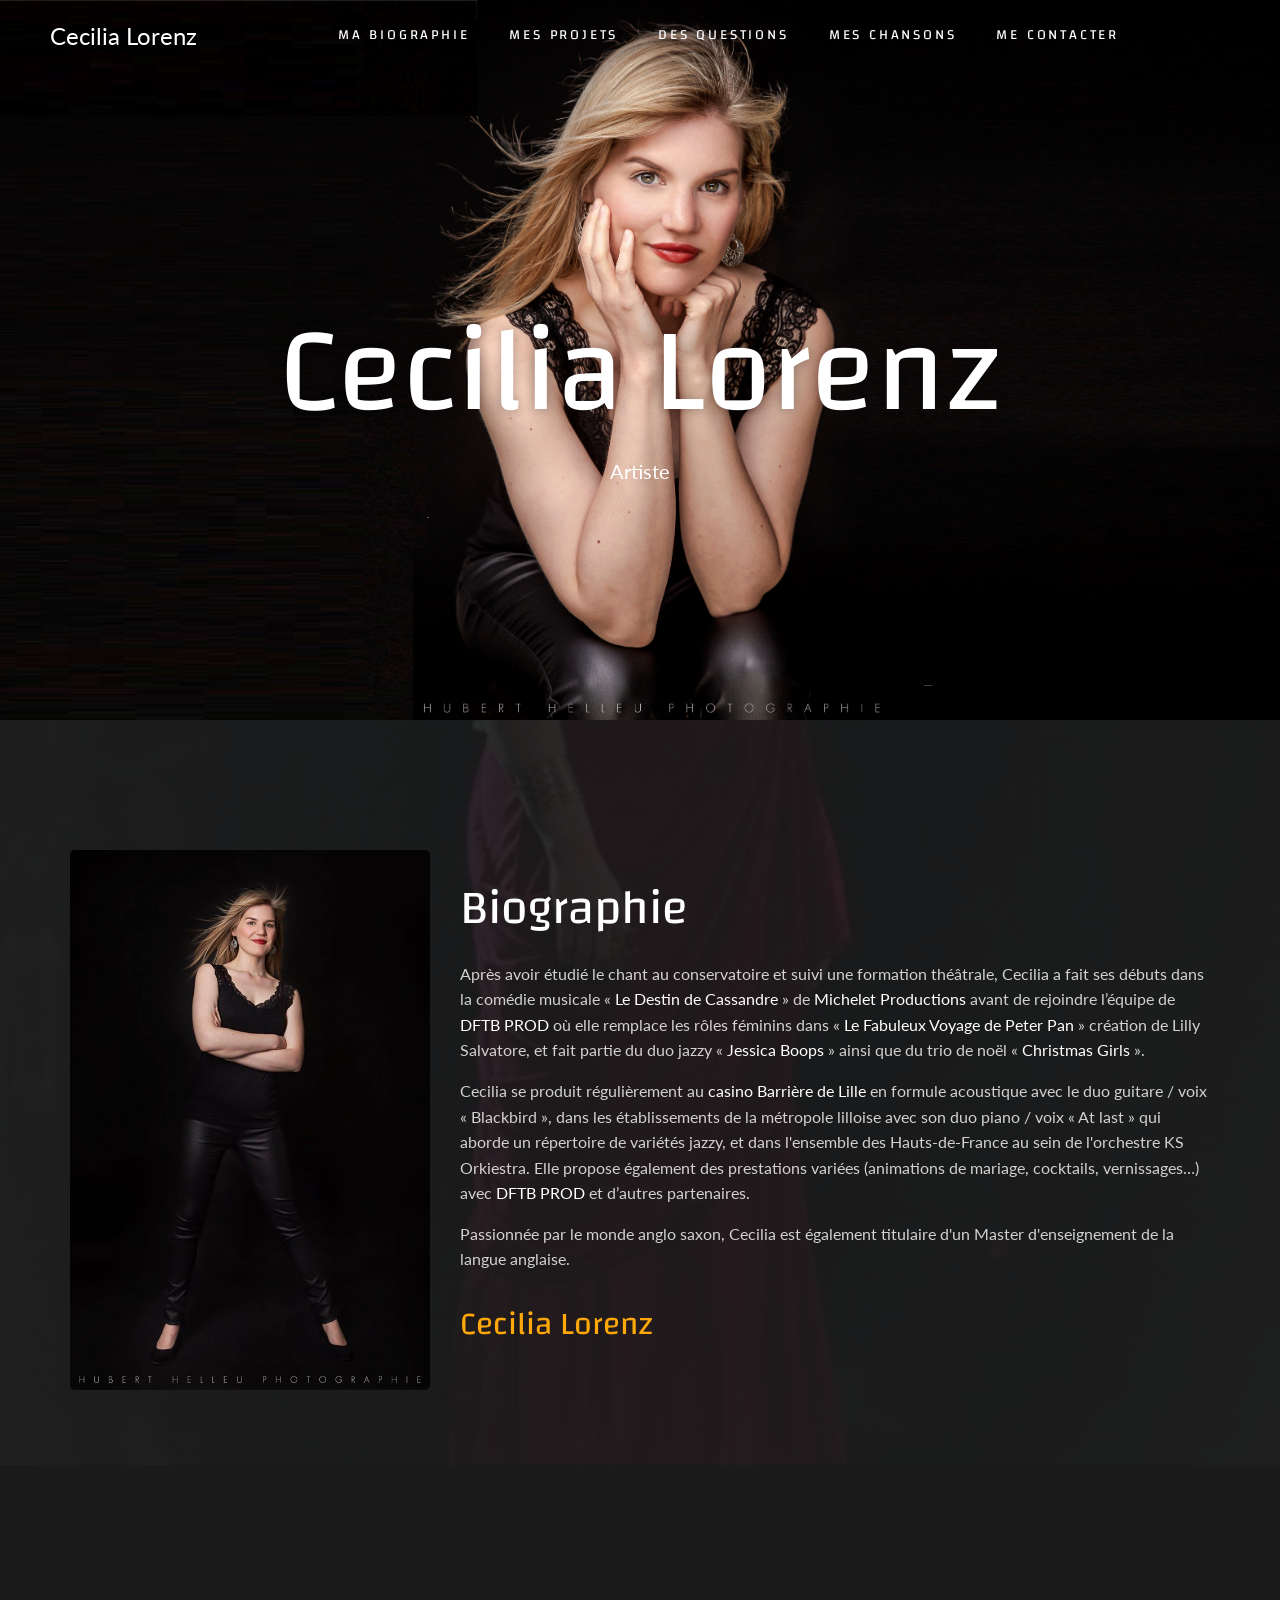
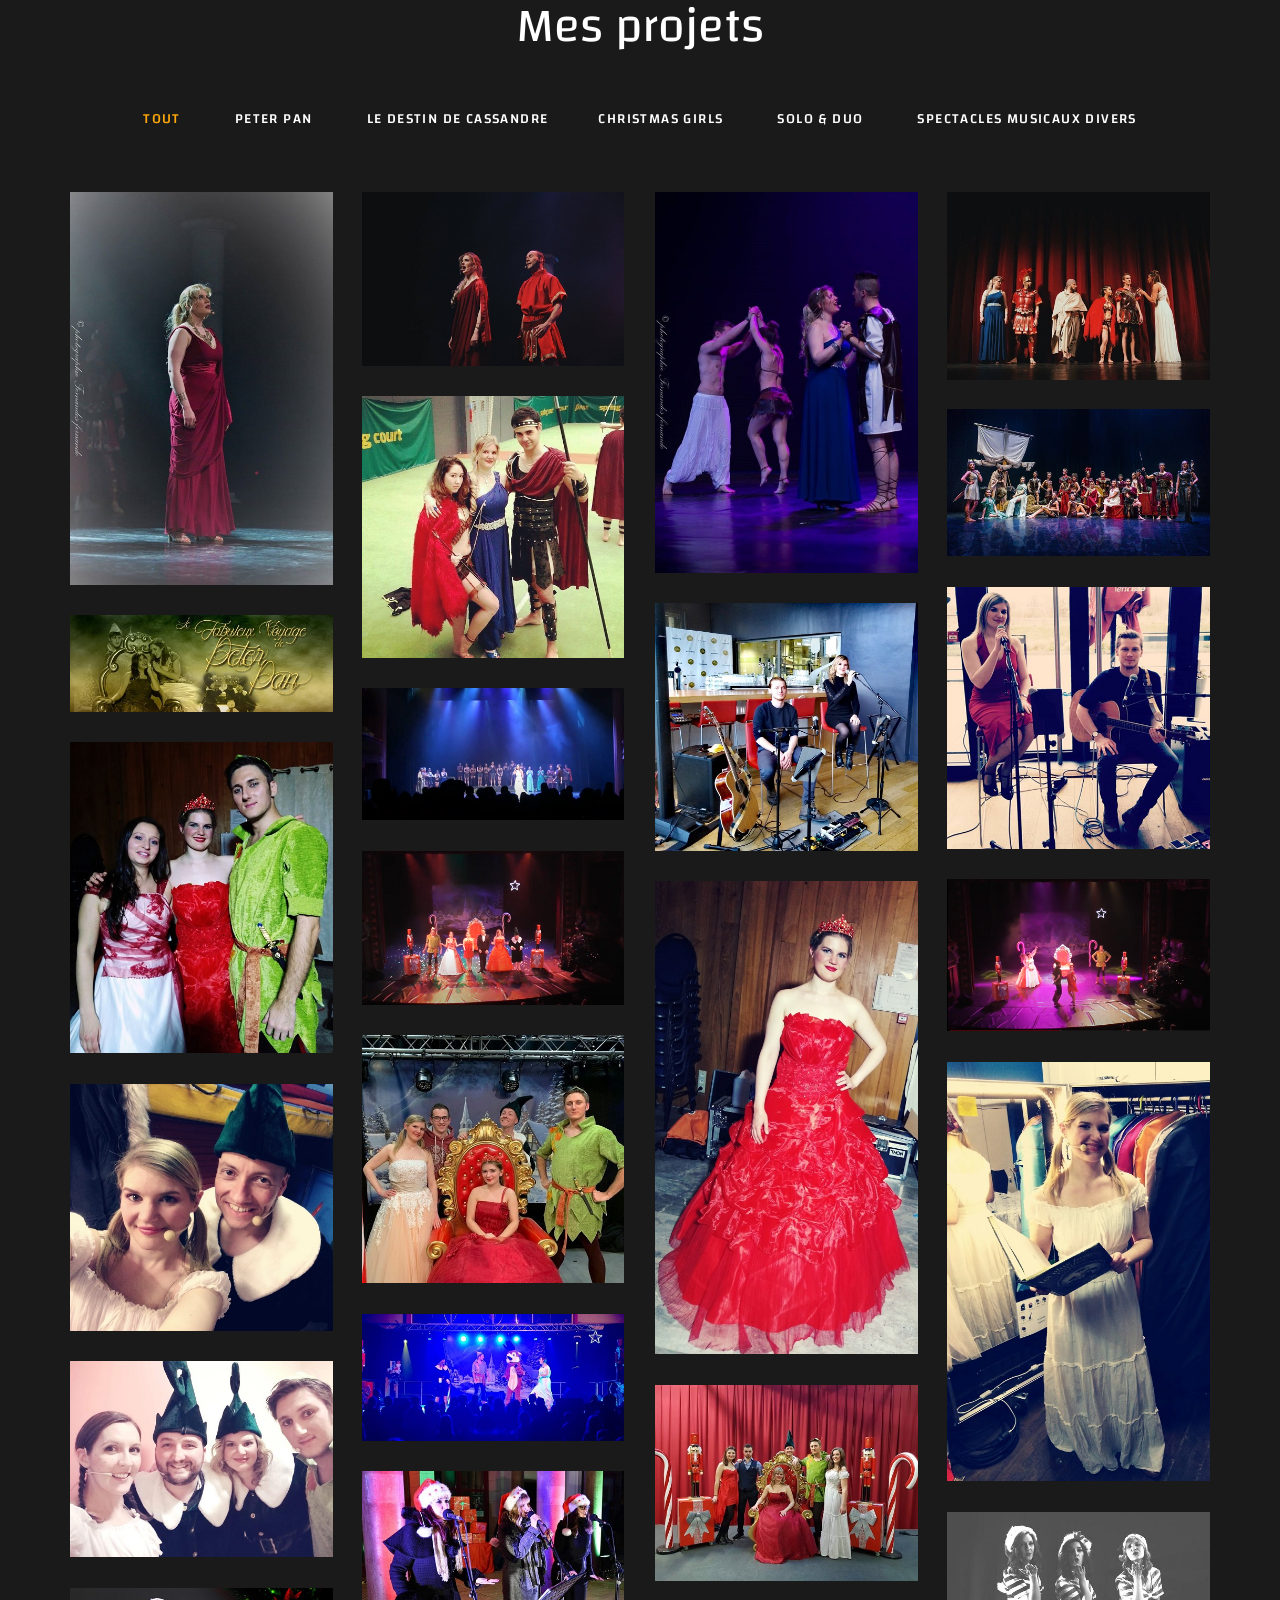
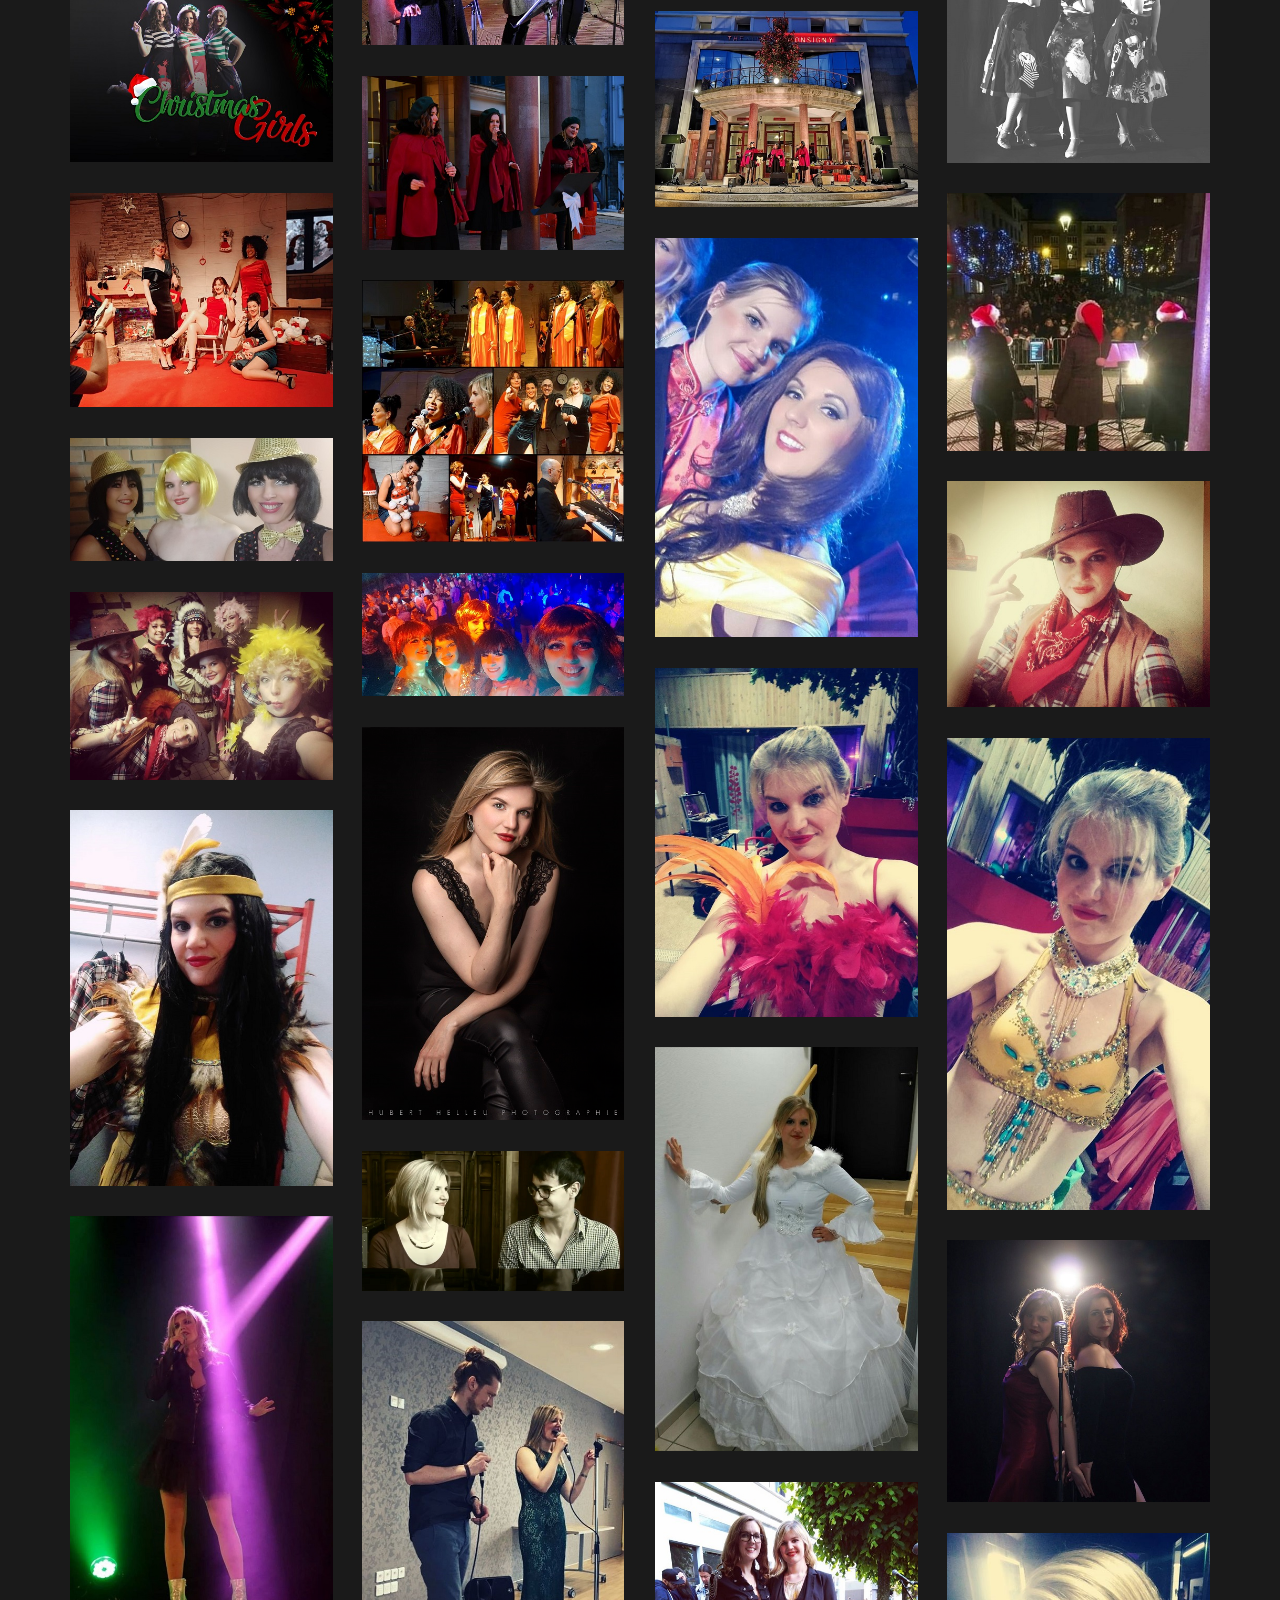
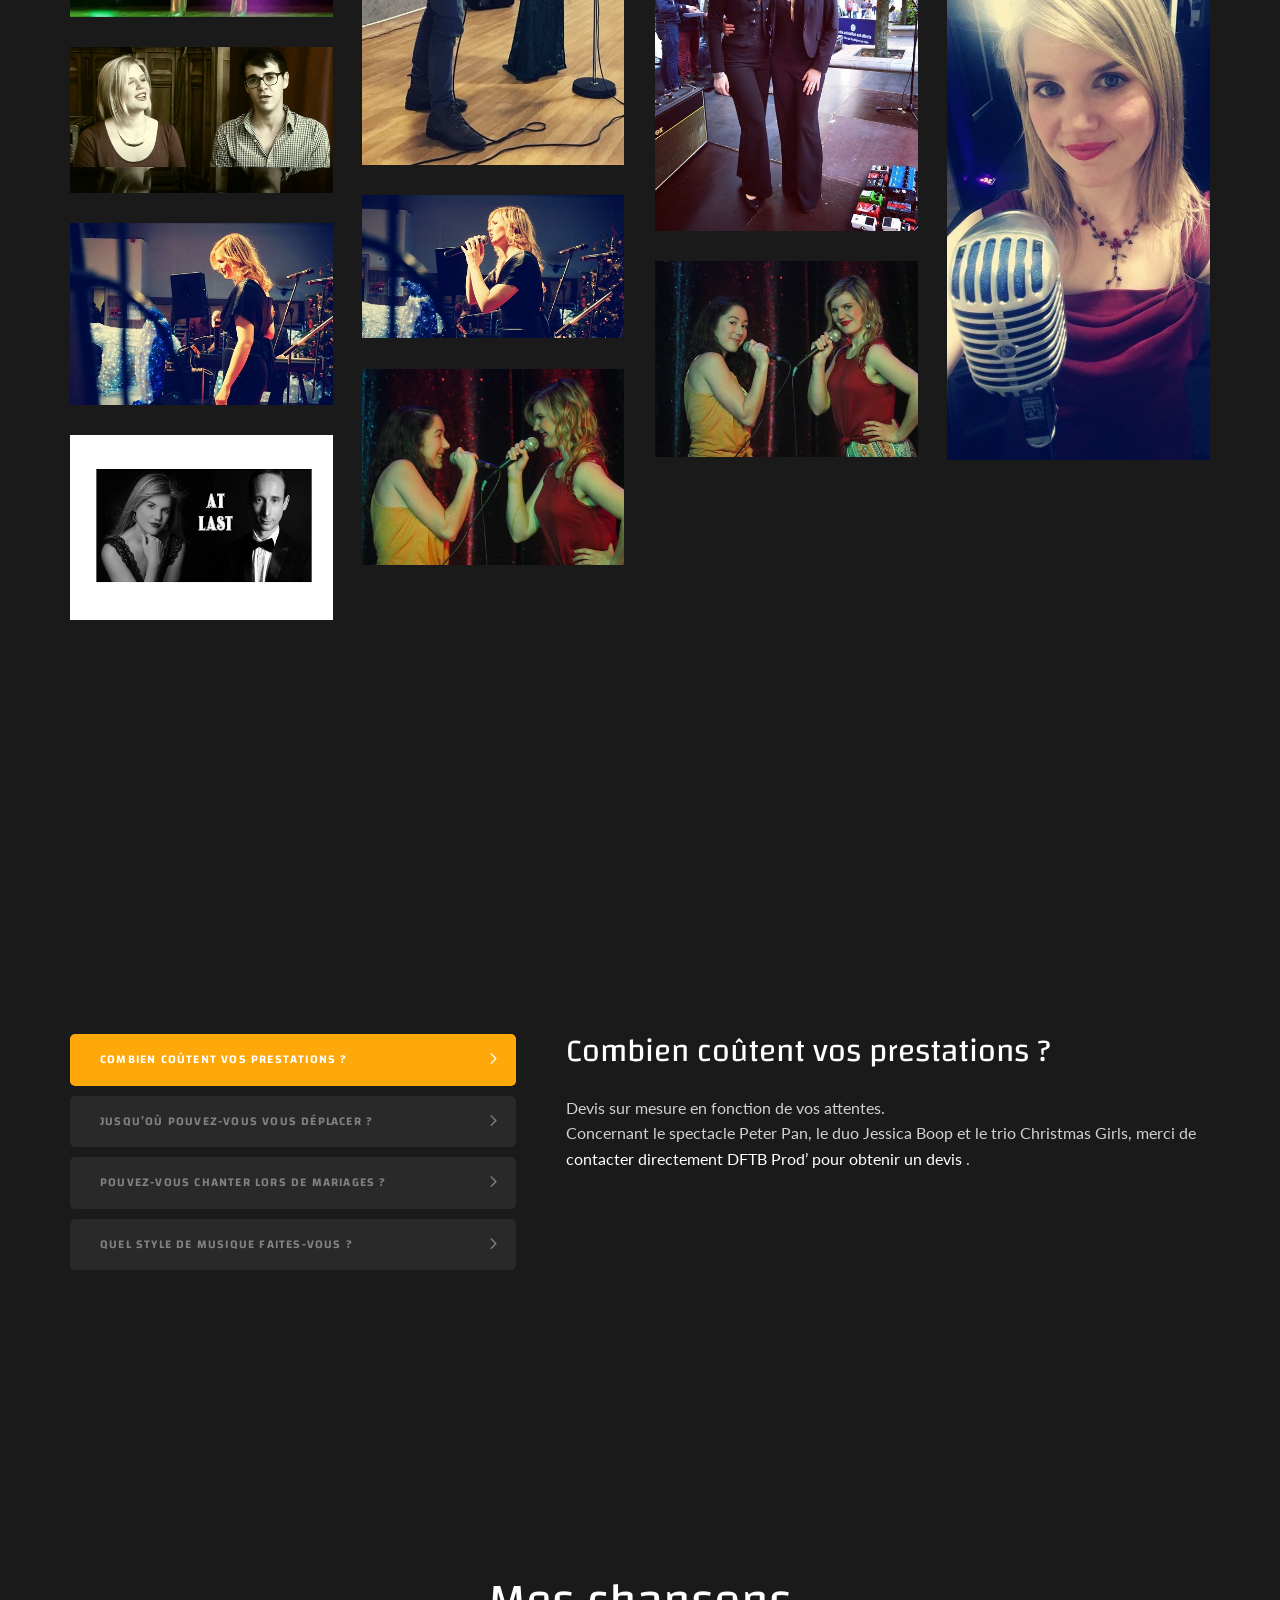
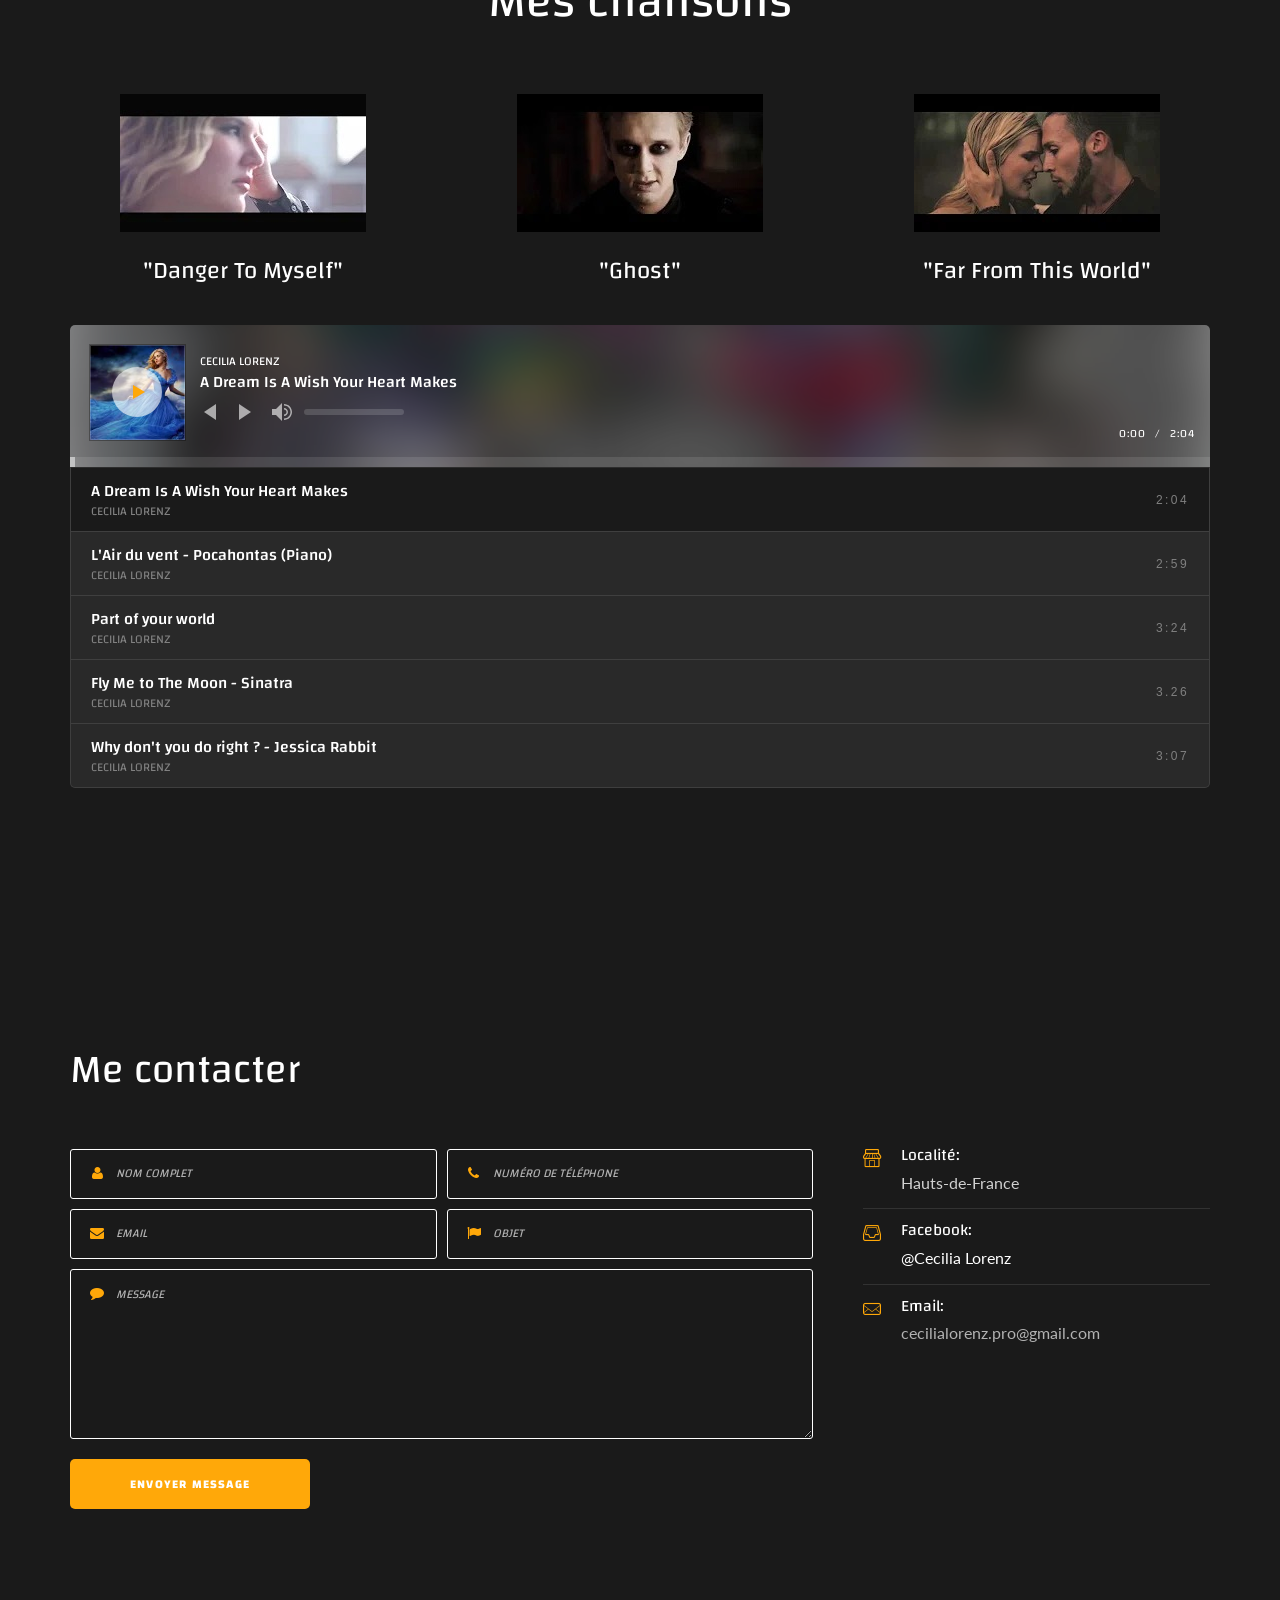
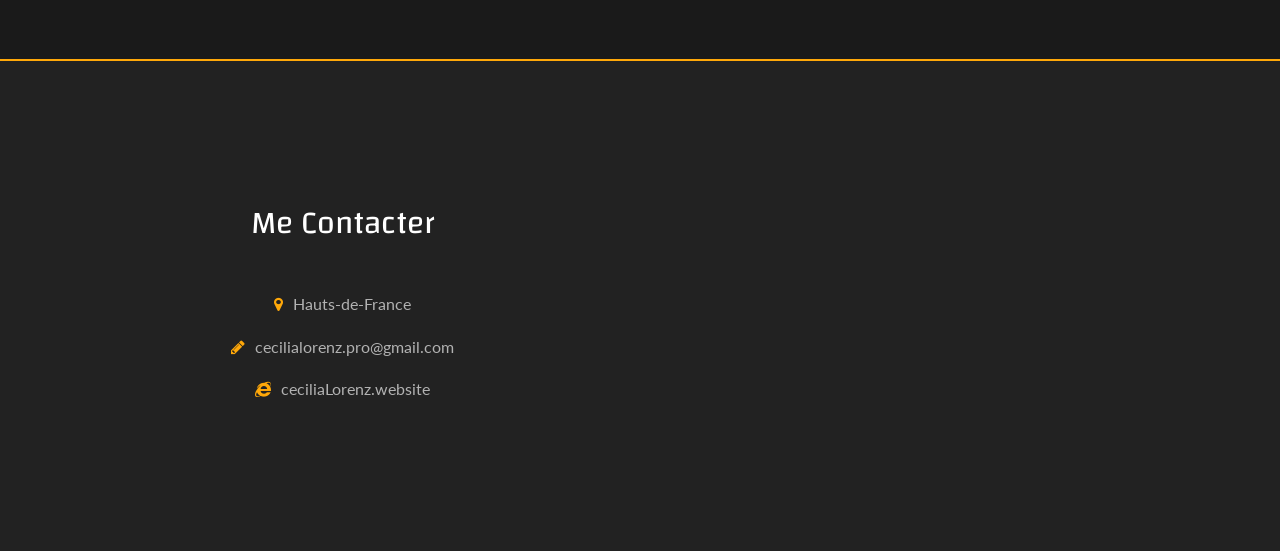
<file: index.html>
<!DOCTYPE html>
<!--[if lt IE 7]>      <html class="no-js lt-ie9 lt-ie8 lt-ie7"> <![endif]-->
<!--[if IE 7]>         <html class="no-js lt-ie9 lt-ie8"> <![endif]-->
<!--[if IE 8]>         <html class="no-js lt-ie9"> <![endif]-->
<!--[if gt IE 8]><!-->
<html class="no-js">
<!--<![endif]-->

<head>
    <title>Cecilia Lorenz</title>
    <meta charset="utf-8">
    <!--[if IE]>
		<meta http-equiv="X-UA-Compatible" content="IE=edge">
	<![endif]-->
    <meta name="description" content="">
    <meta name="viewport" content="width=device-width, initial-scale=1">
    <!-- Place favicon.ico and apple-touch-icon.png in the root directory -->
    <link rel="icon" href="images/Cécilia1DEFweb.ico">   

    <link rel="stylesheet" href="css/bootstrap.min.css">
    <link rel="stylesheet" href="css/animations.css">
    <link rel="stylesheet" href="css/fonts.css">
    <link rel="stylesheet" href="css/cue.css">
    <link rel="stylesheet" href="css/main.css" class="color-switcher-link">
    <link rel="stylesheet" href="css/shop.css" class="color-switcher-link">
    <link rel="stylesheet" href="css/mediaelementplayer-legacy.css">
    <link rel="stylesheet" href="css/style.css">
   <link rel="stylesheet" href="css/niwa.css">
    <script src="js/vendor/modernizr-2.6.2.min.js"></script>
    <script src="js/myscript.js"></script>
    <!--[if lt IE 9]>
		<script src="js/vendor/html5shiv.min.js"></script>
		<script src="js/vendor/respond.min.js"></script>
		<script src="js/vendor/jquery-1.12.4.min.js"></script>
	<![endif]-->
</head>

<body>
    <!--[if lt IE 9]>
		<div class="bg-danger text-center">You are using an <strong>outdated</strong> browser. Please <a href="http://browsehappy.com/" class="highlight">upgrade your browser</a> to improve your experience.</div>
	<![endif]-->
    <div class="preloader">
        <div class="preloader_image fa-spin"></div>
    </div>
    <!-- search modal -->
    <div class="modal" tabindex="-1" role="dialog" aria-labelledby="search_modal" id="search_modal"> <button type="button" class="close" data-dismiss="modal" aria-label="Close">
		<span aria-hidden="true">
			<i class="rt-icon2-cross2"></i>
		</span>
	</button>
        <div class="widget widget_search">
            <form method="get" class="searchform search-form form-inline" action="./">
                <div class="form-group bottommargin_0"> <input type="text" value="" name="search" class="form-control" placeholder="Search keyword" id="modal-search-input"> </div> <button type="submit" class="theme_button no_bg_button">Search</button> </form>
        </div>
    </div>
    <!-- Unyson messages modal -->
    <div class="modal fade" tabindex="-1" role="dialog" id="messages_modal">
        <div class="fw-messages-wrap ls with_padding">
            <!-- Uncomment this UL with LI to show messages in modal popup to your user: -->
            <!--
		<ul class="list-unstyled">
			<li>Message To User</li>
		</ul>
		-->
        </div>
    </div>
    <!-- eof .modal -->
    <!-- wrappers for visual page editor and boxed version of template -->
    <div id="canvas">
        <div id="box_wrapper">
            <header class="page_header header_darkgrey header_transparent toggler_xs_right tall_header">
                <div class="container-fluid">
                    <div class="row">
                        <div class="col-sm-12 display_table">
                            <div class="header_left_logo display_table_cell">
                                <a href="./" class="logo top_logo">
									Cecilia Lorenz
								</a>
                            </div>
                            <div class="header_mainmenu display_table_cell text-center">
                                <!-- main nav start -->
                                <nav class="mainmenu_wrapper">
                                    <ul class="mainmenu nav sf-menu">
                                        <li> <a href="#about">Ma Biographie</a> </li>
                                        <li> <a href="#projets">Mes Projets</a> </li>
                                        <li> <a href="#questions">Des Questions</a> </li>
                                        <li> <a href="#chansons">Mes Chansons</a> </li>
                                        <li> <a href="#contact">Me Contacter</a> </li>
                                    </ul>
                                </nav>
                                <!-- eof main nav -->
                                <!-- header toggler --><span class="toggle_menu"><span></span></span>
                            </div>
                        </div>
                    </div>
                </div>
            </header>
            <section class="intro_section page_mainslider ds"> <img src="images/slide01.jpg" alt="">
                <div class="container">
                    <div class="row">
                        <div class="col-sm-12 text-center hidden-sm hidden-xs">
                            <div class="slide_description_wrapper">
                                <div class="slide_description">
                                    <div class="intro-layer to_animate" data-animation="fadeInUp">
                                        <h2>Cecilia Lorenz </h2>
                                    </div>
                                    <div class="intro-layer to_animate" data-animation="fadeInUp">
                                        <p>Artiste</p>
                                    </div>
                                </div>
                                <!-- eof .slide_description -->
                            </div>
                            <!-- eof .slide_description_wrapper -->
                        </div>
                        <!-- eof .col-* -->
                    </div>
                    <!-- eof .row -->
                </div>
                <!-- eof .container -->
            </section>
            <section id="about" class="ds ms page_about parallax section_padding_top_130 section_padding_bottom_75 table_section table_section_md columns_margin_bottom_30">
                <div class="container">
                    <div class="row">
                        <div class="col-md-4 text-center  to_animate" data-animation="fadeInLeft">
                            <div> <img src="images/about.jpg" alt="" class="rounded"> </div>
                        </div>
                        <div class="col-md-8 to_animate" data-animation="fadeInRight">
                            <h2 class="section_header">Biographie</h2>
                            <p>  Après avoir étudié le chant au conservatoire et suivi une formation théâtrale, Cecilia a fait ses débuts dans la comédie musicale « <a href="https://www.facebook.com/ledestindecassandre/">Le Destin de Cassandre</a> » de <a href="https://www.facebook.com/MicheletProductions/">Michelet Productions</a> avant de rejoindre l’équipe de <a href="https://www.facebook.com/dftbprod/">DFTB PROD</a> où elle remplace les rôles féminins dans « <a href="https://www.facebook.com/Le-fabuleux-voyage-de-PeterPan-1651430238207295/">Le Fabuleux Voyage de Peter Pan</a> » création de Lilly Salvatore, et fait partie du duo jazzy « <a href="https://www.facebook.com/watch/?v=236514974220521">Jessica Boops</a> » ainsi que du trio de noël « <a href="https://www.facebook.com/christmasgirls/">Christmas Girls</a> ».</p>
                                <p>  Cecilia se produit régulièrement au <a href="https://www.facebook.com/casinobarrierelille/">casino Barrière de Lille</a> en formule acoustique avec le duo guitare / voix « Blackbird », dans les établissements de la métropole lilloise avec son duo piano / voix « At last » qui aborde un répertoire de variétés jazzy, et dans l'ensemble des Hauts-de-France au sein de l'orchestre KS Orkiestra. Elle propose également des prestations variées (animations de mariage, cocktails, vernissages…) avec <a href="https://www.facebook.com/dftbprod/">DFTB PROD</a> et d’autres partenaires.</p>
                                    <p>  Passionnée par le monde anglo saxon, Cecilia est également titulaire d'un Master d'enseignement de la langue anglaise.</p>

                               <div class="content-justify vertical-center content-margins topmargin_25">
                                <div>
                                    <h3 class="highlight bottommargin_0">Cecilia Lorenz</h3>
                                </div>
                            </div>
                        </div>
                    </div>
                </div>
            </section>
            <section id="projets" class="parallax ds ms page_portfolio section_padding_top_130 section_padding_bottom_130">
                <div class="container">
                    <div class="row">
                        <div class="col-sm-12 text-center">
                            <h2 class="section_header">Mes projets</h2>
                        </div>
                    </div>
                    <div class="row">
                        <div class="col-sm-12">
                            <div class="filters isotope_filters darklinks hover-color2"> <a href="#" class="selected" data-filter="*">Tout</a> <a href="#" data-filter=".cat3">Peter Pan</a> <a href="#" data-filter=".cat1">Le destin de Cassandre</a><a href="#" data-filter=".cat4">Christmas Girls</a>     <a href="#" data-filter=".cat6">Solo & Duo</a>    <a href="#" data-filter=".cat5">Spectacles musicaux divers</a>        </div>
                            <div class="isotope_container isotope row masonry-layout columns_margin_bottom_20" data-filters=".isotope_filters">
                                <div class="isotope-item col-lg-3 col-md-6 col-sm-6 col-xs-6  cat1">
                                    <div class="vertical-item gallery-item content-absolute text-center ds">
                                        <div class="item-media"> <img src="images/galleryMini/le destin de cassandre/Cecilia Lorenz Helene de troie.jpg" alt="">
                                            <div class="media-links">
                                                <div class="links-wrap">
                                                    <a class="p-view prettyPhoto " title="" data-gal="prettyPhoto[gal]" href="images/gallery/le destin de cassandre/Cecilia Lorenz Helene de troie.jpg"></a>
                                                </div>
                                            </div>
                                        </div>
                                    
                                    </div>
                                </div>
                                <div class="isotope-item col-lg-3 col-md-6 col-sm-6 col-xs-6  cat1">
                                    <div class="vertical-item gallery-item content-absolute text-center ds">
                                        <div class="item-media"> <img src="images/galleryMini/le destin de cassandre/Cecilia lorenz le destin de cassandre (2).jpg" alt="">
                                            <div class="media-links">
                                                <div class="links-wrap">
                                                    <a class="p-view prettyPhoto " title="" data-gal="prettyPhoto[gal]" href="images/gallery/le destin de cassandre/Cecilia lorenz le destin de cassandre (2).jpg"></a>
                                                </div>
                                            </div>
                                        </div>
                                       
                                    </div>
                                </div>
                                <div class="isotope-item col-lg-3 col-md-6 col-sm-6 col-xs-6  cat1">
                                    <div class="vertical-item gallery-item content-absolute text-center ds">
                                        <div class="item-media"> <img src="images/galleryMini/le destin de cassandre/Cecilia Lorenz le destin de cassandre (3).jpg" alt="">
                                            <div class="media-links">
                                                <div class="links-wrap">
                                                    <a class="p-view prettyPhoto " title="" data-gal="prettyPhoto[gal]" href="images/gallery/le destin de cassandre/Cecilia lorenz le destin de cassandre (3).jpg"></a>
                                                </div>
                                            </div>
                                        </div>
                                      
                                    </div>
                                </div>
                                <div class="isotope-item col-lg-3 col-md-6 col-sm-6 col-xs-6  cat1">
                                    <div class="vertical-item gallery-item content-absolute text-center ds">
                                        <div class="item-media"> <img src="images/galleryMini/le destin de cassandre/Cecilia Lorenz le destin de cassandre.jpg" alt="">
                                            <div class="media-links">
                                                <div class="links-wrap">
                                                    <a class="p-view prettyPhoto " title="" data-gal="prettyPhoto[gal]" href="images/gallery/le destin de cassandre/Cecilia Lorenz le destin de cassandre.jpg"></a>
                                                </div>
                                            </div>
                                        </div>
                                      
                                    </div>
                                </div>
                                <div class="isotope-item col-lg-3 col-md-6 col-sm-6 col-xs-6  cat1">
                                    <div class="vertical-item gallery-item content-absolute text-center ds">
                                        <div class="item-media"> <img src="images/galleryMini/le destin de cassandre/Cecilia Lorenz Shannon Areias Niwa .jpg" alt="">
                                            <div class="media-links">
                                                <div class="links-wrap">
                                                    <a class="p-view prettyPhoto " title="" data-gal="prettyPhoto[gal]" href="images/gallery/le destin de cassandre/Cecilia Lorenz Shannon Areias Niwa .jpg"></a>
                                                </div>
                                            </div>
                                        </div>
                                     
                                    </div>
                                </div>
                                <div class="isotope-item col-lg-3 col-md-6 col-sm-6 col-xs-6  cat1">
                                    <div class="vertical-item gallery-item content-absolute text-center ds">
                                        <div class="item-media"> <img src="images/galleryMini/le destin de cassandre/Le destin de cassandre Cecilia Lorenz.jpg" alt="">
                                            <div class="media-links">
                                                <div class="links-wrap">
                                                    <a class="p-view prettyPhoto " title="" data-gal="prettyPhoto[gal]" href="images/gallery/le destin de cassandre/Le destin de cassandre Cecilia Lorenz.jpg"></a>
                                                </div>
                                            </div>
                                        </div>
                                     
                                    </div>
                                </div>
                          
                                <div class="isotope-item col-lg-3 col-md-6 col-sm-6 col-xs-6  cat6">
                                    <div class="vertical-item gallery-item content-absolute text-center ds">
                                        <div class="item-media"> <img src="images/galleryMini/casino/Cecilia Lorenz Casino Lille.png" alt="">
                                            <div class="media-links">
                                                <div class="links-wrap">
                                                    <a class="p-view prettyPhoto " title="" data-gal="prettyPhoto[gal]" href="images/gallery/casino/Cecilia Lorenz Casino Lille.png"></a>
                                                </div>
                                            </div>
                                        </div>
                                     
                                    </div>
                                </div>
                                <div class="isotope-item col-lg-3 col-md-6 col-sm-6 col-xs-6  cat6">
                                    <div class="vertical-item gallery-item content-absolute text-center ds">
                                        <div class="item-media"> <img src="images/galleryMini/casino/Cecilia Lorenz Casion Lille.jpg" alt="">
                                            <div class="media-links">
                                                <div class="links-wrap">
                                                    <a class="p-view prettyPhoto " title="" data-gal="prettyPhoto[gal]" href="images/gallery/casino/Cecilia Lorenz Casion Lille.jpg"></a>
                                                </div>
                                            </div>
                                        </div>
                                      
                                    </div>
                                </div>
                                
                             
                                <div class="isotope-item col-lg-3 col-md-6 col-sm-6  col-xs-6 cat3">
                                    <div class="vertical-item gallery-item content-absolute text-center ds">
                                        <div class="item-media"> <img src="images/galleryMini/peter pan/Cecilia Lorenz.jpg" alt="">
                                            <div class="media-links">
                                                <div class="links-wrap">
                                                    <a class="p-view prettyPhoto " title="" data-gal="prettyPhoto[gal]" href="images/gallery/peter pan/Cecilia Lorenz.jpg"></a>
                                                </div>
                                            </div>
                                        </div>
                                        
                                    </div>
                                </div>

                           
                                <div class="isotope-item col-lg-3 col-md-6 col-sm-6 col-xs-6  cat1">
                                    <div class="vertical-item gallery-item content-absolute text-center ds">
                                        <div class="item-media"> <img src="images/galleryMini/le destin de cassandre/destin de cass plus.png" alt="">
                                            <div class="media-links">
                                                <div class="links-wrap">
                                                    <a class="p-view prettyPhoto " title="" data-gal="prettyPhoto[gal]" href="images/gallery/le destin de cassandre/destin de cass plus.png"></a>
                                                </div>
                                            </div>
                                        </div>
                                     
                                    </div>
                                </div>
                                <div class="isotope-item col-lg-3 col-md-6 col-sm-6  col-xs-6 cat3">
                                    <div class="vertical-item gallery-item content-absolute text-center ds">
                                        <div class="item-media"> <img src="images/galleryMini/peter pan/Cecilia Lorenz Peter Pan (1).jpg" alt="">
                                            <div class="media-links">
                                                <div class="links-wrap">
                                                    <a class="p-view prettyPhoto " title="" data-gal="prettyPhoto[gal]" href="images/gallery/peter pan/Cecilia Lorenz Peter Pan (1).jpg"></a>
                                                </div>
                                            </div>
                                        </div>
                                      
                                    </div>
                                </div>
                                <div class="isotope-item col-lg-3 col-md-6 col-sm-6  col-xs-6 cat3">
                                    <div class="vertical-item gallery-item content-absolute text-center ds">
                                        <div class="item-media"> <img src="images/galleryMini/peter pan/Cecilia Lorenz Peter Pan (1).png" alt="">
                                            <div class="media-links">
                                                <div class="links-wrap">
                                                    <a class="p-view prettyPhoto " title="" data-gal="prettyPhoto[gal]" href="images/gallery/peter pan/Cecilia Lorenz Peter Pan (1).png"></a>
                                                </div>
                                            </div>
                                        </div>
                                       
                                    </div>
                                </div>
                                <div class="isotope-item col-lg-3 col-md-6 col-sm-6  col-xs-6 cat3">
                                    <div class="vertical-item gallery-item content-absolute text-center ds">
                                        <div class="item-media"> <img src="images/galleryMini/peter pan/Cecilia Lorenz Peter Pan (2).png" alt="">
                                            <div class="media-links">
                                                <div class="links-wrap">
                                                    <a class="p-view prettyPhoto " title="" data-gal="prettyPhoto[gal]" href="images/gallery/peter pan/Cecilia Lorenz Peter Pan (2).png"></a>
                                                </div>
                                            </div>
                                        </div>
                                        
                                    </div>
                                </div>
                                <div class="isotope-item col-lg-3 col-md-6 col-sm-6  col-xs-6 cat3">
                                    <div class="vertical-item gallery-item content-absolute text-center ds">
                                        <div class="item-media"> <img src="images/galleryMini/peter pan/Cecilia Lorenz Peter Pan (3).jpg" alt="">
                                            <div class="media-links">
                                                <div class="links-wrap">
                                                    <a class="p-view prettyPhoto " title="" data-gal="prettyPhoto[gal]" href="images/gallery/peter pan/Cecilia Lorenz Peter Pan (3).jpg"></a>
                                                </div>
                                            </div>
                                        </div>
                                      
                                    </div>
                                </div>
                                <div class="isotope-item col-lg-3 col-md-6 col-sm-6  col-xs-6 cat3">
                                    <div class="vertical-item gallery-item content-absolute text-center ds">
                                        <div class="item-media"> <img src="images/galleryMini/peter pan/Cecilia Lorenz Peter Pan (4).jpg" alt="">
                                            <div class="media-links">
                                                <div class="links-wrap">
                                                    <a class="p-view prettyPhoto " title="" data-gal="prettyPhoto[gal]" href="images/gallery/peter pan/Cecilia Lorenz Peter Pan (4).jpg"></a>
                                                </div>
                                            </div>
                                        </div>
                                       
                                    </div>
                                </div>
                                <div class="isotope-item col-lg-3 col-md-6 col-sm-6  col-xs-6 cat3">
                                    <div class="vertical-item gallery-item content-absolute text-center ds">
                                        <div class="item-media"> <img src="images/galleryMini/peter pan/Cecilia Lorenz Peter Pan (8).jpg" alt="">
                                            <div class="media-links">
                                                <div class="links-wrap">
                                                    <a class="p-view prettyPhoto " title="" data-gal="prettyPhoto[gal]" href="images/gallery/peter pan/Cecilia Lorenz Peter Pan (8).jpg"></a>
                                                </div>
                                            </div>
                                        </div>
                                      
                                    </div>
                                </div>
                                <div class="isotope-item col-lg-3 col-md-6 col-sm-6  col-xs-6 cat3">
                                    <div class="vertical-item gallery-item content-absolute text-center ds">
                                        <div class="item-media"> <img src="images/galleryMini/peter pan/Cecilia Lorenz Peter Pan (5).jpg" alt="">
                                            <div class="media-links">
                                                <div class="links-wrap">
                                                    <a class="p-view prettyPhoto " title="" data-gal="prettyPhoto[gal]" href="images/gallery/peter pan/Cecilia Lorenz Peter Pan (5).jpg"></a>
                                                </div>
                                            </div>
                                        </div>
                                       
                                    </div>
                                </div>
                                <div class="isotope-item col-lg-3 col-md-6 col-sm-6  col-xs-6 cat3">
                                    <div class="vertical-item gallery-item content-absolute text-center ds">
                                        <div class="item-media"> <img src="images/galleryMini/peter pan/Cecilia Lorenz Peter Pan (6).jpg" alt="">
                                            <div class="media-links">
                                                <div class="links-wrap">
                                                    <a class="p-view prettyPhoto " title="" data-gal="prettyPhoto[gal]" href="images/gallery/peter pan/Cecilia Lorenz Peter Pan (6).jpg"></a>
                                                </div>
                                            </div>
                                        </div>
                                       
                                    </div>
                                </div>

                      

                                <div class="isotope-item col-lg-3 col-md-6 col-sm-6  col-xs-6 cat3">
                                    <div class="vertical-item gallery-item content-absolute text-center ds">
                                        <div class="item-media"> <img src="images/galleryMini/peter pan/Cecilia Lorenz Peter Pan (7).jpg" alt="">
                                            <div class="media-links">
                                                <div class="links-wrap">
                                                    <a class="p-view prettyPhoto " title="" data-gal="prettyPhoto[gal]" href="images/gallery/peter pan/Cecilia Lorenz Peter Pan (7).jpg"></a>
                                                </div>
                                            </div>
                                        </div>
                                       
                                    </div>
                                </div>
                             
                                <div class="isotope-item col-lg-3 col-md-6 col-sm-6  col-xs-6 cat3">
                                    <div class="vertical-item gallery-item content-absolute text-center ds">
                                        <div class="item-media"> <img src="images/galleryMini/peter pan/Cecilia Lorenz Peter Pan (9).jpg" alt="">
                                            <div class="media-links">
                                                <div class="links-wrap">
                                                    <a class="p-view prettyPhoto " title="" data-gal="prettyPhoto[gal]" href="images/gallery/peter pan/Cecilia Lorenz Peter Pan (9).jpg"></a>
                                                </div>
                                            </div>
                                        </div>
                                      
                                    </div>
                                </div>



                                <div class="isotope-item col-lg-3 col-md-6 col-sm-6  col-xs-6 cat4">
                                    <div class="vertical-item gallery-item content-absolute text-center ds">
                                        <div class="item-media"> <img src="images/galleryMini/chrismas girl/Cecilia Lorenz (1).jpg" alt="">
                                            <div class="media-links">
                                                <div class="links-wrap">
                                                    <a class="p-view prettyPhoto " title="" data-gal="prettyPhoto[gal]" href="images/gallery/chrismas girl/Cecilia Lorenz (1).jpg"></a>
                                                </div>
                                            </div>
                                        </div>
                                      
                                    </div>
                                </div>

                                <div class="isotope-item col-lg-3 col-md-6 col-sm-6  col-xs-6 cat4">
                                    <div class="vertical-item gallery-item content-absolute text-center ds">
                                        <div class="item-media"> <img src="images/galleryMini/chrismas girl/Cecilia Lorenz (2).jpg" alt="">
                                            <div class="media-links">
                                                <div class="links-wrap">
                                                    <a class="p-view prettyPhoto " title="" data-gal="prettyPhoto[gal]" href="images/gallery/chrismas girl/Cecilia Lorenz (2).jpg"></a>
                                                </div>
                                            </div>
                                        </div>
                                   
                                    </div>
                                </div>
                                <div class="isotope-item col-lg-3 col-md-6 col-sm-6  col-xs-6 cat4">
                                    <div class="vertical-item gallery-item content-absolute text-center ds">
                                        <div class="item-media"> <img src="images/galleryMini/chrismas girl/Cecilia Lorenz (3).jpg" alt="">
                                            <div class="media-links">
                                                <div class="links-wrap">
                                                    <a class="p-view prettyPhoto " title="" data-gal="prettyPhoto[gal]" href="images/gallery/chrismas girl/Cecilia Lorenz (3).jpg"></a>
                                                </div>
                                            </div>
                                        </div>
                                     
                                    </div>
                                </div>

                                <div class="isotope-item col-lg-3 col-md-6 col-sm-6  col-xs-6 cat4">
                                    <div class="vertical-item gallery-item content-absolute text-center ds">
                                        <div class="item-media"> <img src="images/galleryMini/chrismas girl/Cecilia Lorenz (4).jpg" alt="">
                                            <div class="media-links">
                                                <div class="links-wrap">
                                                    <a class="p-view prettyPhoto " title="" data-gal="prettyPhoto[gal]" href="images/gallery/chrismas girl/Cecilia Lorenz (4).jpg"></a>
                                                </div>
                                            </div>
                                        </div>
                                      
                                    </div>
                                </div>

                                <div class="isotope-item col-lg-3 col-md-6 col-sm-6  col-xs-6 cat4">
                                    <div class="vertical-item gallery-item content-absolute text-center ds">
                                        <div class="item-media"> <img src="images/galleryMini/chrismas girl/Cecilia Lorenz (5).jpg" alt="">
                                            <div class="media-links">
                                                <div class="links-wrap">
                                                    <a class="p-view prettyPhoto " title="" data-gal="prettyPhoto[gal]" href="images/gallery/chrismas girl/Cecilia Lorenz (5).jpg"></a>
                                                </div>
                                            </div>
                                        </div>
                                  
                                    </div>
                                </div>

                                <div class="isotope-item col-lg-3 col-md-6 col-sm-6  col-xs-6 cat4">
                                    <div class="vertical-item gallery-item content-absolute text-center ds">
                                        <div class="item-media"> <img src="images/galleryMini/chrismas girl/Cecilia Lorenz (6).jpg" alt="">
                                            <div class="media-links">
                                                <div class="links-wrap">
                                                    <a class="p-view prettyPhoto " title="" data-gal="prettyPhoto[gal]" href="images/gallery/chrismas girl/Cecilia Lorenz (6).jpg"></a>
                                                </div>
                                            </div>
                                        </div>
                                     
                                    </div>
                                </div>


                                
                                <div class="isotope-item col-lg-3 col-md-6 col-sm-6  col-xs-6 cat5">
                                    <div class="vertical-item gallery-item content-absolute text-center ds">
                                        <div class="item-media"> <img src="images/galleryMini/divers/Cecilia Lorenz (1).jpg" alt="">
                                            <div class="media-links">
                                                <div class="links-wrap">
                                                    <a class="p-view prettyPhoto " title="" data-gal="prettyPhoto[gal]" href="images/gallery/divers/Cecilia Lorenz (1).jpg"></a>
                                                </div>
                                            </div>
                                        </div>
                                       
                                    </div>
                                </div>
                                <div class="isotope-item col-lg-3 col-md-6 col-sm-6  col-xs-6 cat5">
                                    <div class="vertical-item gallery-item content-absolute text-center ds">
                                        <div class="item-media"> <img src="images/galleryMini/divers/Cecilia Lorenz et Cristel.jpg" alt="">
                                            <div class="media-links">
                                                <div class="links-wrap">
                                                    <a class="p-view prettyPhoto " title="" data-gal="prettyPhoto[gal]" href="images/gallery/divers/Cecilia Lorenz et Cristel.jpg"></a>
                                                </div>
                                            </div>
                                        </div>
                                      
                                    </div>
                                </div>
                                <div class="isotope-item col-lg-3 col-md-6 col-sm-6  col-xs-6 cat5">
                                    <div class="vertical-item gallery-item content-absolute text-center ds">
                                        <div class="item-media"> <img src="images/galleryMini/divers/Cecilia Lorenz (2).jpg" alt="">
                                            <div class="media-links">
                                                <div class="links-wrap">
                                                    <a class="p-view prettyPhoto " title="" data-gal="prettyPhoto[gal]" href="images/gallery/divers/Cecilia Lorenz (2).jpg"></a>
                                                </div>
                                            </div>
                                        </div>
                                 
                                    </div>
                                </div>
                                <div class="isotope-item col-lg-3 col-md-6 col-sm-6  col-xs-6 cat5">
                                    <div class="vertical-item gallery-item content-absolute text-center ds">
                                        <div class="item-media"> <img src="images/galleryMini/divers/Cecilia Lorenz (9).jpg" alt="">
                                            <div class="media-links">
                                                <div class="links-wrap">
                                                    <a class="p-view prettyPhoto " title="" data-gal="prettyPhoto[gal]" href="images/gallery/divers/Cecilia Lorenz (9).jpg"></a>
                                                </div>
                                            </div>
                                        </div>
                                     
                                    </div>
                                </div>
                                   
                                <div class="isotope-item col-lg-3 col-md-6 col-sm-6  col-xs-6 cat5">
                                    <div class="vertical-item gallery-item content-absolute text-center ds">
                                        <div class="item-media"> <img src="images/galleryMini/divers/Cecilia Lorenz (3).jpg" alt="">
                                            <div class="media-links">
                                                <div class="links-wrap">
                                                    <a class="p-view prettyPhoto " title="" data-gal="prettyPhoto[gal]" href="images/gallery/divers/Cecilia Lorenz (3).jpg"></a>
                                                </div>
                                            </div>
                                        </div>
                                   
                                    </div>
                                </div>
                                 <div class="isotope-item col-lg-3 col-md-6 col-sm-6  col-xs-6 cat5">
                                    <div class="vertical-item gallery-item content-absolute text-center ds">
                                        <div class="item-media"> <img src="images/galleryMini/divers/Cecilia Lorenz.jpg" alt="">
                                            <div class="media-links">
                                                <div class="links-wrap">
                                                    <a class="p-view prettyPhoto " title="" data-gal="prettyPhoto[gal]" href="images/gallery/divers/Cecilia Lorenz.jpg"></a>
                                                </div>
                                            </div>
                                        </div>
                                  
                                    </div>
                                </div>
                                   
                                <div class="isotope-item col-lg-3 col-md-6 col-sm-6  col-xs-6 cat5">
                                    <div class="vertical-item gallery-item content-absolute text-center ds">
                                        <div class="item-media"> <img src="images/galleryMini/divers/Cecilia Lorenz (4).jpg" alt="">
                                            <div class="media-links">
                                                <div class="links-wrap">
                                                    <a class="p-view prettyPhoto " title="" data-gal="prettyPhoto[gal]" href="images/gallery/divers/Cecilia Lorenz (2).jpg"></a>
                                                </div>
                                            </div>
                                        </div>
                                 
                                    </div>
                                </div>
                             
                                <div class="isotope-item col-lg-3 col-md-6 col-sm-6  col-xs-6 cat5">
                                    <div class="vertical-item gallery-item content-absolute text-center ds">
                                        <div class="item-media"> <img src="images/galleryMini/divers/Cecilia Lorenz (7).jpg" alt="">
                                            <div class="media-links">
                                                <div class="links-wrap">
                                                    <a class="p-view prettyPhoto " title="" data-gal="prettyPhoto[gal]" href="images/gallery/divers/Cecilia Lorenz (7).jpg"></a>
                                                </div>
                                            </div>
                                        </div>
                                   
                                    </div>
                                </div>
                                <div class="isotope-item col-lg-3 col-md-6 col-sm-6  col-xs-6 cat6">
                                    <div class="vertical-item gallery-item content-absolute text-center ds">
                                        <div class="item-media"> <img src="images/galleryMini/solo et duo/Cécilia 1 DEF web.jpg" alt="">
                                            <div class="media-links">
                                                <div class="links-wrap">
                                                    <a class="p-view prettyPhoto " title="" data-gal="prettyPhoto[gal]" href="images/gallery/solo et duo/Cécilia 1 DEF web.jpg"></a>
                                                </div>
                                            </div>
                                        </div>
                                   
                                    </div>
                                </div>
                                <div class="isotope-item col-lg-3 col-md-6 col-sm-6  col-xs-6 cat5">
                                    <div class="vertical-item gallery-item content-absolute text-center ds">
                                        <div class="item-media"> <img src="images/galleryMini/divers/Cecilia Lorenz (8).jpg" alt="">
                                            <div class="media-links">
                                                <div class="links-wrap">
                                                    <a class="p-view prettyPhoto " title="" data-gal="prettyPhoto[gal]" href="images/gallery/divers/Cecilia Lorenz (8).jpg"></a>
                                                </div>
                                            </div>
                                        </div>
                                  
                                    </div>
                                </div>
                                <div class="isotope-item col-lg-3 col-md-6 col-sm-6  col-xs-6 cat5">
                                    <div class="vertical-item gallery-item content-absolute text-center ds">
                                        <div class="item-media"> <img src="images/galleryMini/divers/Cecilia Lorenz (5).jpg" alt="">
                                            <div class="media-links">
                                                <div class="links-wrap">
                                                    <a class="p-view prettyPhoto " title="" data-gal="prettyPhoto[gal]" href="images/gallery/divers/Cecilia Lorenz (5).jpg"></a>
                                                </div>
                                            </div>
                                        </div>
                                     
                                    </div>
                                </div>
                                   
                                <div class="isotope-item col-lg-3 col-md-6 col-sm-6  col-xs-6 cat5">
                                    <div class="vertical-item gallery-item content-absolute text-center ds">
                                        <div class="item-media"> <img src="images/galleryMini/divers/Cecilia Lorenz (6).jpg" alt="">
                                            <div class="media-links">
                                                <div class="links-wrap">
                                                    <a class="p-view prettyPhoto " title="" data-gal="prettyPhoto[gal]" href="images/gallery/divers/Cecilia Lorenz (6).jpg"></a>
                                                </div>
                                            </div>
                                        </div>
                                     
                                    </div>
                                </div>
                                <div class="isotope-item col-lg-3 col-md-6 col-sm-6  col-xs-6 cat6">
                                    <div class="vertical-item gallery-item content-absolute text-center ds">
                                        <div class="item-media"> <img src="images/galleryMini/solo et duo/Cecilia Lorenz et Niwa (1).png" alt="">
                                            <div class="media-links">
                                                <div class="links-wrap">
                                                    <a class="p-view prettyPhoto " title="" data-gal="prettyPhoto[gal]" href="images/gallery/solo et duo/Cecilia Lorenz et Niwa (1).png"></a>
                                                </div>
                                            </div>
                                        </div>
                                      
                                    </div>
                                </div>
                                                   
                                <div class="isotope-item col-lg-3 col-md-6 col-sm-6  col-xs-6 cat6">
                                    <div class="vertical-item gallery-item content-absolute text-center ds">
                                        <div class="item-media"> <img src="images/galleryMini/solo et duo/Cecilia Lorenz (1).jpg" alt="">
                                            <div class="media-links">
                                                <div class="links-wrap">
                                                    <a class="p-view prettyPhoto " title="" data-gal="prettyPhoto[gal]" href="images/gallery/solo et duo/Cecilia Lorenz (1).jpg"></a>
                                                </div>
                                            </div>
                                        </div>
                                    
                                    </div>
                                </div>
                                <div class="isotope-item col-lg-3 col-md-6 col-sm-6  col-xs-6 cat6">
                                    <div class="vertical-item gallery-item content-absolute text-center ds">
                                        <div class="item-media"> <img src="images/galleryMini/solo et duo/Cecilia Lorenz (10).jpg" alt="">
                                            <div class="media-links">
                                                <div class="links-wrap">
                                                    <a class="p-view prettyPhoto " title="" data-gal="prettyPhoto[gal]" href="images/gallery/solo et duo/Cecilia Lorenz (10).jpg"></a>
                                                </div>
                                            </div>
                                        </div>
                                     
                                    </div>
                                </div>
                                <div class="isotope-item col-lg-3 col-md-6 col-sm-6  col-xs-6 cat6">
                                    <div class="vertical-item gallery-item content-absolute text-center ds">
                                        <div class="item-media"> <img src="images/galleryMini/solo et duo/Cecilia Lorenz (2).jpg" alt="">
                                            <div class="media-links">
                                                <div class="links-wrap">
                                                    <a class="p-view prettyPhoto " title="" data-gal="prettyPhoto[gal]" href="images/gallery/solo et duo/Cecilia Lorenz (2).jpg"></a>
                                                </div>
                                            </div>
                                        </div>
                                   
                                    </div>
                                </div>
                                <div class="isotope-item col-lg-3 col-md-6 col-sm-6  col-xs-6 cat6">
                                    <div class="vertical-item gallery-item content-absolute text-center ds">
                                        <div class="item-media"> <img src="images/galleryMini/solo et duo/Cecilia Lorenz (3).jpg" alt="">
                                            <div class="media-links">
                                                <div class="links-wrap">
                                                    <a class="p-view prettyPhoto " title="" data-gal="prettyPhoto[gal]" href="images/gallery/solo et duo/Cecilia Lorenz (3).jpg"></a>
                                                </div>
                                            </div>
                                        </div>
                                     
                                    </div>
                                </div>
                                <div class="isotope-item col-lg-3 col-md-6 col-sm-6  col-xs-6 cat6">
                                    <div class="vertical-item gallery-item content-absolute text-center ds">
                                        <div class="item-media"> <img src="images/galleryMini/solo et duo/Cecilia Lorenz (4).jpg" alt="">
                                            <div class="media-links">
                                                <div class="links-wrap">
                                                    <a class="p-view prettyPhoto " title="" data-gal="prettyPhoto[gal]" href="images/gallery/solo et duo/Cecilia Lorenz (4).jpg"></a>
                                                </div>
                                            </div>
                                        </div>
                                      
                                    </div>
                                </div>
                                <div class="isotope-item col-lg-3 col-md-6 col-sm-6  col-xs-6 cat6">
                                    <div class="vertical-item gallery-item content-absolute text-center ds">
                                        <div class="item-media"> <img src="images/galleryMini/solo et duo/Cecilia Lorenz et Niwa (2).png" alt="">
                                            <div class="media-links">
                                                <div class="links-wrap">
                                                    <a class="p-view prettyPhoto " title="" data-gal="prettyPhoto[gal]" href="images/gallery/solo et duo/Cecilia Lorenz et Niwa (2).png"></a>
                                                </div>
                                            </div>
                                        </div>
                                      
                                    </div>
                                </div>
                                <div class="isotope-item col-lg-3 col-md-6 col-sm-6  col-xs-6 cat6">
                                    <div class="vertical-item gallery-item content-absolute text-center ds">
                                        <div class="item-media"> <img src="images/galleryMini/solo et duo/Cecilia Lorenz (5).jpg" alt="">
                                            <div class="media-links">
                                                <div class="links-wrap">
                                                    <a class="p-view prettyPhoto " title="" data-gal="prettyPhoto[gal]" href="images/gallery/solo et duo/Cecilia Lorenz (5).jpg"></a>
                                                </div>
                                            </div>
                                        </div>
                                     
                                    </div>
                                </div>
                                <div class="isotope-item col-lg-3 col-md-6 col-sm-6  col-xs-6 cat6">
                                    <div class="vertical-item gallery-item content-absolute text-center ds">
                                        <div class="item-media"> <img src="images/galleryMini/solo et duo/Cecilia Lorenz (6).jpg" alt="">
                                            <div class="media-links">
                                                <div class="links-wrap">
                                                    <a class="p-view prettyPhoto " title="" data-gal="prettyPhoto[gal]" href="images/gallery/solo et duo/Cecilia Lorenz (6).jpg"></a>
                                                </div>
                                            </div>
                                        </div>
                                     
                                    </div>
                                </div>
                                <div class="isotope-item col-lg-3 col-md-6 col-sm-6  col-xs-6 cat6">
                                    <div class="vertical-item gallery-item content-absolute text-center ds">
                                        <div class="item-media"> <img src="images/galleryMini/solo et duo/Cecilia Lorenz (7).jpg" alt="">
                                            <div class="media-links">
                                                <div class="links-wrap">
                                                    <a class="p-view prettyPhoto " title="" data-gal="prettyPhoto[gal]" href="images/gallery/solo et duo/Cecilia Lorenz (7).jpg"></a>
                                                </div>
                                            </div>
                                        </div>
                                       
                                    </div>
                                </div>
                             
                                <div class="isotope-item col-lg-3 col-md-6 col-sm-6  col-xs-6 cat6">
                                    <div class="vertical-item gallery-item content-absolute text-center ds">
                                        <div class="item-media"> <img src="images/galleryMini/solo et duo/Cecilia Lorenz (8).jpg" alt="">
                                            <div class="media-links">
                                                <div class="links-wrap">
                                                    <a class="p-view prettyPhoto " title="" data-gal="prettyPhoto[gal]" href="images/gallery/solo et duo/Cecilia Lorenz (8).jpg"></a>
                                                </div>
                                            </div>
                                        </div>
                                       
                                    </div>
                                </div>
                                <div class="isotope-item col-lg-3 col-md-6 col-sm-6  col-xs-6 cat6">
                                    <div class="vertical-item gallery-item content-absolute text-center ds">
                                        <div class="item-media"> <img src="images/galleryMini/solo et duo/Cecilia Lorenz (9).jpg" alt="">
                                            <div class="media-links">
                                                <div class="links-wrap">
                                                    <a class="p-view prettyPhoto " title="" data-gal="prettyPhoto[gal]" href="images/gallery/solo et duo/Cecilia Lorenz (9).jpg"></a>
                                                </div>
                                            </div>
                                        </div>
                                    
                                    </div>
                                </div>

                            </div>
                        </div>
                    </div>
                </div>
            </section>
            <section id="questions" class="parallax ds ms section_padding_top_150 section_padding_bottom_130 columns_padding_25">
                <div class="container">
                    <div class="row">
                        <div class="col-sm-12 text-center to_animate" data-animation="scaleAppear">
                            <h2 class="section_header ">Envie d'une animation pour votre evenement ?</h2>
                        </div>
                    </div>
                    <div class="row vertical-tabs">
                        <div class="col-sm-5">
                            <!-- Nav tabs -->
                            <ul class="nav" role="tablist">
                                <li class="active"> <a href="#vertical-tab1" role="tab" data-toggle="tab">
                                    Combien coûtent vos prestations ?
                                </a> </li>
                                <li> <a href="#vertical-tab2" role="tab" data-toggle="tab">
                                    Jusqu’où pouvez-vous vous déplacer ?
                                </a> </li>
                                <li> <a href="#vertical-tab3" role="tab" data-toggle="tab">
                                    Pouvez-vous chanter lors de mariages ?
                                </a> </li>
                                <li> <a href="#vertical-tab4" role="tab" data-toggle="tab">
                                    Quel style de musique faites-vous ?
                                </a> </li>
                            </ul>
                        </div>
                        <div class="col-sm-7">
                            <!-- Tab panes -->
                            <div class="tab-content no-border">
                                <div class="tab-pane fade in active" id="vertical-tab1">
                                    <h3 class="poppins">
                                        Combien coûtent vos prestations ?
                                    </h3>
                                    <p>Devis sur mesure en fonction de vos attentes. <br>
                                        Concernant le spectacle Peter Pan, le duo Jessica Boop et le trio Christmas Girls, merci de  <a href="https://www.dftbprod.com/">contacter directement DFTB Prod’ pour obtenir un devis </a>.
                                    </p>
                                 </div>
                                <div class="tab-pane fade" id="vertical-tab2">
                                    <h3 class="poppins">
                                        Jusqu’où pouvez-vous vous déplacer ?
                                    </h3>
                                    <p>

                                        Je suis basée dans la région Hauts-de-France, je peux me déplacer dans la France entière et à l’étranger. Hors région Hauts-de-France, des frais de route seront demandés en fonction de la distance à parcourir pour assurer la prestation
                                        </p>

                                    </div>
                                <div class="tab-pane fade" id="vertical-tab3">
                                    <h3 class="poppins">                                    Pouvez-vous chanter lors de mariages ?
                                    </h3>
                                    <p>
                                        Je me ferai un plaisir d'accompagner votre cérémonie laïque ou religieuse, d'animer votre vin d'honneur et vos célébrations privées en duo piano / voix ou en formule acoustique guitare / voix. Si vos chansons préférées ne figurent pas dans mon répertoire, je les ajouterai pour l’occasion.
                                    </p>
                                </div>
                                <div class="tab-pane fade" id="vertical-tab4">
                                    <h3 class="poppins">Quel style de musique faites-vous ?

                                    </h3>
                                <p>Jazz, comédie musicale, variété française et internationale, pop / rock.
                                </p>    
                                </div>
                         
                            </div>
                        </div>
                    </div>
                </div>
            </section>
            <!-- Chanson -->
            <section id="chansons" class="ds ms page_latest_album parallax section_padding_top_150 section_padding_bottom_100 columns_margin_bottom_30 columns_padding_25">
                <div class="container">
                    <div class="row">
                        <div class="col-sm-12 text-center">
                            <h2 class="section_header">Mes chansons</h2>
                        </div>
                    </div>
                    <div class="row">
                        <div class="col-md-4 col-sm-4  to_animate" data-animation="fadeInLeft">
                            <div class="vertical-item slide-media text-center loop-color">
                                <div class=""> <img src="images/youtube/01.jpg" alt="">
                                    <div class="media-links no-overlay">
                                        <div class="links-wrap yt">
                                            <a  href="https://www.youtube.com/watch?v=_W_gYtUuh-A"  class="theme_button inverse round_button margin_0" data-gal="prettyPhoto[gal-video]">
                                                <i class="fa fa-play" aria-hidden="true"></i>
                                            </a>
                                        </div>
                                    </div>
                                </div>
                            </div>
                            <div class="item-content topmargin_25">
                                <h4 class="entry-title topmargin_5 text-center"> <a href="single-album.html">"Danger To Myself"</a> </h4>
                            </div>
                        </div>
                        <div class="col-md-4 col-sm-4  to_animate" data-animation="fadeInUp">
                            <div class="vertical-item slide-media text-center loop-color">
                                <div class=""> <img src="images/youtube/03.jpg" alt="">
                                    <div class="media-links no-overlay">
                                        <div class="links-wrap yt">
                                            <a href="https://www.youtube.com/watch?v=x5H-UQmYHgU" class="theme_button inverse round_button margin_0" data-gal="prettyPhoto[gal-video]">
                                                <i class="fa fa-play" aria-hidden="true"></i>
                                            </a>
                                        </div>
                                    </div>
                                </div>
                            </div>
                            <div class="item-content topmargin_25">
                                <h4 class="entry-title topmargin_5 text-center"> <a href="single-album.html">"Ghost"</a> </h4>
                            </div>
                        </div>
                        <div class="col-md-4 col-sm-4  to_animate" data-animation="fadeInRight">
                            <div class="vertical-item slide-media text-center loop-color">
                                <div class=""> <img src="images/youtube/02.jpg" alt="">
                                    <div class="media-links no-overlay">
                                        <div class="links-wrap yt">
                                            <a href="https://www.youtube.com/watch?v=vB_AY6wEkjg" class="theme_button inverse round_button margin_0" data-gal="prettyPhoto[gal-video]">
                                                <i class="fa fa-play" aria-hidden="true"></i>
                                            </a>
                                        </div>
                                    </div>
                                </div>
                            </div>
                            <div class="item-content topmargin_25">
                                <h4 class="entry-title topmargin_5 text-center"> <a href="single-album.html">"Far From This World"</a> </h4>
                            </div>
                        </div>
                    </div>
                    <div class="row">

                        <div class="col-md-12 col-sm-12">
                            <article>
                                <div class="entry-content">
                                    <div class="cue-playlist-container">
                                        <div class="cue-playlist cue-theme-default">
                                            <ol class="cue-tracks"></ol>
                                        </div>
                                        <script type="application/json" class="cue-playlist-data">
                                            {
                                                "embed_link": "",
                                                "permalink": "",
                                                "skin": "",
                                                "thumbnail": "images/albums/background.jpg",
                                                "tracks": [{
                                                    "artist": "Cecilia Lorenz",
                                                    "artworkId": 0,
                                                    "artworkUrl": "#0",
                                                    "audioId": 1,
                                                    "audioUrl": "song/cendri.m4a",
                                                    "format": "song/cendri.m4a",
                                                    "length": "2:04",
                                                    "title": "A Dream Is A Wish Your Heart Makes",
                                                    "order": 0,
                                                    "mp3": "song/cendri.m4a",
                                                    "meta": {
                                                        "artist": "Cecilia Lorenz",
                                                        "length_formatted": "2:04"
                                                    },
                                                    "src": "song/cendri.m4a",
                                                    "thumb": {
                                                        "src": "song/song1.PNG"
                                                    }
                                                }
                                                ,
                                                {
                                                    "artist": "Cecilia Lorenz",
                                                    "artworkId": 0,
                                                    "artworkUrl": "#0",
                                                    "audioId": 1,
                                                    "audioUrl": "song/pocha.m4a",
                                                    "format": "song/pocha.m4a",
                                                    "length": "2:59",
                                                    "title": "L'Air du vent - Pocahontas (Piano)",
                                                    "order": 0,
                                                    "mp3": "song/pocha.m4a",
                                                    "meta": {
                                                        "artist": "Cecilia Lorenz",
                                                        "length_formatted": "2:04"
                                                    },
                                                    "src": "song/pocha.m4a",
                                                    "thumb": {
                                                        "src": "song/pocha.PNG"
                                                    }
                                                }      ,
                                                {
                                                    "artist": "Cecilia Lorenz",
                                                    "artworkId": 0,
                                                    "artworkUrl": "#0",
                                                    "audioId": 1,
                                                    "audioUrl": "song/Part of your world - Cecilia Lorenz (1) (mp3cut.net) (1).mp3",
                                                    "format": "song/Part of your world - Cecilia Lorenz (1) (mp3cut.net) (1).mp3",
                                                    "length": "3:24",
                                                    "title": "Part of your world",
                                                    "order": 0,
                                                    "mp3": "song/Part of your world - Cecilia Lorenz (1) (mp3cut.net) (1).mp3",
                                                    "meta": {
                                                        "artist": "Cecilia Lorenz",
                                                        "length_formatted": "2:04"
                                                    },
                                                    "src": "song/Part of your world - Cecilia Lorenz (1) (mp3cut.net) (1).mp3",
                                                    "thumb": {
                                                        "src": "song/petitsiren.png"
                                                    }
                                                }      ,
                                                {
                                                    "artist": "Cecilia Lorenz",
                                                    "artworkId": 0,
                                                    "artworkUrl": "#0",
                                                    "audioId": 1,
                                                    "audioUrl": "song/fly-me-to-the-moon-sinatra-cover-cecilia-lorenz (mp3cut.net).mp3",
                                                    "format": "song/fly-me-to-the-moon-sinatra-cover-cecilia-lorenz (mp3cut.net).mp3",
                                                    "length": "3.26",
                                                    "title": "Fly Me to The Moon - Sinatra",
                                                    "order": 0,
                                                    "mp3": "song/siren.mp3",
                                                    "meta": {
                                                        "artist": "Cecilia Lorenz",
                                                        "length_formatted": "1:60"
                                                    },
                                                    "src": "song/fly-me-to-the-moon-sinatra-cover-cecilia-lorenz (mp3cut.net).mp3",
                                                    "thumb": {
                                                        "src": "song/sinatra.jpg"
                                                    }
                                                },   
                                                {
                                                    "artist": "Cecilia Lorenz",
                                                    "artworkId": 0,
                                                    "artworkUrl": "#0",
                                                    "audioId": 1,
                                                    "audioUrl": "song/why.mp3",
                                                    "format": "song/why.mp3",
                                                    "length": "3:07",
                                                    "title": "Why don't you do right ? - Jessica Rabbit",
                                                    "order": 0,
                                                    "mp3": "song/why.mp3",
                                                    "meta": {
                                                        "artist": "Cecilia Lorenz",
                                                        "length_formatted": "3:07"
                                                    },
                                                    "src": "song/why.mp3",
                                                    "thumb": {
                                                        "src": "song/why.PNG"
                                                    }
                                                }
                                                
                                                
                                                
                                                
                                                ]
                                            }
                                        </script>
                                    </div>
                                </div>
                            </article>
                        </div>
                    </div>
                </div>
            </section>
            <section id="contact" class="ds ms parallax columns_padding_25 section_padding_top_100 section_padding_bottom_100">
                <div class="container">
                    <div class="row">
                        <div class="col-sm-12">
                            <h2>Me contacter</h2>
                        </div>
                    </div>
                    <div class="row">
                        <div class="col-md-8 to_animate" data-animation="scaleAppear">
                            <form class="contact-form columns_padding_5 bottommargin_40" method="post" action="./">
                                <div class="row">
                                    <div class="col-sm-6">
                                        <div class="form-group bottommargin_0"> <label for="name">Nom Complet <span class="required">*</span></label> <i class="fa fa-user highlight" aria-hidden="true"></i> <input type="text" aria-required="true" size="30" value="" name="name" id="name" class="form-control"
                                                placeholder="Nom Complet"> </div>
                                    </div>
                                    <div class="col-sm-6">
                                        <div class="form-group bottommargin_0"> <label for="phone">Numéro de téléphone<span class="required">*</span></label> <i class="fa fa-phone highlight" aria-hidden="true"></i> <input type="text" aria-required="true" size="30" value="" name="phone" id="phone"
                                                class="form-control" placeholder="Numéro de téléphone"> </div>
                                    </div>
                                    <div class="col-sm-6">
                                        <div class="form-group bottommargin_0"> <label for="email">Email <span class="required">*</span></label> <i class="fa fa-envelope highlight" aria-hidden="true"></i> <input type="email" aria-required="true" size="30" value="" name="email" id="email"
                                                class="form-control" placeholder="Email"> </div>
                                    </div>
                                    <div class="col-sm-6">
                                        <div class="form-group bottommargin_0"> <label for="subject">Objet<span class="required">*</span></label> <i class="fa fa-flag highlight" aria-hidden="true"></i> <input type="text" aria-required="true" size="30" value="" name="subject" id="subject"
                                                class="form-control" placeholder="Objet"> </div>
                                    </div>
                                    <div class="col-sm-12">
                                        <div class="contact-form-message form-group bottommargin_0"> <label for="message">Message</label> <i class="fa fa-comment highlight" aria-hidden="true"></i> <textarea aria-required="true" rows="3" cols="45" name="message" id="message" class="form-control" placeholder="Message"></textarea>                                            </div>
                                    </div>
                                    <div class="col-sm-12 bottommargin_0">
                                        <div class="contact-form-submit topmargin_10"> <button onclick="redirect()" id="contact_form_submit" name="contact_submit" class="theme_button color1 wide_button margin_0">Envoyer Message</button> </div>
                                    </div>
                                </div>
                            </form>
                        </div>
                        <div class="col-md-4 to_animate" data-animation="scaleAppear">
                            <ul class="list1 no-bullets no-top-border no-bottom-border">
                                <li>
                                    <div class="media">
                                        <div class="media-left"> <i class="rt-icon2-shop highlight fontsize_18"></i> </div>
                                        <div class="media-body">
                                            <h6 class="media-heading grey">Localité:</h6> Hauts-de-France </div>
                                    </div>
                                </li>
                              
                                <li>
                                    <div class="media">
                                        <div class="media-left"> <i class="rt-icon2-stack4 highlight fontsize_18"></i> </div>
                                        <div class="media-body">
                                            <h6 class="media-heading grey">Facebook:</h6> <a href="https://www.facebook.com/Cecilia-Lorenz-104260894447866/"> @Cecilia Lorenz</a> </div>
                                    </div>
                                </li>
                                <li>
                                    <div class="media">
                                        <div class="media-left"> <i class="rt-icon2-mail highlight fontsize_18"></i> </div>
                                        <div class="media-body greylinks">
                                            <h6 class="media-heading grey">Email:</h6> <a href="mailto:cecilialorenz.pro@gmail.com">cecilialorenz.pro@gmail.com</a> </div>
                                    </div>
                                </li>
                            </ul>
                        </div>
                    </div>
                </div>
            </section>
            <footer class="page_footer ds section_padding_top_100 section_padding_bottom_100 columns_padding_25">
                <div class="container">
                    <div class="row">
                        <div class="col-md-6 col-sm-6 col-xs-6 text-center to_animate">
                            <div class="widget widget_text">
                                <h4 class="widget-title"> Me Contacter </h4>
                                <div>
                                    <div class="media small-media inline-block">
                                        <div class="media-left"> <i class="fa fa-map-marker highlight" aria-hidden="true"></i> </div>
                                        <div class="media-body">  Hauts-de-France </div>
                                    </div><br>
                                    <div class="media small-media inline-block">
                                        <div class="media-left"> <i class="fa fa-pencil highlight" aria-hidden="true"></i> </div>
                                        <div class="media-body"> cecilialorenz.pro@gmail.com </div>
                                    </div><br>
                                    <div class="media small-media greylinks inline-block">
                                        <div class="media-left"> <i class="fa fa-internet-explorer highlight" aria-hidden="true"></i> </div>
                                        <div class="media-body"> <a href="#">ceciliaLorenz.website </a> </div>
                                    </div>
                                </div>
                            </div>
                        </div>
                        <div class="col-md-6 col-sm-6 col-xs-6  to_animate">
                            <div class="widget widget_text">
                                <h3 class="widget-title">Me Suivre</h3>
                                <div class="media small-media">
                                    <div class="media-left media-middle">
                                        <a href="https://www.facebook.com/Cecilia-Lorenz-104260894447866/" class="social-icon color-icon border-icon -icon socicon-facebook"></a>
                                    </div>
                                    <div class="media-body media-middle"> Facebook </div>
                                </div>
                                <div class="media small-media">
                                    <div class="media-left media-middle">
                                        <a href="https://www.instagram.com/cecilialorenz_artist/?hl=fr" class="social-icon color-icon border-icon -icon socicon-instagram"></a>
                                    </div>
                                    <div class="media-body media-middle"> Instagram </div>
                                </div>     
                                <div class="media small-media">
                                    <div class="media-left media-middle">
                                        <a href="https://www.youtube.com/channel/UC4CkXt5PqQBjJQBkOZFwfEQ" class="social-icon color-icon border-icon -icon socicon-youtube"></a>
                                    </div>
                                    <div class="media-body media-middle"> Youtube </div>
                                </div>

                            </div>
                        </div>
                    
                    </div>
                </div>
            </footer>
        </div>
        <!-- eof #box_wrapper -->
    </div>
    <!-- eof #canvas -->
    <script src="js/compressed.js"></script>
    <script src="js/main.js"></script>
    <script src="js/mediaelement-and-player.min.js"></script>
    <script src="js/mediaelement-migrate.min.js"></script>
    <script>
        /* <![CDATA[ */
        var _cueSettings = {
            "l10n": {
                "nextTrack": "Next Track",
                "previousTrack": "Previous Track",
                "togglePlayer": "Toggle Player",
                "togglePlaylist": "Toggle Playlist"
            }
        };
        /* ]]> */
    </script>
    <script src="js/cue.min.js"></script>
</body>

</html>
</file>
<file: css/animations.css>
/*
==============================================
CSS3 ANIMATION CHEAT SHEET
==============================================

Made by Justin Aguilar

www.justinaguilar.com/animations/

Questions, comments, concerns, love letters:
justin@justinaguilar.com
==============================================
*/

/*
==============================================
slideDown
==============================================
*/


.slideDown{
	animation-name: slideDown;
	-webkit-animation-name: slideDown;

	animation-duration: 1s;
	-webkit-animation-duration: 1s;

	animation-timing-function: ease;
	-webkit-animation-timing-function: ease;

	visibility: visible;
}

@keyframes slideDown {
	0% {
		transform: translateY(-100%);
	}
	50%{
		transform: translateY(8%);
	}
	65%{
		transform: translateY(-4%);
	}
	80%{
		transform: translateY(4%);
	}
	95%{
		transform: translateY(-2%);
	}
	100% {
		transform: translateY(0%);
	}
}

@-webkit-keyframes slideDown {
	0% {
		-webkit-transform: translateY(-100%);
	}
	50%{
		-webkit-transform: translateY(8%);
	}
	65%{
		-webkit-transform: translateY(-4%);
	}
	80%{
		-webkit-transform: translateY(4%);
	}
	95%{
		-webkit-transform: translateY(-2%);
	}
	100% {
		-webkit-transform: translateY(0%);
	}
}

/*
==============================================
slideUp
==============================================
*/


.slideUp{
	animation-name: slideUp;
	-webkit-animation-name: slideUp;

	animation-duration: 1s;
	-webkit-animation-duration: 1s;

	animation-timing-function: ease;
	-webkit-animation-timing-function: ease;

	visibility: visible;
}

@keyframes slideUp {
	0% {
		transform: translateY(100%);
	}
	50%{
		transform: translateY(-8%);
	}
	65%{
		transform: translateY(4%);
	}
	80%{
		transform: translateY(-4%);
	}
	95%{
		transform: translateY(2%);
	}
	100% {
		transform: translateY(0%);
	}
}

@-webkit-keyframes slideUp {
	0% {
		-webkit-transform: translateY(100%);
	}
	50%{
		-webkit-transform: translateY(-8%);
	}
	65%{
		-webkit-transform: translateY(4%);
	}
	80%{
		-webkit-transform: translateY(-4%);
	}
	95%{
		-webkit-transform: translateY(2%);
	}
	100% {
		-webkit-transform: translateY(0%);
	}
}

/*
==============================================
slideLeft
==============================================
*/


.slideLeft{
	animation-name: slideLeft;
	-webkit-animation-name: slideLeft;

	animation-duration: 1s;
	-webkit-animation-duration: 1s;

	animation-timing-function: ease-in-out;
	-webkit-animation-timing-function: ease-in-out;

	visibility: visible;
}

@keyframes slideLeft {
	0% {
		transform: translateX(150%);
	}
	50%{
		transform: translateX(-8%);
	}
	65%{
		transform: translateX(4%);
	}
	80%{
		transform: translateX(-4%);
	}
	95%{
		transform: translateX(2%);
	}
	100% {
		transform: translateX(0%);
	}
}

@-webkit-keyframes slideLeft {
	0% {
		-webkit-transform: translateX(150%);
	}
	50%{
		-webkit-transform: translateX(-8%);
	}
	65%{
		-webkit-transform: translateX(4%);
	}
	80%{
		-webkit-transform: translateX(-4%);
	}
	95%{
		-webkit-transform: translateX(2%);
	}
	100% {
		-webkit-transform: translateX(0%);
	}
}

/*
==============================================
slideRight
==============================================
*/


.slideRight{
	animation-name: slideRight;
	-webkit-animation-name: slideRight;

	animation-duration: 1s;
	-webkit-animation-duration: 1s;

	animation-timing-function: ease-in-out;
	-webkit-animation-timing-function: ease-in-out;

	visibility: visible;
}

@keyframes slideRight {
	0% {
		transform: translateX(-150%);
	}
	50%{
		transform: translateX(8%);
	}
	65%{
		transform: translateX(-4%);
	}
	80%{
		transform: translateX(4%);
	}
	95%{
		transform: translateX(-2%);
	}
	100% {
		transform: translateX(0%);
	}
}

@-webkit-keyframes slideRight {
	0% {
		-webkit-transform: translateX(-150%);
	}
	50%{
		-webkit-transform: translateX(8%);
	}
	65%{
		-webkit-transform: translateX(-4%);
	}
	80%{
		-webkit-transform: translateX(4%);
	}
	95%{
		-webkit-transform: translateX(-2%);
	}
	100% {
		-webkit-transform: translateX(0%);
	}
}

/*
==============================================
slideExpandUp
==============================================
*/


.slideExpandUp{
	animation-name: slideExpandUp;
	-webkit-animation-name: slideExpandUp;

	animation-duration: 1.6s;
	-webkit-animation-duration: 1.6s;

	animation-timing-function: ease-out;
	-webkit-animation-timing-function: ease -out;

	visibility: visible;
}

@keyframes slideExpandUp {
	0% {
		transform: translateY(100%) scaleX(0.5);
	}
	30%{
		transform: translateY(-8%) scaleX(0.5);
	}
	40%{
		transform: translateY(2%) scaleX(0.5);
	}
	50%{
		transform: translateY(0%) scaleX(1.1);
	}
	60%{
		transform: translateY(0%) scaleX(0.9);
	}
	70% {
		transform: translateY(0%) scaleX(1.05);
	}
	80%{
		transform: translateY(0%) scaleX(0.95);
	}
	90% {
		transform: translateY(0%) scaleX(1.02);
	}
	100%{
		transform: translateY(0%) scaleX(1);
	}
}

@-webkit-keyframes slideExpandUp {
	0% {
		-webkit-transform: translateY(100%) scaleX(0.5);
	}
	30%{
		-webkit-transform: translateY(-8%) scaleX(0.5);
	}
	40%{
		-webkit-transform: translateY(2%) scaleX(0.5);
	}
	50%{
		-webkit-transform: translateY(0%) scaleX(1.1);
	}
	60%{
		-webkit-transform: translateY(0%) scaleX(0.9);
	}
	70% {
		-webkit-transform: translateY(0%) scaleX(1.05);
	}
	80%{
		-webkit-transform: translateY(0%) scaleX(0.95);
	}
	90% {
		-webkit-transform: translateY(0%) scaleX(1.02);
	}
	100%{
		-webkit-transform: translateY(0%) scaleX(1);
	}
}

/*
==============================================
expandUp
==============================================
*/


.expandUp{
	animation-name: expandUp;
	-webkit-animation-name: expandUp;

	animation-duration: 0.7s;
	-webkit-animation-duration: 0.7s;

	animation-timing-function: ease;
	-webkit-animation-timing-function: ease;

	visibility: visible;
}

@keyframes expandUp {
	0% {
		transform: translateY(100%) scale(0.6) scaleY(0.5);
	}
	60%{
		transform: translateY(-7%) scaleY(1.12);
	}
	75%{
		transform: translateY(3%);
	}
	100% {
		transform: translateY(0%) scale(1) scaleY(1);
	}
}

@-webkit-keyframes expandUp {
	0% {
		-webkit-transform: translateY(100%) scale(0.6) scaleY(0.5);
	}
	60%{
		-webkit-transform: translateY(-7%) scaleY(1.12);
	}
	75%{
		-webkit-transform: translateY(3%);
	}
	100% {
		-webkit-transform: translateY(0%) scale(1) scaleY(1);
	}
}

/*
==============================================
fadeIn
==============================================
*/

.fadeIn {
	animation-name: fadeIn;
	-webkit-animation-name: fadeIn;

	animation-duration: 1.5s;
	-webkit-animation-duration: 1.5s;

	animation-timing-function: ease-in-out;
	-webkit-animation-timing-function: ease-in-out;

	visibility: visible;
}

@keyframes fadeIn {
	0% {
		transform: scale(0);
		opacity: 0.0;
	}
	60% {
		transform: scale(1.1);
	}
	80% {
		transform: scale(0.9);
		opacity: 1;
	}
	100% {
		transform: scale(1);
		opacity: 1;
	}
}

@-webkit-keyframes fadeIn {
	0% {
		-webkit-transform: scale(0);
		opacity: 0.0;
	}
	60% {
		-webkit-transform: scale(1.1);
	}
	80% {
		-webkit-transform: scale(0.9);
		opacity: 1;
	}
	100% {
		-webkit-transform: scale(1);
		opacity: 1;
	}
}

/*
==============================================
expandOpen
==============================================
*/


.expandOpen{
	animation-name: expandOpen;
	-webkit-animation-name: expandOpen;

	animation-duration: 1.2s;
	-webkit-animation-duration: 1.2s;

	animation-timing-function: ease-out;
	-webkit-animation-timing-function: ease-out;

	visibility: visible;
}

@keyframes expandOpen {
	0% {
		transform: scale(1.8);
	}
	50% {
		transform: scale(0.95);
	}
	80% {
		transform: scale(1.05);
	}
	90% {
		transform: scale(0.98);
	}
	100% {
		transform: scale(1);
	}
}

@-webkit-keyframes expandOpen {
	0% {
		-webkit-transform: scale(1.8);
	}
	50% {
		-webkit-transform: scale(0.95);
	}
	80% {
		-webkit-transform: scale(1.05);
	}
	90% {
		-webkit-transform: scale(0.98);
	}
	100% {
		-webkit-transform: scale(1);
	}	
}

/*
==============================================
bigEntrance
==============================================
*/


.bigEntrance{
	animation-name: bigEntrance;
	-webkit-animation-name: bigEntrance;

	animation-duration: 1.6s;
	-webkit-animation-duration: 1.6s;

	animation-timing-function: ease-out;
	-webkit-animation-timing-function: ease-out;

	visibility: visible;
}

@keyframes bigEntrance {
	0% {
		transform: scale(0.3) rotate(6deg) translateX(-30%) translateY(30%);
		opacity: 0.2;
	}
	30% {
		transform: scale(1.03) rotate(-2deg) translateX(2%) translateY(-2%);
		opacity: 1;
	}
	45% {
		transform: scale(0.98) rotate(1deg) translateX(0%) translateY(0%);
		opacity: 1;
	}
	60% {
		transform: scale(1.01) rotate(-1deg) translateX(0%) translateY(0%);
		opacity: 1;
	}
	75% {
		transform: scale(0.99) rotate(1deg) translateX(0%) translateY(0%);
		opacity: 1;
	}
	90% {
		transform: scale(1.01) rotate(0deg) translateX(0%) translateY(0%);
		opacity: 1;
	}
	100% {
		transform: scale(1) rotate(0deg) translateX(0%) translateY(0%);
		opacity: 1;
	}
}

@-webkit-keyframes bigEntrance {
	0% {
		-webkit-transform: scale(0.3) rotate(6deg) translateX(-30%) translateY(30%);
		opacity: 0.2;
	}
	30% {
		-webkit-transform: scale(1.03) rotate(-2deg) translateX(2%) translateY(-2%);
		opacity: 1;
	}
	45% {
		-webkit-transform: scale(0.98) rotate(1deg) translateX(0%) translateY(0%);
		opacity: 1;
	}
	60% {
		-webkit-transform: scale(1.01) rotate(-1deg) translateX(0%) translateY(0%);
		opacity: 1;
	}
	75% {
		-webkit-transform: scale(0.99) rotate(1deg) translateX(0%) translateY(0%);
		opacity: 1;
	}
	90% {
		-webkit-transform: scale(1.01) rotate(0deg) translateX(0%) translateY(0%);
		opacity: 1;
	}
	100% {
		-webkit-transform: scale(1) rotate(0deg) translateX(0%) translateY(0%);
		opacity: 1;
	}
}

/*
==============================================
hatch
==============================================
*/

.hatch{
	animation-name: hatch;
	-webkit-animation-name: hatch;

	animation-duration: 2s;
	-webkit-animation-duration: 2s;

	animation-timing-function: ease-in-out;
	-webkit-animation-timing-function: ease-in-out;

	transform-origin: 50% 100%;
	-ms-transform-origin: 50% 100%;
	-webkit-transform-origin: 50% 100%; 

	visibility: visible;
}

@keyframes hatch {
	0% {
		transform: rotate(0deg) scaleY(0.6);
	}
	20% {
		transform: rotate(-2deg) scaleY(1.05);
	}
	35% {
		transform: rotate(2deg) scaleY(1);
	}
	50% {
		transform: rotate(-2deg);
	}
	65% {
		transform: rotate(1deg);
	}
	80% {
		transform: rotate(-1deg);
	}
	100% {
		transform: rotate(0deg);
	}					
}

@-webkit-keyframes hatch {
	0% {
		-webkit-transform: rotate(0deg) scaleY(0.6);
	}
	20% {
		-webkit-transform: rotate(-2deg) scaleY(1.05);
	}
	35% {
		-webkit-transform: rotate(2deg) scaleY(1);
	}
	50% {
		-webkit-transform: rotate(-2deg);
	}
	65% {
		-webkit-transform: rotate(1deg);
	}
	80% {
		-webkit-transform: rotate(-1deg);
	}
	100% {
		-webkit-transform: rotate(0deg);
	}
}


/*
==============================================
bounce
==============================================
*/


.bounce{
	animation-name: bounce;
	-webkit-animation-name: bounce;

	animation-duration: 1.6s;
	-webkit-animation-duration: 1.6s;

	animation-timing-function: ease;
	-webkit-animation-timing-function: ease;

	transform-origin: 50% 100%;
	-ms-transform-origin: 50% 100%;
	-webkit-transform-origin: 50% 100%; 
}

@keyframes bounce {
	0% {
		transform: translateY(0%) scaleY(0.6);
	}
	60%{
		transform: translateY(-100%) scaleY(1.1);
	}
	70%{
		transform: translateY(0%) scaleY(0.95) scaleX(1.05);
	}
	80%{
		transform: translateY(0%) scaleY(1.05) scaleX(1);
	}
	90%{
		transform: translateY(0%) scaleY(0.95) scaleX(1);
	}
	100%{
		transform: translateY(0%) scaleY(1) scaleX(1);
	}
}

@-webkit-keyframes bounce {
	0% {
		-webkit-transform: translateY(0%) scaleY(0.6);
	}
	60%{
		-webkit-transform: translateY(-100%) scaleY(1.1);
	}
	70%{
		-webkit-transform: translateY(0%) scaleY(0.95) scaleX(1.05);
	}
	80%{
		-webkit-transform: translateY(0%) scaleY(1.05) scaleX(1);
	}
	90%{
		-webkit-transform: translateY(0%) scaleY(0.95) scaleX(1);
	}
	100%{
		-webkit-transform: translateY(0%) scaleY(1) scaleX(1);
	}
}


/*
==============================================
pulse
==============================================
*/

.pulse{
	animation-name: pulse;
	-webkit-animation-name: pulse;

	animation-duration: 1.5s;
	-webkit-animation-duration: 1.5s;

	animation-iteration-count: infinite;
	-webkit-animation-iteration-count: infinite;
}

@keyframes pulse {
	0% {
		transform: scale(0.95);
		opacity: 0.7;
	}
	50% {
		transform: scale(1);
		opacity: 1;
	}
	100% {
		transform: scale(0.95);
		opacity: 0.7;
	}
}

@-webkit-keyframes pulse {
	0% {
		-webkit-transform: scale(0.95);
		opacity: 0.7;
	}
	50% {
		-webkit-transform: scale(1);
		opacity: 1;
	}
	100% {
		-webkit-transform: scale(0.95);
		opacity: 0.7;
	}
}

/*
==============================================
floating
==============================================
*/

.floating{
	animation-name: floating;
	-webkit-animation-name: floating;

	animation-duration: 1.5s;
	-webkit-animation-duration: 1.5s;

	animation-iteration-count: infinite;
	-webkit-animation-iteration-count: infinite;
}

@keyframes floating {
	0% {
		transform: translateY(0%);
	}
	50% {
		transform: translateY(8%);
	}
	100% {
		transform: translateY(0%);
	}
}

@-webkit-keyframes floating {
	0% {
		-webkit-transform: translateY(0%);
	}
	50% {
		-webkit-transform: translateY(8%);
	}
	100% {
		-webkit-transform: translateY(0%);
	}
}

/*
==============================================
tossing
==============================================
*/

.tossing{
	animation-name: tossing;
	-webkit-animation-name: tossing;

	animation-duration: 2.5s;
	-webkit-animation-duration: 2.5s;

	animation-iteration-count: infinite;
	-webkit-animation-iteration-count: infinite;
}

@keyframes tossing {
	0% {
		transform: rotate(-4deg);
	}
	50% {
		transform: rotate(4deg);
	}
	100% {
		transform: rotate(-4deg);
	}		
}

@-webkit-keyframes tossing {
	0% {
		-webkit-transform: rotate(-4deg);
	}
	50% {
		-webkit-transform: rotate(4deg);
	}
	100% {
		-webkit-transform: rotate(-4deg);
	}
}

/*
==============================================
pullUp
==============================================
*/

.pullUp{
	animation-name: pullUp;
	-webkit-animation-name: pullUp;

	animation-duration: 1.1s;
	-webkit-animation-duration: 1.1s;

	animation-timing-function: ease-out;
	-webkit-animation-timing-function: ease-out;

	transform-origin: 50% 100%;
	-ms-transform-origin: 50% 100%;
	-webkit-transform-origin: 50% 100%; 
}

@keyframes pullUp {
	0% {
		transform: scaleY(0.1);
	}
	40% {
		transform: scaleY(1.02);
	}
	60% {
		transform: scaleY(0.98);
	}
	80% {
		transform: scaleY(1.01);
	}
	100% {
		transform: scaleY(0.98);
	}
	80% {
		transform: scaleY(1.01);
	}
	100% {
		transform: scaleY(1);
	}			
}

@-webkit-keyframes pullUp {
	0% {
		-webkit-transform: scaleY(0.1);
	}
	40% {
		-webkit-transform: scaleY(1.02);
	}
	60% {
		-webkit-transform: scaleY(0.98);
	}
	80% {
		-webkit-transform: scaleY(1.01);
	}
	100% {
		-webkit-transform: scaleY(0.98);
	}
	80% {
		-webkit-transform: scaleY(1.01);
	}
	100% {
		-webkit-transform: scaleY(1);
	}
}

/*
==============================================
pullDown
==============================================
*/

.pullDown{
	animation-name: pullDown;
	-webkit-animation-name: pullDown;

	animation-duration: 1.1s;
	-webkit-animation-duration: 1.1s;

	animation-timing-function: ease-out;
	-webkit-animation-timing-function: ease-out;

	transform-origin: 50% 0%;
	-ms-transform-origin: 50% 0%;
	-webkit-transform-origin: 50% 0%; 
}

@keyframes pullDown {
	0% {
		transform: scaleY(0.1);
	}
	40% {
		transform: scaleY(1.02);
	}
	60% {
		transform: scaleY(0.98);
	}
	80% {
		transform: scaleY(1.01);
	}
	100% {
		transform: scaleY(0.98);
	}
	80% {
		transform: scaleY(1.01);
	}
	100% {
		transform: scaleY(1);
	}			
}

@-webkit-keyframes pullDown {
	0% {
		-webkit-transform: scaleY(0.1);
	}
	40% {
		-webkit-transform: scaleY(1.02);
	}
	60% {
		-webkit-transform: scaleY(0.98);
	}
	80% {
		-webkit-transform: scaleY(1.01);
	}
	100% {
		-webkit-transform: scaleY(0.98);
	}
	80% {
		-webkit-transform: scaleY(1.01);
	}
	100% {
		-webkit-transform: scaleY(1);
	}
}

/*
==============================================
stretchLeft
==============================================
*/

.stretchLeft{
	animation-name: stretchLeft;
	-webkit-animation-name: stretchLeft;

	animation-duration: 1.5s;
	-webkit-animation-duration: 1.5s;

	animation-timing-function: ease-out;
	-webkit-animation-timing-function: ease-out;

	transform-origin: 100% 0%;
	-ms-transform-origin: 100% 0%;
	-webkit-transform-origin: 100% 0%; 
}

@keyframes stretchLeft {
	0% {
		transform: scaleX(0.3);
	}
	40% {
		transform: scaleX(1.02);
	}
	60% {
		transform: scaleX(0.98);
	}
	80% {
		transform: scaleX(1.01);
	}
	100% {
		transform: scaleX(0.98);
	}
	80% {
		transform: scaleX(1.01);
	}
	100% {
		transform: scaleX(1);
	}			
}

@-webkit-keyframes stretchLeft {
	0% {
		-webkit-transform: scaleX(0.3);
	}
	40% {
		-webkit-transform: scaleX(1.02);
	}
	60% {
		-webkit-transform: scaleX(0.98);
	}
	80% {
		-webkit-transform: scaleX(1.01);
	}
	100% {
		-webkit-transform: scaleX(0.98);
	}
	80% {
		-webkit-transform: scaleX(1.01);
	}
	100% {
		-webkit-transform: scaleX(1);
	}
}

/*
==============================================
stretchRight
==============================================
*/

.stretchRight{
	animation-name: stretchRight;
	-webkit-animation-name: stretchRight;

	animation-duration: 1.5s;
	-webkit-animation-duration: 1.5s;

	animation-timing-function: ease-out;
	-webkit-animation-timing-function: ease-out;

	transform-origin: 0% 0%;
	-ms-transform-origin: 0% 0%;
	-webkit-transform-origin: 0% 0%; 
}

@keyframes stretchRight {
	0% {
		transform: scaleX(0.3);
	}
	40% {
		transform: scaleX(1.02);
	}
	60% {
		transform: scaleX(0.98);
	}
	80% {
		transform: scaleX(1.01);
	}
	100% {
		transform: scaleX(0.98);
	}
	80% {
		transform: scaleX(1.01);
	}
	100% {
		transform: scaleX(1);
	}			
}

@-webkit-keyframes stretchRight {
	0% {
		-webkit-transform: scaleX(0.3);
	}
	40% {
		-webkit-transform: scaleX(1.02);
	}
	60% {
		-webkit-transform: scaleX(0.98);
	}
	80% {
		-webkit-transform: scaleX(1.01);
	}
	100% {
		-webkit-transform: scaleX(0.98);
	}
	80% {
		-webkit-transform: scaleX(1.01);
	}
	100% {
		-webkit-transform: scaleX(1);
	}
}



.animated{-webkit-animation-fill-mode:both;-moz-animation-fill-mode:both;-ms-animation-fill-mode:both;-o-animation-fill-mode:both;animation-fill-mode:both;-webkit-animation-duration:1s;-moz-animation-duration:1s;-ms-animation-duration:1s;-o-animation-duration:1s;animation-duration:1s;}.animated.hinge{-webkit-animation-duration:1s;-moz-animation-duration:1s;-ms-animation-duration:1s;-o-animation-duration:1s;animation-duration:1s;}@-webkit-keyframes fadeIn {
	0% {opacity: 0;}	100% {opacity: 1;}
}
/*
@-moz-keyframes fadeIn {
0% {opacity: 0;}
100% {opacity: 1;}
}

@-o-keyframes fadeIn {
0% {opacity: 0;}
100% {opacity: 1;}
}

@keyframes fadeIn {
0% {opacity: 0;}
100% {opacity: 1;}
}

.fadeIn {
-webkit-animation-name: fadeIn;
-moz-animation-name: fadeIn;
-o-animation-name: fadeIn;
animation-name: fadeIn;
}
*/
@-webkit-keyframes fadeInUp {
	0% {
		opacity: 0;
		-webkit-transform: translateY(20px);
	}

	100% {
		opacity: 1;
		-webkit-transform: translateY(0);
	}
}

@-moz-keyframes fadeInUp {
	0% {
		opacity: 0;
		-moz-transform: translateY(20px);
	}

	100% {
		opacity: 1;
		-moz-transform: translateY(0);
	}
}

@-o-keyframes fadeInUp {
	0% {
		opacity: 0;
		-o-transform: translateY(20px);
	}

	100% {
		opacity: 1;
		-o-transform: translateY(0);
	}
}

@keyframes fadeInUp {
	0% {
		opacity: 0;
		transform: translateY(20px);
	}

	100% {
		opacity: 1;
		transform: translateY(0);
	}
}

.fadeInUp {
	-webkit-animation-name: fadeInUp;
	-moz-animation-name: fadeInUp;
	-o-animation-name: fadeInUp;
	animation-name: fadeInUp;
}
@-webkit-keyframes fadeInDown {
	0% {
		opacity: 0;
		-webkit-transform: translateY(-20px);
	}

	100% {
		opacity: 1;
		-webkit-transform: translateY(0);
	}
}

@-moz-keyframes fadeInDown {
	0% {
		opacity: 0;
		-moz-transform: translateY(-20px);
	}

	100% {
		opacity: 1;
		-moz-transform: translateY(0);
	}
}

@-o-keyframes fadeInDown {
	0% {
		opacity: 0;
		-o-transform: translateY(-20px);
	}

	100% {
		opacity: 1;
		-o-transform: translateY(0);
	}
}

@keyframes fadeInDown {
	0% {
		opacity: 0;
		transform: translateY(-20px);
	}

	100% {
		opacity: 1;
		transform: translateY(0);
	}
}

.fadeInDown {
	-webkit-animation-name: fadeInDown;
	-moz-animation-name: fadeInDown;
	-o-animation-name: fadeInDown;
	animation-name: fadeInDown;
}
@-webkit-keyframes fadeInLeft {
	0% {
		opacity: 0;
		-webkit-transform: translateX(-20px);
	}

	100% {
		opacity: 1;
		-webkit-transform: translateX(0);
	}
}

@-moz-keyframes fadeInLeft {
	0% {
		opacity: 0;
		-moz-transform: translateX(-20px);
	}

	100% {
		opacity: 1;
		-moz-transform: translateX(0);
	}
}

@-o-keyframes fadeInLeft {
	0% {
		opacity: 0;
		-o-transform: translateX(-20px);
	}

	100% {
		opacity: 1;
		-o-transform: translateX(0);
	}
}

@keyframes fadeInLeft {
	0% {
		opacity: 0;
		transform: translateX(-20px);
	}

	100% {
		opacity: 1;
		transform: translateX(0);
	}
}

.fadeInLeft {
	-webkit-animation-name: fadeInLeft;
	-moz-animation-name: fadeInLeft;
	-o-animation-name: fadeInLeft;
	animation-name: fadeInLeft;
}
@-webkit-keyframes fadeInRight {
	0% {
		opacity: 0;
		-webkit-transform: translateX(20px);
	}

	100% {
		opacity: 1;
		-webkit-transform: translateX(0);
	}
}

@-moz-keyframes fadeInRight {
	0% {
		opacity: 0;
		-moz-transform: translateX(20px);
	}

	100% {
		opacity: 1;
		-moz-transform: translateX(0);
	}
}

@-o-keyframes fadeInRight {
	0% {
		opacity: 0;
		-o-transform: translateX(20px);
	}

	100% {
		opacity: 1;
		-o-transform: translateX(0);
	}
}

@keyframes fadeInRight {
	0% {
		opacity: 0;
		transform: translateX(20px);
	}

	100% {
		opacity: 1;
		transform: translateX(0);
	}
}

.fadeInRight {
	-webkit-animation-name: fadeInRight;
	-moz-animation-name: fadeInRight;
	-o-animation-name: fadeInRight;
	animation-name: fadeInRight;
}
@-webkit-keyframes fadeInUpBig {
	0% {
		opacity: 0;
		-webkit-transform: translateY(2000px);
	}

	100% {
		opacity: 1;
		-webkit-transform: translateY(0);
	}
}

@-moz-keyframes fadeInUpBig {
	0% {
		opacity: 0;
		-moz-transform: translateY(2000px);
	}

	100% {
		opacity: 1;
		-moz-transform: translateY(0);
	}
}

@-o-keyframes fadeInUpBig {
	0% {
		opacity: 0;
		-o-transform: translateY(2000px);
	}

	100% {
		opacity: 1;
		-o-transform: translateY(0);
	}
}

@keyframes fadeInUpBig {
	0% {
		opacity: 0;
		transform: translateY(2000px);
	}

	100% {
		opacity: 1;
		transform: translateY(0);
	}
}

.fadeInUpBig {
	-webkit-animation-name: fadeInUpBig;
	-moz-animation-name: fadeInUpBig;
	-o-animation-name: fadeInUpBig;
	animation-name: fadeInUpBig;
}
@-webkit-keyframes fadeInDownBig {
	0% {
		opacity: 0;
		-webkit-transform: translateY(-2000px);
	}

	100% {
		opacity: 1;
		-webkit-transform: translateY(0);
	}
}

@-moz-keyframes fadeInDownBig {
	0% {
		opacity: 0;
		-moz-transform: translateY(-2000px);
	}

	100% {
		opacity: 1;
		-moz-transform: translateY(0);
	}
}

@-o-keyframes fadeInDownBig {
	0% {
		opacity: 0;
		-o-transform: translateY(-2000px);
	}

	100% {
		opacity: 1;
		-o-transform: translateY(0);
	}
}

@keyframes fadeInDownBig {
	0% {
		opacity: 0;
		transform: translateY(-2000px);
	}

	100% {
		opacity: 1;
		transform: translateY(0);
	}
}

.fadeInDownBig {
	-webkit-animation-name: fadeInDownBig;
	-moz-animation-name: fadeInDownBig;
	-o-animation-name: fadeInDownBig;
	animation-name: fadeInDownBig;
}
@-webkit-keyframes fadeInLeftBig {
	0% {
		opacity: 0;
		-webkit-transform: translateX(-2000px);
	}

	100% {
		opacity: 1;
		-webkit-transform: translateX(0);
	}
}
@-moz-keyframes fadeInLeftBig {
	0% {
		opacity: 0;
		-moz-transform: translateX(-2000px);
	}

	100% {
		opacity: 1;
		-moz-transform: translateX(0);
	}
}
@-o-keyframes fadeInLeftBig {
	0% {
		opacity: 0;
		-o-transform: translateX(-2000px);
	}

	100% {
		opacity: 1;
		-o-transform: translateX(0);
	}
}
@keyframes fadeInLeftBig {
	0% {
		opacity: 0;
		transform: translateX(-2000px);
	}

	100% {
		opacity: 1;
		transform: translateX(0);
	}
}

.fadeInLeftBig {
	-webkit-animation-name: fadeInLeftBig;
	-moz-animation-name: fadeInLeftBig;
	-o-animation-name: fadeInLeftBig;
	animation-name: fadeInLeftBig;
}
@-webkit-keyframes fadeInRightBig {
	0% {
		opacity: 0;
		-webkit-transform: translateX(2000px);
	}

	100% {
		opacity: 1;
		-webkit-transform: translateX(0);
	}
}

@-moz-keyframes fadeInRightBig {
	0% {
		opacity: 0;
		-moz-transform: translateX(2000px);
	}

	100% {
		opacity: 1;
		-moz-transform: translateX(0);
	}
}

@-o-keyframes fadeInRightBig {
	0% {
		opacity: 0;
		-o-transform: translateX(2000px);
	}

	100% {
		opacity: 1;
		-o-transform: translateX(0);
	}
}

@keyframes fadeInRightBig {
	0% {
		opacity: 0;
		transform: translateX(2000px);
	}

	100% {
		opacity: 1;
		transform: translateX(0);
	}
}

.fadeInRightBig {
	-webkit-animation-name: fadeInRightBig;
	-moz-animation-name: fadeInRightBig;
	-o-animation-name: fadeInRightBig;
	animation-name: fadeInRightBig;
}
@-webkit-keyframes fadeOut {
	0% {opacity: 1;}
	100% {opacity: 0;}
}

@-moz-keyframes fadeOut {
	0% {opacity: 1;}
	100% {opacity: 0;}
}

@-o-keyframes fadeOut {
	0% {opacity: 1;}
	100% {opacity: 0;}
}

@keyframes fadeOut {
	0% {opacity: 1;}
	100% {opacity: 0;}
}

.fadeOut {
	-webkit-animation-name: fadeOut;
	-moz-animation-name: fadeOut;
	-o-animation-name: fadeOut;
	animation-name: fadeOut;
}
@-webkit-keyframes fadeOutUp {
	0% {
		opacity: 1;
		-webkit-transform: translateY(0);
	}

	100% {
		opacity: 0;
		-webkit-transform: translateY(-20px);
	}
}
@-moz-keyframes fadeOutUp {
	0% {
		opacity: 1;
		-moz-transform: translateY(0);
	}

	100% {
		opacity: 0;
		-moz-transform: translateY(-20px);
	}
}
@-o-keyframes fadeOutUp {
	0% {
		opacity: 1;
		-o-transform: translateY(0);
	}

	100% {
		opacity: 0;
		-o-transform: translateY(-20px);
	}
}
@keyframes fadeOutUp {
	0% {
		opacity: 1;
		transform: translateY(0);
	}

	100% {
		opacity: 0;
		transform: translateY(-20px);
	}
}

.fadeOutUp {
	-webkit-animation-name: fadeOutUp;
	-moz-animation-name: fadeOutUp;
	-o-animation-name: fadeOutUp;
	animation-name: fadeOutUp;
}
@-webkit-keyframes fadeOutDown {
	0% {
		opacity: 1;
		-webkit-transform: translateY(0);
	}

	100% {
		opacity: 0;
		-webkit-transform: translateY(20px);
	}
}

@-moz-keyframes fadeOutDown {
	0% {
		opacity: 1;
		-moz-transform: translateY(0);
	}

	100% {
		opacity: 0;
		-moz-transform: translateY(20px);
	}
}

@-o-keyframes fadeOutDown {
	0% {
		opacity: 1;
		-o-transform: translateY(0);
	}

	100% {
		opacity: 0;
		-o-transform: translateY(20px);
	}
}

@keyframes fadeOutDown {
	0% {
		opacity: 1;
		transform: translateY(0);
	}

	100% {
		opacity: 0;
		transform: translateY(20px);
	}
}

.fadeOutDown {
	-webkit-animation-name: fadeOutDown;
	-moz-animation-name: fadeOutDown;
	-o-animation-name: fadeOutDown;
	animation-name: fadeOutDown;
}
@-webkit-keyframes fadeOutLeft {
	0% {
		opacity: 1;
		-webkit-transform: translateX(0);
	}

	100% {
		opacity: 0;
		-webkit-transform: translateX(-20px);
	}
}

@-moz-keyframes fadeOutLeft {
	0% {
		opacity: 1;
		-moz-transform: translateX(0);
	}

	100% {
		opacity: 0;
		-moz-transform: translateX(-20px);
	}
}

@-o-keyframes fadeOutLeft {
	0% {
		opacity: 1;
		-o-transform: translateX(0);
	}

	100% {
		opacity: 0;
		-o-transform: translateX(-20px);
	}
}

@keyframes fadeOutLeft {
	0% {
		opacity: 1;
		transform: translateX(0);
	}

	100% {
		opacity: 0;
		transform: translateX(-20px);
	}
}

.fadeOutLeft {
	-webkit-animation-name: fadeOutLeft;
	-moz-animation-name: fadeOutLeft;
	-o-animation-name: fadeOutLeft;
	animation-name: fadeOutLeft;
}
@-webkit-keyframes fadeOutRight {
	0% {
		opacity: 1;
		-webkit-transform: translateX(0);
	}

	100% {
		opacity: 0;
		-webkit-transform: translateX(20px);
	}
}

@-moz-keyframes fadeOutRight {
	0% {
		opacity: 1;
		-moz-transform: translateX(0);
	}

	100% {
		opacity: 0;
		-moz-transform: translateX(20px);
	}
}

@-o-keyframes fadeOutRight {
	0% {
		opacity: 1;
		-o-transform: translateX(0);
	}

	100% {
		opacity: 0;
		-o-transform: translateX(20px);
	}
}

@keyframes fadeOutRight {
	0% {
		opacity: 1;
		transform: translateX(0);
	}

	100% {
		opacity: 0;
		transform: translateX(20px);
	}
}

.fadeOutRight {
	-webkit-animation-name: fadeOutRight;
	-moz-animation-name: fadeOutRight;
	-o-animation-name: fadeOutRight;
	animation-name: fadeOutRight;
}
@-webkit-keyframes fadeOutUpBig {
	0% {
		opacity: 1;
		-webkit-transform: translateY(0);
	}

	100% {
		opacity: 0;
		-webkit-transform: translateY(-2000px);
	}
}

@-moz-keyframes fadeOutUpBig {
	0% {
		opacity: 1;
		-moz-transform: translateY(0);
	}

	100% {
		opacity: 0;
		-moz-transform: translateY(-2000px);
	}
}

@-o-keyframes fadeOutUpBig {
	0% {
		opacity: 1;
		-o-transform: translateY(0);
	}

	100% {
		opacity: 0;
		-o-transform: translateY(-2000px);
	}
}

@keyframes fadeOutUpBig {
	0% {
		opacity: 1;
		transform: translateY(0);
	}

	100% {
		opacity: 0;
		transform: translateY(-2000px);
	}
}

.fadeOutUpBig {
	-webkit-animation-name: fadeOutUpBig;
	-moz-animation-name: fadeOutUpBig;
	-o-animation-name: fadeOutUpBig;
	animation-name: fadeOutUpBig;
}
@-webkit-keyframes fadeOutDownBig {
	0% {
		opacity: 1;
		-webkit-transform: translateY(0);
	}

	100% {
		opacity: 0;
		-webkit-transform: translateY(2000px);
	}
}

@-moz-keyframes fadeOutDownBig {
	0% {
		opacity: 1;
		-moz-transform: translateY(0);
	}

	100% {
		opacity: 0;
		-moz-transform: translateY(2000px);
	}
}

@-o-keyframes fadeOutDownBig {
	0% {
		opacity: 1;
		-o-transform: translateY(0);
	}

	100% {
		opacity: 0;
		-o-transform: translateY(2000px);
	}
}

@keyframes fadeOutDownBig {
	0% {
		opacity: 1;
		transform: translateY(0);
	}

	100% {
		opacity: 0;
		transform: translateY(2000px);
	}
}

.fadeOutDownBig {
	-webkit-animation-name: fadeOutDownBig;
	-moz-animation-name: fadeOutDownBig;
	-o-animation-name: fadeOutDownBig;
	animation-name: fadeOutDownBig;
}
@-webkit-keyframes fadeOutLeftBig {
	0% {
		opacity: 1;
		-webkit-transform: translateX(0);
	}

	100% {
		opacity: 0;
		-webkit-transform: translateX(-2000px);
	}
}

@-moz-keyframes fadeOutLeftBig {
	0% {
		opacity: 1;
		-moz-transform: translateX(0);
	}

	100% {
		opacity: 0;
		-moz-transform: translateX(-2000px);
	}
}

@-o-keyframes fadeOutLeftBig {
	0% {
		opacity: 1;
		-o-transform: translateX(0);
	}

	100% {
		opacity: 0;
		-o-transform: translateX(-2000px);
	}
}

@keyframes fadeOutLeftBig {
	0% {
		opacity: 1;
		transform: translateX(0);
	}

	100% {
		opacity: 0;
		transform: translateX(-2000px);
	}
}

.fadeOutLeftBig {
	-webkit-animation-name: fadeOutLeftBig;
	-moz-animation-name: fadeOutLeftBig;
	-o-animation-name: fadeOutLeftBig;
	animation-name: fadeOutLeftBig;
}
@-webkit-keyframes fadeOutRightBig {
	0% {
		opacity: 1;
		-webkit-transform: translateX(0);
	}

	100% {
		opacity: 0;
		-webkit-transform: translateX(2000px);
	}
}
@-moz-keyframes fadeOutRightBig {
	0% {
		opacity: 1;
		-moz-transform: translateX(0);
	}

	100% {
		opacity: 0;
		-moz-transform: translateX(2000px);
	}
}
@-o-keyframes fadeOutRightBig {
	0% {
		opacity: 1;
		-o-transform: translateX(0);
	}

	100% {
		opacity: 0;
		-o-transform: translateX(2000px);
	}
}
@keyframes fadeOutRightBig {
	0% {
		opacity: 1;
		transform: translateX(0);
	}

	100% {
		opacity: 0;
		transform: translateX(2000px);
	}
}

.fadeOutRightBig {
	-webkit-animation-name: fadeOutRightBig;
	-moz-animation-name: fadeOutRightBig;
	-o-animation-name: fadeOutRightBig;
	animation-name: fadeOutRightBig;
}
@-webkit-keyframes slideInDown {
	0% {
		opacity: 0;
		-webkit-transform: translateY(-2000px);
	}

	100% {
		-webkit-transform: translateY(0);
	}
}

@-moz-keyframes slideInDown {
	0% {
		opacity: 0;
		-moz-transform: translateY(-2000px);
	}

	100% {
		-moz-transform: translateY(0);
	}
}

@-o-keyframes slideInDown {
	0% {
		opacity: 0;
		-o-transform: translateY(-2000px);
	}

	100% {
		-o-transform: translateY(0);
	}
}

@keyframes slideInDown {
	0% {
		opacity: 0;
		transform: translateY(-2000px);
	}

	100% {
		transform: translateY(0);
	}
}

.slideInDown {
	-webkit-animation-name: slideInDown;
	-moz-animation-name: slideInDown;
	-o-animation-name: slideInDown;
	animation-name: slideInDown;
}
@-webkit-keyframes slideInLeft {
	0% {
		opacity: 0;
		-webkit-transform: translateX(-100%);
	}

	100% {
		-webkit-transform: translateX(0);
	}
}

@-moz-keyframes slideInLeft {
	0% {
		opacity: 0;
		-moz-transform: translateX(-100%);
	}

	100% {
		-moz-transform: translateX(0);
	}
}

@-o-keyframes slideInLeft {
	0% {
		opacity: 0;
		-o-transform: translateX(-100%);
	}

	100% {
		-o-transform: translateX(0);
	}
}

@keyframes slideInLeft {
	0% {
		opacity: 0;
		transform: translateX(-100%);
	}

	100% {
		transform: translateX(0);
	}
}

.slideInLeft {
	-webkit-animation-name: slideInLeft;
	-moz-animation-name: slideInLeft;
	-o-animation-name: slideInLeft;
	animation-name: slideInLeft;
}
@-webkit-keyframes slideInRight {
	0% {
		opacity: 0;
		-webkit-transform: translateX(100%);
	}

	100% {
		-webkit-transform: translateX(0);
	}
}

@-moz-keyframes slideInRight {
	0% {
		opacity: 0;
		-moz-transform: translateX(100%);
	}

	100% {
		-moz-transform: translateX(0);
	}
}

@-o-keyframes slideInRight {
	0% {
		opacity: 0;
		-o-transform: translateX(100%);
	}

	100% {
		-o-transform: translateX(0);
	}
}

@keyframes slideInRight {
	0% {
		opacity: 0;
		transform: translateX(100%);
	}

	100% {
		transform: translateX(0);
	}
}

.slideInRight {
	-webkit-animation-name: slideInRight;
	-moz-animation-name: slideInRight;
	-o-animation-name: slideInRight;
	animation-name: slideInRight;
}
@-webkit-keyframes slideOutUp {
	0% {
		-webkit-transform: translateY(0);
	}

	100% {
		opacity: 0;
		-webkit-transform: translateY(-2000px);
	}
}

@-moz-keyframes slideOutUp {
	0% {
		-moz-transform: translateY(0);
	}

	100% {
		opacity: 0;
		-moz-transform: translateY(-2000px);
	}
}

@-o-keyframes slideOutUp {
	0% {
		-o-transform: translateY(0);
	}

	100% {
		opacity: 0;
		-o-transform: translateY(-2000px);
	}
}

@keyframes slideOutUp {
	0% {
		transform: translateY(0);
	}

	100% {
		opacity: 0;
		transform: translateY(-2000px);
	}
}

.slideOutUp {
	-webkit-animation-name: slideOutUp;
	-moz-animation-name: slideOutUp;
	-o-animation-name: slideOutUp;
	animation-name: slideOutUp;
}
@-webkit-keyframes slideOutLeft {
	0% {
		-webkit-transform: translateX(0);
	}

	100% {
		opacity: 0;
		-webkit-transform: translateX(-2000px);
	}
}

@-moz-keyframes slideOutLeft {
	0% {
		-moz-transform: translateX(0);
	}

	100% {
		opacity: 0;
		-moz-transform: translateX(-2000px);
	}
}

@-o-keyframes slideOutLeft {
	0% {
		-o-transform: translateX(0);
	}

	100% {
		opacity: 0;
		-o-transform: translateX(-2000px);
	}
}

@keyframes slideOutLeft {
	0% {
		transform: translateX(0);
	}

	100% {
		opacity: 0;
		transform: translateX(-2000px);
	}
}

.slideOutLeft {
	-webkit-animation-name: slideOutLeft;
	-moz-animation-name: slideOutLeft;
	-o-animation-name: slideOutLeft;
	animation-name: slideOutLeft;
}
@-webkit-keyframes slideOutRight {
	0% {
		-webkit-transform: translateX(0);
	}

	100% {
		opacity: 0;
		-webkit-transform: translateX(2000px);
	}
}

@-moz-keyframes slideOutRight {
	0% {
		-moz-transform: translateX(0);
	}

	100% {
		opacity: 0;
		-moz-transform: translateX(2000px);
	}
}

@-o-keyframes slideOutRight {
	0% {
		-o-transform: translateX(0);
	}

	100% {
		opacity: 0;
		-o-transform: translateX(2000px);
	}
}

@keyframes slideOutRight {
	0% {
		transform: translateX(0);
	}

	100% {
		opacity: 0;
		transform: translateX(2000px);
	}
}

.slideOutRight {
	-webkit-animation-name: slideOutRight;
	-moz-animation-name: slideOutRight;
	-o-animation-name: slideOutRight;
	animation-name: slideOutRight;
}

@-webkit-keyframes moveFromLeft{
	from {
		-webkit-transform: translateX(-100%);
	}
	to {
		-webkit-transform: translateX(0%);
	}
}
@-moz-keyframes moveFromLeft{
	from {
		-moz-transform: translateX(-100%);
	}
	to {
		-moz-transform: translateX(0%);
	}
}
@-ms-keyframes moveFromLeft{
	from {
		-ms-transform: translateX(-100%);
	}
	to {
		-ms-transform: translateX(0%);
	}
}
@-o-keyframes moveFromLeft{
	from {
		-o-transform: translateX(-100%);
	}
	to {
		-o-transform: translateX(0%);
	}
}
@keyframes moveFromLeft{
	from {
		transform: translateX(-100%);
	}
	to {
		transform: translateX(0%);
	}
}

.moveFromLeft {
	-webkit-animation: moveFromLeft 400ms ease;
	-moz-animation: moveFromLeft 400ms ease;
	-ms-animation: moveFromLeft 400ms ease;
	-o-animation: moveFromLeft 400ms ease;
	animation: moveFromLeft 400ms ease;
}

@-webkit-keyframes moveFromRight {
	from {
		-webkit-transform: translateX(100%);
	}
	to {
		-webkit-transform: translateX(0%);
	}
}
@-moz-keyframes moveFromRight {
	from {
		-moz-transform: translateX(100%);
	}
	to {
		-moz-transform: translateX(0%);
	}
}
@-ms-keyframes moveFromRight {
	from {
		-ms-transform: translateX(100%);
	}
	to {
		-ms-transform: translateX(0%);
	}
}
@-o-keyframes moveFromRight {
	from {
		-o-transform: translateX(100%);
	}
	to {
		-o-transform: translateX(0%);
	}
}
@keyframes moveFromRight {
	from {
		transform: translateX(100%);
	}
	to {
		transform: translateX(0%);
	}
}
.moveFromRight {
	-webkit-animation: moveFromRight 400ms ease;
	-moz-animation: moveFromRight 400ms ease;
	-ms-animation: moveFromRight 400ms ease;
	-o-animation: moveFromRight 400ms ease;
	animation: moveFromRight 400ms ease;
}

@-webkit-keyframes moveFromBottom {
	from {
		-webkit-transform: translateY(100%);
	}
	to {
		-webkit-transform: translateY(0%);
	}
}
@-moz-keyframes moveFromBottom {
	from {
		-moz-transform: translateY(100%);
	}
	to {
		-moz-transform: translateY(0%);
	}
}
@-ms-keyframes moveFromBottom {
	from {
		-ms-transform: translateY(100%);
	}
	to {
		-ms-transform: translateY(0%);
	}
}
@-o-keyframes moveFromBottom {
	from {
		-o-transform: translateY(100%);
	}
	to {
		-o-transform: translateY(0%);
	}
}
@keyframes moveFromBottom {
	from {
		transform: translateY(100%);
	}
	to {
		transform: translateY(0%);
	}
}
.moveFromBottom {
	-webkit-animation: moveFromBottom 400ms ease;
	-moz-animation: moveFromBottom 400ms ease;
	-ms-animation: moveFromBottom 400ms ease;
	-o-animation: moveFromBottom 400ms ease;
	animation: moveFromBottom 400ms ease;
}


@-webkit-keyframes scaleDisappear {
	0% {
		opacity: 1;
		-webkit-transform: scale(1);
	}
	60% {
		opacity: 0;
		-webkit-transform: scale(1.3);
	}
	100% {
		opacity: 1;
		-webkit-transform: scale(1);
	}
}
@-moz-keyframes scaleDisappear {
	0% {
		opacity: 1;
		-moz-transform: scale(1);
	}
	60% {
		opacity: 0;
		-moz-transform: scale(1.3);
	}
	100% {
		opacity: 1;
		-moz-transform: scale(1);
	}
}
@-ms-keyframes scaleDisappear {
	0% {
		opacity: 1;
		-ms-transform: scale(1);
	}
	60% {
		opacity: 0;
		-ms-transform: scale(1.3);
	}
	100% {
		opacity: 1;
		-ms-transform: scale(1);
	}
}
@-o-keyframes scaleDisappear {
	0% {
		opacity: 1;
		-o-transform: scale(1);
	}
	60% {
		opacity: 0;
		-o-transform: scale(1.3);
	}
	100% {
		opacity: 1;
		-o-transform: scale(1);
	}
}
@keyframes scaleDisappear {
	0% {
		opacity: 1;
		transform: scale(1);
	}
	60% {
		opacity: 0;
		transform: scale(1.3);
	}
	100% {
		opacity: 1;
		transform: scale(1);
	}
}
.scaleDisappear {
	-webkit-animation: scaleDisappear 350ms ease-in-out;
	-moz-animation: scaleDisappear 350ms ease-in-out;
	-ms-animation: scaleDisappear 350ms ease-in-out;
	-o-animation: scaleDisappear 350ms ease-in-out;
	animation: scaleDisappear 350ms ease-in-out;
}


@-webkit-keyframes scaleAppear {
	0% {
		opacity: 0;
		-webkit-transform: scale(0);
	}
	100% {
		opacity: 1;
		-webkit-transform: scale(1);
	}
}
@-moz-keyframes scaleAppear {
	0% {
		opacity: 0;
		-moz-transform: scale(0);
	}
	100% {
		opacity: 1;
		-moz-transform: scale(1);
	}
}
@-ms-keyframes scaleAppear {
	0% {
		opacity: 0;
		-ms-transform: scale(0);
	}
	100% {
		opacity: 1;
		-ms-transform: scale(1);
	}
}
@-o-keyframes scaleAppear {
	0% {
		opacity: 0;
		-o-transform: scale(0);
	}
	100% {
		opacity: 1;
		-o-transform: scale(1);
	}
}
@keyframes scaleAppear {
	0% {
		opacity: 0;
		transform: scale(0);
	}
	100% {
		opacity: 1;
		transform: scale(1);
	}
}
.scaleAppear {
	-webkit-animation: scaleAppear 750ms ease;
	-moz-animation: scaleAppear 750ms ease;
	-ms-animation: scaleAppear 750ms ease;
	-o-animation: scaleAppear 750ms ease;
	animation: scaleAppear 750ms ease;
}

/*
Animation example, for spinners
*/
.animate-spin {
	-moz-animation: spin 2s infinite linear;
	-o-animation: spin 2s infinite linear;
	-webkit-animation: spin 2s infinite linear;
	animation: spin 2s infinite linear;
	display: inline-block;
}
@-moz-keyframes spin {
	0% {
		-moz-transform: rotate(0deg);
		-o-transform: rotate(0deg);
		-webkit-transform: rotate(0deg);
		transform: rotate(0deg);
	}

	100% {
		-moz-transform: rotate(359deg);
		-o-transform: rotate(359deg);
		-webkit-transform: rotate(359deg);
		transform: rotate(359deg);
	}
}
@-webkit-keyframes spin {
	0% {
		-moz-transform: rotate(0deg);
		-o-transform: rotate(0deg);
		-webkit-transform: rotate(0deg);
		transform: rotate(0deg);
	}

	100% {
		-moz-transform: rotate(359deg);
		-o-transform: rotate(359deg);
		-webkit-transform: rotate(359deg);
		transform: rotate(359deg);
	}
}
@-o-keyframes spin {
	0% {
		-moz-transform: rotate(0deg);
		-o-transform: rotate(0deg);
		-webkit-transform: rotate(0deg);
		transform: rotate(0deg);
	}

	100% {
		-moz-transform: rotate(359deg);
		-o-transform: rotate(359deg);
		-webkit-transform: rotate(359deg);
		transform: rotate(359deg);
	}
}
@-ms-keyframes spin {
	0% {
		-moz-transform: rotate(0deg);
		-o-transform: rotate(0deg);
		-webkit-transform: rotate(0deg);
		transform: rotate(0deg);
	}

	100% {
		-moz-transform: rotate(359deg);
		-o-transform: rotate(359deg);
		-webkit-transform: rotate(359deg);
		transform: rotate(359deg);
	}
}
@keyframes spin {
	0% {
		-moz-transform: rotate(0deg);
		-o-transform: rotate(0deg);
		-webkit-transform: rotate(0deg);
		transform: rotate(0deg);
	}

	100% {
		-moz-transform: rotate(359deg);
		-o-transform: rotate(359deg);
		-webkit-transform: rotate(359deg);
		transform: rotate(359deg);
	}
}
</file>
<file: css/fonts.css>
/*** rt-icons-2 ***/
/**
* https://icomoon.io/
*/
@font-face {
    font-family: 'rt-icons-2';
    src:url('../fonts/rt-icons-2.eot?wz19bt');
    src:url('../fonts/rt-icons-2.eot?#iefixwz19bt') format('embedded-opentype'),
        url('../fonts/rt-icons-2.ttf?wz19bt') format('truetype'),
        url('../fonts/rt-icons-2.woff?wz19bt') format('woff'),
        url('../fonts/rt-icons-2.svg?wz19bt#rt-icons-2') format('svg');
    font-weight: normal;
    font-style: normal;
}

[class^="rt-icon2-"], [class*=" rt-icon2-"] {
    font-family: 'rt-icons-2' !important;
    speak: none;
    font-style: normal;
    font-weight: normal;
    font-variant: normal;
    text-transform: none;
    line-height: 1;

    /* Better Font Rendering =========== */
    -webkit-font-smoothing: antialiased;
    -moz-osx-font-smoothing: grayscale;
}

.rt-icon2-mobile2:before {content: "\e000";}
.rt-icon2-laptop2:before {content: "\e001";}
.rt-icon2-desktop2:before {content: "\e002";}
.rt-icon2-tablet2:before {content: "\e003";}
.rt-icon2-phone2:before {content: "\e004";}
.rt-icon2-document:before {content: "\e005";}
.rt-icon2-calendar:before {content: "\e00d";}
.rt-icon2-picture:before {content: "\e00f";}
.rt-icon2-pictures:before {content: "\e010";}
.rt-icon2-video:before {content: "\e011";}
.rt-icon2-camera:before {content: "\e012";}
.rt-icon2-printer:before {content: "\e013";}
.rt-icon2-toolbox:before {content: "\e014";}
.rt-icon2-wallet:before {content: "\e016";}
.rt-icon2-gift:before {content: "\e017";}
.rt-icon2-hourglass:before {content: "\e01f";}
.rt-icon2-lock:before {content: "\e020";}
.rt-icon2-megaphone:before {content: "\e021";}
.rt-icon2-telescope:before {content: "\e02a";}
.rt-icon2-gears:before {content: "\e02b";}
.rt-icon2-key:before {content: "\e02c";}
.rt-icon2-attachment:before {content: "\e02e";}
.rt-icon2-pricetags:before {content: "\e02f";}
.rt-icon2-lightbulb:before {content: "\e030";}
.rt-icon2-layers:before {content: "\e031";}
.rt-icon2-pencil:before {content: "\e032";}
.rt-icon2-tools:before {content: "\e033";}
.rt-icon2-tools-2:before {content: "\e034";}
.rt-icon2-paintbrush:before {content: "\e036";}
.rt-icon2-magnifying-glass:before {content: "\e037";}
.rt-icon2-beaker:before {content: "\e03c";}
.rt-icon2-wine:before {content: "\e043";}
.rt-icon2-globe:before {content: "\e045";}
.rt-icon2-map-pin:before {content: "\e047";}
.rt-icon2-upload:before {content: "\e04c";}
.rt-icon2-download:before {content: "\e04d";}
.rt-icon2-global:before {content: "\e052";}
.rt-icon2-compass:before {content: "\e053";}
.rt-icon2-quote:before {content: "\e600";}
.rt-icon2-quote2:before {content: "\e601";}
.rt-icon2-tag:before {content: "\e602";}
.rt-icon2-link:before {content: "\e603";}
.rt-icon2-cabinet:before {content: "\e604";}
.rt-icon2-calendar2:before {content: "\e605";}
.rt-icon2-calendar3:before {content: "\e606";}
.rt-icon2-file:before {content: "\e607";}
.rt-icon2-phone3:before {content: "\e608";}
.rt-icon2-tablet3:before {content: "\e609";}
.rt-icon2-window:before {content: "\e60a";}
.rt-icon2-monitor:before {content: "\e60b";}
.rt-icon2-ipod:before {content: "\e60c";}
.rt-icon2-tv:before {content: "\e60d";}
.rt-icon2-film2:before {content: "\e60e";}
.rt-icon2-microphone:before {content: "\e60f";}
.rt-icon2-drink:before {content: "\e610";}
.rt-icon2-drink2:before {content: "\e611";}
.rt-icon2-drink3:before {content: "\e612";}
.rt-icon2-coffee2:before {content: "\e613";}
.rt-icon2-mug:before {content: "\e614";}
.rt-icon2-icecream:before {content: "\e615";}
.rt-icon2-cake2:before {content: "\e616";}
.rt-icon2-checkmark:before {content: "\e617";}
.rt-icon2-cancel:before {content: "\e618";}
.rt-icon2-plus:before {content: "\e619";}
.rt-icon2-minus:before {content: "\e61a";}
.rt-icon2-cog2:before {content: "\e61b";}
.rt-icon2-health:before {content: "\e61c";}
.rt-icon2-suitcase2:before {content: "\e61d";}
.rt-icon2-suitcase3:before {content: "\e61e";}
.rt-icon2-picture2:before {content: "\e61f";}
.rt-icon2-time:before {content: "\e620";}
.rt-icon2-checkmark2:before {content: "\e621";}
.rt-icon2-cancel2:before {content: "\e622";}
.rt-icon2-upload2:before {content: "\e623";}
.rt-icon2-location:before {content: "\e624";}
.rt-icon2-download2:before {content: "\e625";}
.rt-icon2-basket:before {content: "\e626";}
.rt-icon2-gamepad:before {content: "\e627";}
.rt-icon2-phone4:before {content: "\e628";}
.rt-icon2-image:before {content: "\e629";}
.rt-icon2-map:before {content: "\e62a";}
.rt-icon2-trashcan:before {content: "\e62b";}
.rt-icon2-graduate:before {content: "\e62c";}
.rt-icon2-lab:before {content: "\e62d";}
.rt-icon2-tie:before {content: "\e62e";}
.rt-icon2-football:before {content: "\e62f";}
.rt-icon2-eightball:before {content: "\e630";}
.rt-icon2-bowling:before {content: "\e631";}
.rt-icon2-bowlingpin:before {content: "\e632";}
.rt-icon2-baseball:before {content: "\e633";}
.rt-icon2-soccer:before {content: "\e634";}
.rt-icon2-3dglasses:before {content: "\e635";}
.rt-icon2-microwave:before {content: "\e636";}
.rt-icon2-refrigerator:before {content: "\e637";}
.rt-icon2-oven:before {content: "\e638";}
.rt-icon2-washingmachine:before {content: "\e639";}
.rt-icon2-mouse:before {content: "\e63a";}
.rt-icon2-medal:before {content: "\e63b";}
.rt-icon2-magnifier:before {content: "\e63c";}
.rt-icon2-stack:before {content: "\e63d";}
.rt-icon2-stack2:before {content: "\e63e";}
.rt-icon2-stack3:before {content: "\e63f";}
.rt-icon2-pil:before {content: "\e640";}
.rt-icon2-injection:before {content: "\e641";}
.rt-icon2-thermometer:before {content: "\e642";}
.rt-icon2-library:before {content: "\e643";}
.rt-icon2-auction:before {content: "\e644";}
.rt-icon2-justice:before {content: "\e645";}
.rt-icon2-pencil2:before {content: "\e646";}
.rt-icon2-male:before {content: "\e647";}
.rt-icon2-female:before {content: "\e648";}
.rt-icon2-pictures2:before {content: "\e649";}
.rt-icon2-compass2:before {content: "\e64a";}
.rt-icon2-clipboard:before {content: "\e64b";}
.rt-icon2-ruler:before {content: "\e64c";}
.rt-icon2-heart:before {content: "\e64d";}
.rt-icon2-cloud:before {content: "\e64e";}
.rt-icon2-star:before {content: "\e64f";}
.rt-icon2-tv2:before {content: "\e650";}
.rt-icon2-sound:before {content: "\e651";}
.rt-icon2-video2:before {content: "\e652";}
.rt-icon2-trash:before {content: "\e653";}
.rt-icon2-user:before {content: "\e654";}
.rt-icon2-key2:before {content: "\e655";}
.rt-icon2-search2:before {content: "\e656";}
.rt-icon2-settings:before {content: "\e657";}
.rt-icon2-camera2:before {content: "\e658";}
.rt-icon2-tag2:before {content: "\e659";}
.rt-icon2-lock2:before {content: "\e65a";}
.rt-icon2-bulb:before {content: "\e65b";}
.rt-icon2-pen:before {content: "\e65c";}
.rt-icon2-diamond2:before {content: "\e65d";}
.rt-icon2-display:before {content: "\e65e";}
.rt-icon2-location2:before {content: "\e65f";}
.rt-icon2-eye:before {content: "\e660";}
.rt-icon2-bubble:before {content: "\e661";}
.rt-icon2-stack4:before {content: "\e662";}
.rt-icon2-cup:before {content: "\e663";}
.rt-icon2-phone5:before {content: "\e664";}
.rt-icon2-news:before {content: "\e665";}
.rt-icon2-mail:before {content: "\e666";}
.rt-icon2-like:before {content: "\e667";}
.rt-icon2-photo:before {content: "\e668";}
.rt-icon2-note:before {content: "\e669";}
.rt-icon2-clock:before {content: "\e66a";}
.rt-icon2-paperplane:before {content: "\e66b";}
.rt-icon2-params:before {content: "\e66c";}
.rt-icon2-banknote:before {content: "\e66d";}
.rt-icon2-data:before {content: "\e66e";}
.rt-icon2-music:before {content: "\e66f";}
.rt-icon2-megaphone2:before {content: "\e670";}
.rt-icon2-study:before {content: "\e671";}
.rt-icon2-lab2:before {content: "\e672";}
.rt-icon2-food:before {content: "\e673";}
.rt-icon2-t-shirt:before {content: "\e674";}
.rt-icon2-fire:before {content: "\e675";}
.rt-icon2-clip:before {content: "\e676";}
.rt-icon2-shop:before {content: "\e677";}
.rt-icon2-calendar4:before {content: "\e678";}
.rt-icon2-wallet2:before {content: "\e679";}
.rt-icon2-vynil:before {content: "\e67a";}
.rt-icon2-truck:before {content: "\e67b";}
.rt-icon2-world:before {content: "\e67c";}
.rt-icon2-sun:before {content: "\e67d";}
.rt-icon2-moon:before {content: "\e67e";}
.rt-icon2-cloudy:before {content: "\e67f";}
.rt-icon2-lightning:before {content: "\e680";}
.rt-icon2-rainy:before {content: "\e681";}
.rt-icon2-rainy2:before {content: "\e682";}
.rt-icon2-snowy:before {content: "\e683";}
.rt-icon2-snowy2:before {content: "\e684";}
.rt-icon2-weather:before {content: "\e685";}
.rt-icon2-store:before {content: "\e686";}
.rt-icon2-out:before {content: "\e687";}
.rt-icon2-in:before {content: "\e688";}
.rt-icon2-in-alt:before {content: "\e689";}
.rt-icon2-home:before {content: "\e68a";}
.rt-icon2-lightbulb2:before {content: "\e68b";}
.rt-icon2-anchor:before {content: "\e68c";}
.rt-icon2-feather:before {content: "\e68d";}
.rt-icon2-expand:before {content: "\e68e";}
.rt-icon2-maximize:before {content: "\e68f";}
.rt-icon2-search3:before {content: "\e690";}
.rt-icon2-add:before {content: "\e691";}
.rt-icon2-subtract:before {content: "\e692";}
.rt-icon2-close2:before {content: "\e693";}
.rt-icon2-book:before {content: "\e694";}
.rt-icon2-spinner:before {content: "\e695";}
.rt-icon2-play:before {content: "\e696";}
.rt-icon2-stop:before {content: "\e697";}
.rt-icon2-pause:before {content: "\e698";}
.rt-icon2-forward:before {content: "\e699";}
.rt-icon2-rewind:before {content: "\e69a";}
.rt-icon2-sound2:before {content: "\e69b";}
.rt-icon2-sound-alt:before {content: "\e69c";}
.rt-icon2-soundoff:before {content: "\e69d";}
.rt-icon2-inbox:before {content: "\e69e";}
.rt-icon2-inbox-alt:before {content: "\e69f";}
.rt-icon2-envelope:before {content: "\e6a0";}
.rt-icon2-compose:before {content: "\e6a1";}
.rt-icon2-newspaper-alt:before {content: "\e6a2";}
.rt-icon2-calendar5:before {content: "\e6a3";}
.rt-icon2-hyperlink:before {content: "\e6a4";}
.rt-icon2-trash2:before {content: "\e6a5";}
.rt-icon2-menu:before {content: "\e6a6";}
.rt-icon2-gallery:before {content: "\e6a7";}
.rt-icon2-calculator:before {content: "\e6a8";}
.rt-icon2-clock2:before {content: "\e6a9";}
.rt-icon2-portfolio:before {content: "\e6aa";}
.rt-icon2-user2:before {content: "\e6ab";}
.rt-icon2-users:before {content: "\e6ac";}
.rt-icon2-heart2:before {content: "\e6ad";}
.rt-icon2-chat:before {content: "\e6ae";}
.rt-icon2-comments:before {content: "\e6af";}
.rt-icon2-screen:before {content: "\e6b0";}
.rt-icon2-iphone:before {content: "\e6b1";}
.rt-icon2-instagram:before {content: "\e6b2";}
.rt-icon2-pin-alt:before {content: "\e6b3";}
.rt-icon2-camera3:before {content: "\e6b4";}
.rt-icon2-chevron-down:before {content: "\f0a3";}
.rt-icon2-chevron-left:before {content: "\f0a4";}
.rt-icon2-chevron-right:before {content: "\f078";}
.rt-icon2-chevron-up:before {content: "\f0a2";}
.rt-icon2-quote3:before {content: "\f063";}
.rt-icon2-search4:before {content: "\f02e";}
.rt-icon2-triangle-down:before {content: "\f05b";}
.rt-icon2-triangle-left:before {content: "\f044";}
.rt-icon2-triangle-right:before {content: "\f05a";}
.rt-icon2-triangle-up:before {content: "\f0aa";}
.rt-icon2-file-empty:before {content: "\e924";}
.rt-icon2-files-empty:before {content: "\e925";}
.rt-icon2-file-text2:before {content: "\e926";}
.rt-icon2-file-picture:before {content: "\e927";}
.rt-icon2-file-music:before {content: "\e928";}
.rt-icon2-file-play:before {content: "\e929";}
.rt-icon2-file-video:before {content: "\e92a";}
.rt-icon2-file-zip:before {content: "\e92b";}
.rt-icon2-phone6:before {content: "\e942";}
.rt-icon2-quotes-left:before {content: "\e977";}
.rt-icon2-quotes-right:before {content: "\e978";}
.rt-icon2-spinner6:before {content: "\e97f";}
.rt-icon2-magnet:before {content: "\e9ab";}
.rt-icon2-google:before {content: "\ea87";}
.rt-icon2-google-plus:before {content: "\ea88";}
.rt-icon2-google-plus2:before {content: "\ea89";}
.rt-icon2-google-plus3:before {content: "\ea8a";}
.rt-icon2-google-drive:before {content: "\ea8b";}
.rt-icon2-facebook:before {content: "\ea8c";}
.rt-icon2-facebook2:before {content: "\ea8d";}
.rt-icon2-facebook3:before {content: "\ea8e";}
.rt-icon2-instagram2:before {content: "\ea90";}
.rt-icon2-twitter:before {content: "\ea91";}
.rt-icon2-twitter2:before {content: "\ea92";}
.rt-icon2-twitter3:before {content: "\ea93";}
.rt-icon2-feed2:before {content: "\ea94";}
.rt-icon2-feed3:before {content: "\ea95";}
.rt-icon2-feed4:before {content: "\ea96";}
.rt-icon2-youtube5:before {content: "\ea97";}
.rt-icon2-youtube2:before {content: "\ea98";}
.rt-icon2-youtube3:before {content: "\ea99";}
.rt-icon2-youtube4:before {content: "\ea9a";}
.rt-icon2-vimeo:before {content: "\ea9c";}
.rt-icon2-vimeo2:before {content: "\ea9d";}
.rt-icon2-vimeo3:before {content: "\ea9e";}
.rt-icon2-lanyrd:before {content: "\ea9f";}
.rt-icon2-flickr:before {content: "\eaa0";}
.rt-icon2-flickr2:before {content: "\eaa1";}
.rt-icon2-flickr3:before {content: "\eaa2";}
.rt-icon2-flickr4:before {content: "\eaa3";}
.rt-icon2-picassa:before {content: "\eaa4";}
.rt-icon2-picassa2:before {content: "\eaa5";}
.rt-icon2-dribbble:before {content: "\eaa6";}
.rt-icon2-dribbble2:before {content: "\eaa7";}
.rt-icon2-dribbble3:before {content: "\eaa8";}
.rt-icon2-dropbox:before {content: "\eaaf";}
.rt-icon2-github3:before {content: "\eab3";}
.rt-icon2-wordpress:before {content: "\eab6";}
.rt-icon2-wordpress2:before {content: "\eab7";}
.rt-icon2-joomla:before {content: "\eab8";}
.rt-icon2-blogger:before {content: "\eab9";}
.rt-icon2-blogger2:before {content: "\eaba";}
.rt-icon2-tumblr:before {content: "\eabb";}
.rt-icon2-tumblr2:before {content: "\eabc";}
.rt-icon2-apple:before {content: "\eabf";}
.rt-icon2-android:before {content: "\eac1";}
.rt-icon2-windows:before {content: "\eac2";}
.rt-icon2-windows8:before {content: "\eac3";}
.rt-icon2-skype:before {content: "\eac6";}
.rt-icon2-reddit:before {content: "\eac7";}
.rt-icon2-linkedin:before {content: "\eac8";}
.rt-icon2-linkedin2:before {content: "\eac9";}
.rt-icon2-lastfm:before {content: "\eaca";}
.rt-icon2-lastfm2:before {content: "\eacb";}
.rt-icon2-delicious:before {content: "\eacc";}
.rt-icon2-stumbleupon:before {content: "\eacd";}
.rt-icon2-stumbleupon2:before {content: "\eace";}
.rt-icon2-pinterest:before {content: "\ead0";}
.rt-icon2-pinterest2:before {content: "\ead1";}
.rt-icon2-html5:before {content: "\eadf";}
.rt-icon2-html52:before {content: "\eae0";}
.rt-icon2-css3:before {content: "\eae1";}
.rt-icon2-chrome:before {content: "\eae5";}
.rt-icon2-firefox:before {content: "\eae6";}
.rt-icon2-IE:before {content: "\eae7";}
.rt-icon2-opera:before {content: "\eae8";}
.rt-icon2-safari:before {content: "\eae9";}
.rt-icon2-times2:before {content: "\e6b5";}
.rt-icon2-tick:before {content: "\e6b6";}
.rt-icon2-plus2:before {content: "\e6b7";}
.rt-icon2-minus2:before {content: "\e6b8";}
.rt-icon2-equals:before {content: "\e6b9";}
.rt-icon2-divide:before {content: "\e6ba";}
.rt-icon2-chevron-right2:before {content: "\e6bb";}
.rt-icon2-chevron-left2:before {content: "\e6bc";}
.rt-icon2-arrow-right-thick:before {content: "\e6bd";}
.rt-icon2-arrow-left-thick:before {content: "\e6be";}
.rt-icon2-home2:before {content: "\e6bf";}
.rt-icon2-arrow-forward:before {content: "\e6c0";}
.rt-icon2-arrow-back:before {content: "\e6c1";}
.rt-icon2-link2:before {content: "\e6c2";}
.rt-icon2-image2:before {content: "\e6c3";}
.rt-icon2-delete-outline:before {content: "\e6c4";}
.rt-icon2-cloud-storage:before {content: "\e6c5";}
.rt-icon2-heart3:before {content: "\e6c6";}
.rt-icon2-attachment2:before {content: "\e6c7";}
.rt-icon2-media-pause:before {content: "\e6c8";}
.rt-icon2-group:before {content: "\e6c9";}
.rt-icon2-chart-pie:before {content: "\e6ca";}
.rt-icon2-chart-line:before {content: "\e6cb";}
.rt-icon2-chart-bar:before {content: "\e6cc";}
.rt-icon2-chart-area:before {content: "\e6cd";}
.rt-icon2-globe2:before {content: "\e6ce";}
.rt-icon2-eye2:before {content: "\e6cf";}
.rt-icon2-cog3:before {content: "\e6d0";}
.rt-icon2-camera4:before {content: "\e6d1";}
.rt-icon2-refresh:before {content: "\e6d2";}
.rt-icon2-info-large:before {content: "\e6d3";}
.rt-icon2-zoom:before {content: "\e6d4";}
.rt-icon2-zoom-out:before {content: "\e6d5";}
.rt-icon2-zoom-in:before {content: "\e6d6";}
.rt-icon2-sort-numerically:before {content: "\e6d7";}
.rt-icon2-sort-alphabetically:before {content: "\e6d8";}
.rt-icon2-input-checked:before {content: "\e6d9";}
.rt-icon2-calender:before {content: "\e6da";}
.rt-icon2-spanner:before {content: "\e6db";}
.rt-icon2-phone7:before {content: "\e6dc";}
.rt-icon2-media-rewind:before {content: "\e6dd";}
.rt-icon2-adjust-brightness:before {content: "\e6de";}
.rt-icon2-waves:before {content: "\e6df";}
.rt-icon2-social-twitter:before {content: "\e6e0";}
.rt-icon2-social-facebook:before {content: "\e6e1";}
.rt-icon2-social-dribbble:before {content: "\e6e2";}
.rt-icon2-media-stop:before {content: "\e6e3";}
.rt-icon2-media-record:before {content: "\e6e4";}
.rt-icon2-media-play:before {content: "\e6e5";}
.rt-icon2-media-fast-forward:before {content: "\e6e6";}
.rt-icon2-media-eject:before {content: "\e6e7";}
.rt-icon2-social-vimeo:before {content: "\e6e8";}
.rt-icon2-social-tumbler:before {content: "\e6e9";}
.rt-icon2-social-skype:before {content: "\e6ea";}
.rt-icon2-social-pinterest:before {content: "\e6eb";}
.rt-icon2-social-linkedin:before {content: "\e6ec";}
.rt-icon2-social-last-fm:before {content: "\e6ed";}
.rt-icon2-social-github:before {content: "\e6ee";}
.rt-icon2-social-flickr:before {content: "\e6ef";}
.rt-icon2-at:before {content: "\e6f0";}
.rt-icon2-times-outline:before {content: "\e6f1";}
.rt-icon2-plus-outline:before {content: "\e6f2";}
.rt-icon2-minus-outline:before {content: "\e6f3";}
.rt-icon2-tick-outline:before {content: "\e6f4";}
.rt-icon2-th-large-outline:before {content: "\e6f5";}
.rt-icon2-equals-outline:before {content: "\e6f6";}
.rt-icon2-divide-outline:before {content: "\e6f7";}
.rt-icon2-chevron-right-outline:before {content: "\e6f8";}
.rt-icon2-chevron-left-outline:before {content: "\e6f9";}
.rt-icon2-arrow-right-outline:before {content: "\e6fa";}
.rt-icon2-arrow-left-outline:before {content: "\e6fb";}
.rt-icon2-th-small-outline:before {content: "\e6fc";}
.rt-icon2-th-menu-outline:before {content: "\e6fd";}
.rt-icon2-th-list-outline:before {content: "\e6fe";}
.rt-icon2-home-outline:before {content: "\e6ff";}
.rt-icon2-arrow-up-outline:before {content: "\e700";}
.rt-icon2-arrow-forward-outline:before {content: "\e701";}
.rt-icon2-arrow-down-outline:before {content: "\e702";}
.rt-icon2-arrow-back-outline:before {content: "\e703";}
.rt-icon2-trash3:before {content: "\e704";}
.rt-icon2-rss-outline:before {content: "\e705";}
.rt-icon2-message:before {content: "\e706";}
.rt-icon2-location-outline:before {content: "\e707";}
.rt-icon2-link-outline:before {content: "\e708";}
.rt-icon2-image-outline:before {content: "\e709";}
.rt-icon2-export-outline:before {content: "\e70a";}
.rt-icon2-cross:before {content: "\e70b";}
.rt-icon2-wi-fi-outline:before {content: "\e70c";}
.rt-icon2-star-outline:before {content: "\e70d";}
.rt-icon2-media-pause-outline:before {content: "\e70e";}
.rt-icon2-mail2:before {content: "\e70f";}
.rt-icon2-heart-outline:before {content: "\e710";}
.rt-icon2-flash-outline:before {content: "\e711";}
.rt-icon2-cancel-outline:before {content: "\e712";}
.rt-icon2-arrow-move-outline:before {content: "\e713";}
.rt-icon2-watch:before {content: "\e714";}
.rt-icon2-warning-outline:before {content: "\e715";}
.rt-icon2-time2:before {content: "\e716";}
.rt-icon2-radar-outline:before {content: "\e717";}
.rt-icon2-lock-open-outline:before {content: "\e718";}
.rt-icon2-location-arrow-outline:before {content: "\e719";}
.rt-icon2-info-outline:before {content: "\e71a";}
.rt-icon2-backspace-outline:before {content: "\e71b";}
.rt-icon2-attachment-outline:before {content: "\e71c";}
.rt-icon2-user-outline:before {content: "\e71d";}
.rt-icon2-user-delete-outline:before {content: "\e71e";}
.rt-icon2-user-add-outline:before {content: "\e71f";}
.rt-icon2-lock-closed-outline:before {content: "\e720";}
.rt-icon2-group-outline:before {content: "\e721";}
.rt-icon2-chart-pie-outline:before {content: "\e722";}
.rt-icon2-chart-line-outline:before {content: "\e723";}
.rt-icon2-chart-bar-outline:before {content: "\e724";}
.rt-icon2-chart-area-outline:before {content: "\e725";}
.rt-icon2-video-outline:before {content: "\e726";}
.rt-icon2-point-of-interest-outline:before {content: "\e727";}
.rt-icon2-map2:before {content: "\e728";}
.rt-icon2-key-outline:before {content: "\e729";}
.rt-icon2-infinity-outline:before {content: "\e72a";}
.rt-icon2-globe-outline:before {content: "\e72b";}
.rt-icon2-eye-outline:before {content: "\e72c";}
.rt-icon2-cog-outline:before {content: "\e72d";}
.rt-icon2-camera-outline:before {content: "\e72e";}
.rt-icon2-support:before {content: "\e72f";}
.rt-icon2-scissors-outline:before {content: "\e730";}
.rt-icon2-refresh-outline:before {content: "\e731";}
.rt-icon2-info-large-outline:before {content: "\e732";}
.rt-icon2-download-outline:before {content: "\e733";}
.rt-icon2-battery-low:before {content: "\e734";}
.rt-icon2-zoom-outline:before {content: "\e735";}
.rt-icon2-zoom-out-outline:before {content: "\e736";}
.rt-icon2-zoom-in-outline:before {content: "\e737";}
.rt-icon2-tag3:before {content: "\e738";}
.rt-icon2-tabs-outline:before {content: "\e739";}
.rt-icon2-pin-outline:before {content: "\e73a";}
.rt-icon2-message-typing:before {content: "\e73b";}
.rt-icon2-directions:before {content: "\e73c";}
.rt-icon2-battery-full:before {content: "\e73d";}
.rt-icon2-battery-charge:before {content: "\e73e";}
.rt-icon2-pencil3:before {content: "\e73f";}
.rt-icon2-folder:before {content: "\e740";}
.rt-icon2-folder-delete:before {content: "\e741";}
.rt-icon2-folder-add:before {content: "\e742";}
.rt-icon2-edit:before {content: "\e743";}
.rt-icon2-document2:before {content: "\e744";}
.rt-icon2-document-delete:before {content: "\e745";}
.rt-icon2-document-add:before {content: "\e746";}
.rt-icon2-brush:before {content: "\e747";}
.rt-icon2-thumbs-up:before {content: "\e748";}
.rt-icon2-thumbs-down:before {content: "\e749";}
.rt-icon2-pen2:before {content: "\e74a";}
.rt-icon2-sort-numerically-outline:before {content: "\e74b";}
.rt-icon2-sort-alphabetically-outline:before {content: "\e74c";}
.rt-icon2-social-last-fm-circular:before {content: "\e74d";}
.rt-icon2-social-github-circular:before {content: "\e74e";}
.rt-icon2-compass3:before {content: "\e74f";}
.rt-icon2-code-outline:before {content: "\e750";}
.rt-icon2-calender-outline:before {content: "\e751";}
.rt-icon2-business-card:before {content: "\e752";}
.rt-icon2-arrow-up:before {content: "\e753";}
.rt-icon2-arrow-right:before {content: "\e754";}
.rt-icon2-arrow-left:before {content: "\e755";}
.rt-icon2-document-text:before {content: "\e756";}
.rt-icon2-clipboard2:before {content: "\e757";}
.rt-icon2-calculator2:before {content: "\e758";}
.rt-icon2-arrow-minimise-outline:before {content: "\e759";}
.rt-icon2-arrow-maximise-outline:before {content: "\e75a";}
.rt-icon2-arrow-down:before {content: "\e75b";}
.rt-icon2-gift2:before {content: "\e75c";}
.rt-icon2-film3:before {content: "\e75d";}
.rt-icon2-bell:before {content: "\e75e";}
.rt-icon2-anchor-outline:before {content: "\e75f";}
.rt-icon2-world-outline:before {content: "\e760";}
.rt-icon2-shopping-bag:before {content: "\e761";}
.rt-icon2-power-outline:before {content: "\e762";}
.rt-icon2-notes-outline:before {content: "\e763";}
.rt-icon2-device-tablet:before {content: "\e764";}
.rt-icon2-device-phone:before {content: "\e765";}
.rt-icon2-device-laptop:before {content: "\e766";}
.rt-icon2-device-desktop:before {content: "\e767";}
.rt-icon2-briefcase:before {content: "\e768";}
.rt-icon2-stopwatch:before {content: "\e769";}
.rt-icon2-spanner-outline:before {content: "\e76a";}
.rt-icon2-puzzle-outline:before {content: "\e76b";}
.rt-icon2-printer2:before {content: "\e76c";}
.rt-icon2-lightbulb3:before {content: "\e76d";}
.rt-icon2-flag-outline:before {content: "\e76e";}
.rt-icon2-contacts:before {content: "\e76f";}
.rt-icon2-weather-stormy:before {content: "\e770";}
.rt-icon2-weather-shower:before {content: "\e771";}
.rt-icon2-weather-partly-sunny:before {content: "\e772";}
.rt-icon2-weather-downpour:before {content: "\e773";}
.rt-icon2-weather-cloudy:before {content: "\e774";}
.rt-icon2-plane-outline:before {content: "\e775";}
.rt-icon2-phone-outline:before {content: "\e776";}
.rt-icon2-microphone-outline:before {content: "\e777";}
.rt-icon2-weather-windy:before {content: "\e778";}
.rt-icon2-weather-windy-cloudy:before {content: "\e779";}
.rt-icon2-weather-sunny:before {content: "\e77a";}
.rt-icon2-weather-snow:before {content: "\e77b";}
.rt-icon2-weather-night:before {content: "\e77c";}
.rt-icon2-media-stop-outline:before {content: "\e77d";}
.rt-icon2-media-rewind-outline:before {content: "\e77e";}
.rt-icon2-media-record-outline:before {content: "\e77f";}
.rt-icon2-media-play-outline:before {content: "\e780";}
.rt-icon2-media-fast-forward-outline:before {content: "\e781";}
.rt-icon2-media-eject-outline:before {content: "\e782";}
.rt-icon2-wine2:before {content: "\e783";}
.rt-icon2-waves-outline:before {content: "\e784";}
.rt-icon2-ticket:before {content: "\e785";}
.rt-icon2-tags2:before {content: "\e786";}
.rt-icon2-plug:before {content: "\e787";}
.rt-icon2-headphones:before {content: "\e788";}
.rt-icon2-credit-card:before {content: "\e789";}
.rt-icon2-coffee3:before {content: "\e78a";}
.rt-icon2-book2:before {content: "\e78b";}
.rt-icon2-beer:before {content: "\e78c";}
.rt-icon2-volume:before {content: "\e78d";}
.rt-icon2-volume-up:before {content: "\e78e";}
.rt-icon2-volume-mute:before {content: "\e78f";}
.rt-icon2-volume-down:before {content: "\e790";}
.rt-icon2-social-vimeo-circular:before {content: "\e791";}
.rt-icon2-social-twitter-circular:before {content: "\e792";}
.rt-icon2-social-pinterest-circular:before {content: "\e793";}
.rt-icon2-social-linkedin-circular:before {content: "\e794";}
.rt-icon2-social-facebook-circular:before {content: "\e795";}
.rt-icon2-social-dribbble-circular:before {content: "\e796";}
.rt-icon2-tree:before {content: "\e797";}
.rt-icon2-thermometer2:before {content: "\e798";}
.rt-icon2-social-tumbler-circular:before {content: "\e799";}
.rt-icon2-social-skype-outline:before {content: "\e79a";}
.rt-icon2-social-flickr-circular:before {content: "\e79b";}
.rt-icon2-social-at-circular:before {content: "\e79c";}
.rt-icon2-shopping-cart:before {content: "\e79d";}
.rt-icon2-messages:before {content: "\e79e";}
.rt-icon2-leaf:before {content: "\e79f";}
.rt-icon2-feather2:before {content: "\e7a0";}
.rt-icon2-keyboard_arrow_down:before {content: "\e10f";}
.rt-icon2-keyboard_arrow_left:before {content: "\e110";}
.rt-icon2-keyboard_arrow_right:before {content: "\e111";}
.rt-icon2-keyboard_arrow_up:before {content: "\e112";}
.rt-icon2-directions_bus:before {content: "\e1ca";}
.rt-icon2-directions_car:before {content: "\e1cb";}
.rt-icon2-directions_ferry:before {content: "\e1cc";}
.rt-icon2-directions_subway:before {content: "\e1cd";}
.rt-icon2-directions_railway:before {content: "\e1ce";}
.rt-icon2-directions_walk:before {content: "\e1d0";}
.rt-icon2-flight:before {content: "\e1d1";}
.rt-icon2-restaurant_menu:before {content: "\e1f9";}
.rt-icon2-wifi:before {content: "\e242";}
.rt-icon2-cake:before {content: "\e243";}
.rt-icon2-favorite_outline:before {content: "\e292";}
.rt-icon2-lock_open:before {content: "\e2ac";}
.rt-icon2-lock_outline:before {content: "\e2ad";}
.rt-icon2-perm_identity:before {content: "\e2ba";}
.rt-icon2-search:before {content: "\e2ca";}
.rt-icon2-eye3:before {content: "\e006";}
.rt-icon2-paper-clip:before {content: "\e007";}
.rt-icon2-mail3:before {content: "\e008";}
.rt-icon2-image3:before {content: "\e015";}
.rt-icon2-clock3:before {content: "\e018";}
.rt-icon2-watch2:before {content: "\e019";}
.rt-icon2-camera5:before {content: "\e01a";}
.rt-icon2-video3:before {content: "\e01b";}
.rt-icon2-monitor2:before {content: "\e022";}
.rt-icon2-cog4:before {content: "\e023";}
.rt-icon2-heart4:before {content: "\e024";}
.rt-icon2-layers2:before {content: "\e035";}
.rt-icon2-paper:before {content: "\e038";}
.rt-icon2-search5:before {content: "\e039";}
.rt-icon2-microphone2:before {content: "\e048";}
.rt-icon2-umbrella2:before {content: "\e060";}
.rt-icon2-moon2:before {content: "\e061";}
.rt-icon2-thermometer3:before {content: "\e062";}
.rt-icon2-drop:before {content: "\e063";}
.rt-icon2-sun2:before {content: "\e064";}
.rt-icon2-cloud2:before {content: "\e065";}
.rt-icon2-map3:before {content: "\e072";}
.rt-icon2-head:before {content: "\e074";}
.rt-icon2-briefcase2:before {content: "\e075";}
.rt-icon2-speech-bubble:before {content: "\e076";}
.rt-icon2-globe3:before {content: "\e078";}
.rt-icon2-tag4:before {content: "\e085";}
.rt-icon2-star2:before {content: "\e093";}
.rt-icon2-plus3:before {content: "\e114";}
.rt-icon2-minus3:before {content: "\e115";}
.rt-icon2-check2:before {content: "\e116";}
.rt-icon2-cross2:before {content: "\e117";}
.rt-icon2-help:before {content: "\e127";}
.rt-icon2-files:before {content: "\e7a1";}
.rt-icon2-file2:before {content: "\e7a2";}
.rt-icon2-browser:before {content: "\e7a3";}
.rt-icon2-wifi-full:before {content: "\e7a4";}
.rt-icon2-microphone3:before {content: "\e7a5";}
.rt-icon2-trashcan2:before {content: "\e7a6";}
.rt-icon2-search6:before {content: "\e7a7";}
.rt-icon2-calendar6:before {content: "\e7a8";}
.rt-icon2-heart5:before {content: "\e7a9";}
.rt-icon2-star3:before {content: "\e7aa";}
.rt-icon2-clock4:before {content: "\e7ab";}
.rt-icon2-users2:before {content: "\e7ac";}
.rt-icon2-user3:before {content: "\e7ad";}
.rt-icon2-creditcards:before {content: "\e7ae";}
.rt-icon2-calculator3:before {content: "\e7af";}
.rt-icon2-bag:before {content: "\e7b0";}
.rt-icon2-diamond3:before {content: "\e7b1";}
.rt-icon2-drink4:before {content: "\e7b2";}
.rt-icon2-shorts:before {content: "\e7b3";}
.rt-icon2-coffee4:before {content: "\e7b4";}
.rt-icon2-map4:before {content: "\e7b5";}
.rt-icon2-syringe:before {content: "\e7b6";}
.rt-icon2-pill:before {content: "\e7b7";}
.rt-icon2-lab3:before {content: "\e7b8";}
.rt-icon2-mug2:before {content: "\e7b9";}
.rt-icon2-chart:before {content: "\e7ba";}
.rt-icon2-pencil4:before {content: "\e7bb";}
.rt-icon2-envelope-o:before {content: "\f003";}
.rt-icon2-star-o:before {content: "\f006";}
.rt-icon2-film:before {content: "\f008";}
.rt-icon2-check:before {content: "\f00c";}
.rt-icon2-close:before {content: "\f00d";}
.rt-icon2-remove:before {content: "\f00d";}
.rt-icon2-times:before {content: "\f00d";}
.rt-icon2-cog:before {content: "\f013";}
.rt-icon2-gear:before {content: "\f013";}
.rt-icon2-trash-o:before {content: "\f014";}
.rt-icon2-file-o:before {content: "\f016";}
.rt-icon2-clock-o:before {content: "\f017";}
.rt-icon2-tags:before {content: "\f02c";}
.rt-icon2-thumbs-o-up:before {content: "\f087";}
.rt-icon2-thumbs-o-down:before {content: "\f088";}
.rt-icon2-heart-o:before {content: "\f08a";}
.rt-icon2-phone:before {content: "\f095";}
.rt-icon2-umbrella:before {content: "\f0e9";}
.rt-icon2-lightbulb-o:before {content: "\f0eb";}
.rt-icon2-user-md:before {content: "\f0f0";}
.rt-icon2-stethoscope:before {content: "\f0f1";}
.rt-icon2-suitcase:before {content: "\f0f2";}
.rt-icon2-coffee:before {content: "\f0f4";}
.rt-icon2-cutlery:before {content: "\f0f5";}
.rt-icon2-file-text-o:before {content: "\f0f6";}
.rt-icon2-building-o:before {content: "\f0f7";}
.rt-icon2-hospital-o:before {content: "\f0f8";}
.rt-icon2-ambulance:before {content: "\f0f9";}
.rt-icon2-medkit:before {content: "\f0fa";}
.rt-icon2-angle-left:before {content: "\f104";}
.rt-icon2-angle-right:before {content: "\f105";}
.rt-icon2-angle-up:before {content: "\f106";}
.rt-icon2-angle-down:before {content: "\f107";}
.rt-icon2-desktop:before {content: "\f108";}
.rt-icon2-laptop:before {content: "\f109";}
.rt-icon2-tablet:before {content: "\f10a";}
.rt-icon2-mobile:before {content: "\f10b";}
.rt-icon2-mobile-phone:before {content: "\f10b";}
.rt-icon2-quote-left:before {content: "\f10d";}
.rt-icon2-quote-right:before {content: "\f10e";}
.rt-icon2-youtube:before {content: "\f167";}
.rt-icon2-file-pdf-o:before {content: "\f1c1";}
.rt-icon2-file-word-o:before {content: "\f1c2";}
.rt-icon2-file-excel-o:before {content: "\f1c3";}
.rt-icon2-file-powerpoint-o:before {content: "\f1c4";}
.rt-icon2-file-image-o:before {content: "\f1c5";}
.rt-icon2-file-photo-o:before {content: "\f1c5";}
.rt-icon2-file-picture-o:before {content: "\f1c5";}
.rt-icon2-file-archive-o:before {content: "\f1c6";}
.rt-icon2-file-zip-o:before {content: "\f1c6";}
.rt-icon2-file-audio-o:before {content: "\f1c7";}
.rt-icon2-file-sound-o:before {content: "\f1c7";}
.rt-icon2-file-movie-o:before {content: "\f1c8";}
.rt-icon2-file-video-o:before {content: "\f1c8";}
.rt-icon2-file-code-o:before {content: "\f1c9";}
.rt-icon2-paper-plane-o:before {content: "\f1d9";}
.rt-icon2-send-o:before {content: "\f1d9";}
.rt-icon2-futbol-o:before {content: "\f1e3";}
.rt-icon2-soccer-ball-o:before {content: "\f1e3";}
.rt-icon2-birthday-cake:before {content: "\f1fd";}
.rt-icon2-diamond:before {content: "\f219";}
.rt-icon2-whatsapp:before {content: "\f232";}
.rt-icon2-chevron-down2:before {content: "\e7bc";}
.rt-icon2-chevron-left3:before {content: "\e7bd";}
.rt-icon2-chevron-right3:before {content: "\e7be";}
.rt-icon2-chevron-small-down:before {content: "\e7bf";}
.rt-icon2-chevron-small-left:before {content: "\e7c0";}
.rt-icon2-chevron-small-right:before {content: "\e7c1";}
.rt-icon2-chevron-small-up:before {content: "\e7c2";}
.rt-icon2-chevron-thin-down:before {content: "\e7c3";}
.rt-icon2-chevron-thin-left:before {content: "\e7c4";}
.rt-icon2-chevron-thin-right:before {content: "\e7c5";}
.rt-icon2-chevron-thin-up:before {content: "\e7c6";}
.rt-icon2-chevron-up2:before {content: "\e7c7";}
.rt-icon2-code:before {content: "\e7c8";}
.rt-icon2-light-bulb:before {content: "\e7c9";}
.rt-icon2-magnifying-glass2:before {content: "\e7ca";}
.rt-icon2-map5:before {content: "\e7cb";}
.rt-icon2-scissors:before {content: "\e7cc";}
.rt-icon2-tools2:before {content: "\e7cd";}
.rt-icon2-box:before {content: "\e7ce";}
.rt-icon2-write:before {content: "\e7cf";}
.rt-icon2-clock5:before {content: "\e7d0";}
.rt-icon2-search7:before {content: "\e7d1";}
.rt-icon2-trash4:before {content: "\e7d2";}
.rt-icon2-envelope2:before {content: "\e7d3";}
.rt-icon2-bubble2:before {content: "\e7d4";}
.rt-icon2-camera6:before {content: "\e7d5";}
.rt-icon2-image4:before {content: "\e7d6";}
.rt-icon2-tag5:before {content: "\e7d7";}
.rt-icon2-heart6:before {content: "\e7d8";}
.rt-icon2-video-camera:before {content: "\e7d9";}
.rt-icon2-cart:before {content: "\e7da";}
.rt-icon2-film4:before {content: "\e7db";}
.rt-icon2-home3:before {content: "\e7dc";}




/*** social icons ***/
/**
* http://www.socicon.com
*/
@font-face {
    font-family: 'socicon';
    src: url('../fonts/socicon.eot?xvgs9q');
    src: url('../fonts/socicon.eot?xvgs9q#iefix') format('embedded-opentype'), url('../fonts/socicon.woff2?xvgs9q') format('woff2'), url('../fonts/socicon.ttf?xvgs9q') format('truetype'), url('../fonts/socicon.woff?xvgs9q') format('woff'), url('../fonts/socicon.svg?xvgs9q#socicon') format('svg');
    font-weight: normal;
    font-style: normal;
}

[class^="socicon-"],
[class*=" socicon-"] {
    /* use !important to prevent issues with browser extensions that change fonts */
    font-family: 'socicon' !important;
    speak: none;
    font-style: normal;
    font-weight: normal;
    font-variant: normal;
    text-transform: none;
    line-height: 1;
    /* Better Font Rendering =========== */
    -webkit-font-smoothing: antialiased;
    -moz-osx-font-smoothing: grayscale;
}

.socicon-augment:before {content: "\e908";}
.socicon-bitbucket:before {content: "\e909";}
.socicon-fyuse:before {content: "\e90a";}
.socicon-yt-gaming:before {content: "\e90b";}
.socicon-sketchfab:before {content: "\e90c";}
.socicon-mobcrush:before {content: "\e90d";}
.socicon-microsoft:before {content: "\e90e";}
.socicon-pandora:before {content: "\e907";}
.socicon-messenger:before {content: "\e906";}
.socicon-gamewisp:before {content: "\e905";}
.socicon-bloglovin:before {content: "\e904";}
.socicon-tunein:before {content: "\e903";}
.socicon-gamejolt:before {content: "\e901";}
.socicon-trello:before {content: "\e902";}
.socicon-spreadshirt:before {content: "\e900";}
.socicon-500px:before {content: "\e000";}
.socicon-8tracks:before {content: "\e001";}
.socicon-airbnb:before {content: "\e002";}
.socicon-alliance:before {content: "\e003";}
.socicon-amazon:before {content: "\e004";}
.socicon-amplement:before {content: "\e005";}
.socicon-android:before {content: "\e006";}
.socicon-angellist:before {content: "\e007";}
.socicon-apple:before {content: "\e008";}
.socicon-appnet:before {content: "\e009";}
.socicon-baidu:before {content: "\e00a";}
.socicon-bandcamp:before {content: "\e00b";}
.socicon-battlenet:before {content: "\e00c";}
.socicon-mixer:before {content: "\e00d";}
.socicon-bebee:before {content: "\e00e";}
.socicon-bebo:before {content: "\e00f";}
.socicon-behance:before {content: "\e010";}
.socicon-blizzard:before {content: "\e011";}
.socicon-blogger:before {content: "\e012";}
.socicon-buffer:before {content: "\e013";}
.socicon-chrome:before {content: "\e014";}
.socicon-coderwall:before {content: "\e015";}
.socicon-curse:before {content: "\e016";}
.socicon-dailymotion:before {content: "\e017";}
.socicon-deezer:before {content: "\e018";}
.socicon-delicious:before {content: "\e019";}
.socicon-deviantart:before {content: "\e01a";}
.socicon-diablo:before {content: "\e01b";}
.socicon-digg:before {content: "\e01c";}
.socicon-discord:before {content: "\e01d";}
.socicon-disqus:before {content: "\e01e";}
.socicon-douban:before {content: "\e01f";}
.socicon-draugiem:before {content: "\e020";}
.socicon-dribbble:before {content: "\e021";}
.socicon-drupal:before {content: "\e022";}
.socicon-ebay:before {content: "\e023";}
.socicon-ello:before {content: "\e024";}
.socicon-endomodo:before {content: "\e025";}
.socicon-envato:before {content: "\e026";}
.socicon-etsy:before {content: "\e027";}
.socicon-facebook:before {content: "\e028";}
.socicon-feedburner:before {content: "\e029";}
.socicon-filmweb:before {content: "\e02a";}
.socicon-firefox:before {content: "\e02b";}
.socicon-flattr:before {content: "\e02c";}
.socicon-flickr:before {content: "\e02d";}
.socicon-formulr:before {content: "\e02e";}
.socicon-forrst:before {content: "\e02f";}
.socicon-foursquare:before {content: "\e030";}
.socicon-friendfeed:before {content: "\e031";}
.socicon-github:before {content: "\e032";}
.socicon-goodreads:before {content: "\e033";}
.socicon-google:before {content: "\e034";}
.socicon-googlescholar:before {content: "\e035";}
.socicon-googlegroups:before {content: "\e036";}
.socicon-googlephotos:before {content: "\e037";}
.socicon-googleplus:before {content: "\e038";}
.socicon-grooveshark:before {content: "\e039";}
.socicon-hackerrank:before {content: "\e03a";}
.socicon-hearthstone:before {content: "\e03b";}
.socicon-hellocoton:before {content: "\e03c";}
.socicon-heroes:before {content: "\e03d";}
.socicon-hitbox:before {content: "\e03e";}
.socicon-horde:before {content: "\e03f";}
.socicon-houzz:before {content: "\e040";}
.socicon-icq:before {content: "\e041";}
.socicon-identica:before {content: "\e042";}
.socicon-imdb:before {content: "\e043";}
.socicon-instagram:before {content: "\e044";}
.socicon-issuu:before {content: "\e045";}
.socicon-istock:before {content: "\e046";}
.socicon-itunes:before {content: "\e047";}
.socicon-keybase:before {content: "\e048";}
.socicon-lanyrd:before {content: "\e049";}
.socicon-lastfm:before {content: "\e04a";}
.socicon-line:before {content: "\e04b";}
.socicon-linkedin:before {content: "\e04c";}
.socicon-livejournal:before {content: "\e04d";}
.socicon-lyft:before {content: "\e04e";}
.socicon-macos:before {content: "\e04f";}
.socicon-mail:before {content: "\e050";}
.socicon-medium:before {content: "\e051";}
.socicon-meetup:before {content: "\e052";}
.socicon-mixcloud:before {content: "\e053";}
.socicon-modelmayhem:before {content: "\e054";}
.socicon-mumble:before {content: "\e055";}
.socicon-myspace:before {content: "\e056";}
.socicon-newsvine:before {content: "\e057";}
.socicon-nintendo:before {content: "\e058";}
.socicon-npm:before {content: "\e059";}
.socicon-odnoklassniki:before {content: "\e05a";}
.socicon-openid:before {content: "\e05b";}
.socicon-opera:before {content: "\e05c";}
.socicon-outlook:before {content: "\e05d";}
.socicon-overwatch:before {content: "\e05e";}
.socicon-patreon:before {content: "\e05f";}
.socicon-paypal:before {content: "\e060";}
.socicon-periscope:before {content: "\e061";}
.socicon-persona:before {content: "\e062";}
.socicon-pinterest:before {content: "\e063";}
.socicon-play:before {content: "\e064";}
.socicon-player:before {content: "\e065";}
.socicon-playstation:before {content: "\e066";}
.socicon-pocket:before {content: "\e067";}
.socicon-qq:before {content: "\e068";}
.socicon-quora:before {content: "\e069";}
.socicon-raidcall:before {content: "\e06a";}
.socicon-ravelry:before {content: "\e06b";}
.socicon-reddit:before {content: "\e06c";}
.socicon-renren:before {content: "\e06d";}
.socicon-researchgate:before {content: "\e06e";}
.socicon-residentadvisor:before {content: "\e06f";}
.socicon-reverbnation:before {content: "\e070";}
.socicon-rss:before {content: "\e071";}
.socicon-sharethis:before {content: "\e072";}
.socicon-skype:before {content: "\e073";}
.socicon-slideshare:before {content: "\e074";}
.socicon-smugmug:before {content: "\e075";}
.socicon-snapchat:before {content: "\e076";}
.socicon-songkick:before {content: "\e077";}
.socicon-soundcloud:before {content: "\e078";}
.socicon-spotify:before {content: "\e079";}
.socicon-stackexchange:before {content: "\e07a";}
.socicon-stackoverflow:before {content: "\e07b";}
.socicon-starcraft:before {content: "\e07c";}
.socicon-stayfriends:before {content: "\e07d";}
.socicon-steam:before {content: "\e07e";}
.socicon-storehouse:before {content: "\e07f";}
.socicon-strava:before {content: "\e080";}
.socicon-streamjar:before {content: "\e081";}
.socicon-stumbleupon:before {content: "\e082";}
.socicon-swarm:before {content: "\e083";}
.socicon-teamspeak:before {content: "\e084";}
.socicon-teamviewer:before {content: "\e085";}
.socicon-technorati:before {content: "\e086";}
.socicon-telegram:before {content: "\e087";}
.socicon-tripadvisor:before {content: "\e088";}
.socicon-tripit:before {content: "\e089";}
.socicon-triplej:before {content: "\e08a";}
.socicon-tumblr:before {content: "\e08b";}
.socicon-twitch:before {content: "\e08c";}
.socicon-twitter:before {content: "\e08d";}
.socicon-uber:before {content: "\e08e";}
.socicon-ventrilo:before {content: "\e08f";}
.socicon-viadeo:before {content: "\e090";}
.socicon-viber:before {content: "\e091";}
.socicon-viewbug:before {content: "\e092";}
.socicon-vimeo:before {content: "\e093";}
.socicon-vine:before {content: "\e094";}
.socicon-vkontakte:before {content: "\e095";}
.socicon-warcraft:before {content: "\e096";}
.socicon-wechat:before {content: "\e097";}
.socicon-weibo:before {content: "\e098";}
.socicon-whatsapp:before {content: "\e099";}
.socicon-wikipedia:before {content: "\e09a";}
.socicon-windows:before {content: "\e09b";}
.socicon-wordpress:before {content: "\e09c";}
.socicon-wykop:before {content: "\e09d";}
.socicon-xbox:before {content: "\e09e";}
.socicon-xing:before {content: "\e09f";}
.socicon-yahoo:before {content: "\e0a0";}
.socicon-yammer:before {content: "\e0a1";}
.socicon-yandex:before {content: "\e0a2";}
.socicon-yelp:before {content: "\e0a3";}
.socicon-younow:before {content: "\e0a4";}
.socicon-youtube:before {content: "\e0a5";}
.socicon-zapier:before {content: "\e0a6";}
.socicon-zerply:before {content: "\e0a7";}
.socicon-zomato:before {content: "\e0a8";}
.socicon-zynga:before {content: "\e0a9";}

/*!
 *  Font Awesome 4.6.3 by @davegandy - http://fontawesome.io - @fontawesome
 *  License - http://fontawesome.io/license (Font: SIL OFL 1.1, CSS: MIT License)
 */
/* FONT PATH
 * -------------------------- */
@font-face {
    font-family: 'FontAwesome';
    src: url('../fonts/fontawesome-webfont.eot?v=4.6.3');
    src: url('../fonts/fontawesome-webfont.eot?#iefix&v=4.6.3') format('embedded-opentype'), url('../fonts/fontawesome-webfont.woff2?v=4.6.3') format('woff2'), url('../fonts/fontawesome-webfont.woff?v=4.6.3') format('woff'), url('../fonts/fontawesome-webfont.ttf?v=4.6.3') format('truetype'), url('../fonts/fontawesome-webfont.svg?v=4.6.3#fontawesomeregular') format('svg');
    font-weight: normal;
    font-style: normal;
}
.fa {
    display: inline-block;
    font: normal normal normal 14px/1 FontAwesome;
    font-size: inherit;
    text-rendering: auto;
    -webkit-font-smoothing: antialiased;
    -moz-osx-font-smoothing: grayscale;
}
/* makes the font 33% larger relative to the icon container */
.fa-lg {
    font-size: 1.33333333em;
    line-height: 0.75em;
    vertical-align: -15%;
}
.fa-2x {
    font-size: 2em;
}
.fa-3x {
    font-size: 3em;
}
.fa-4x {
    font-size: 4em;
}
.fa-5x {
    font-size: 5em;
}
.fa-fw {
    width: 1.28571429em;
    text-align: center;
}
.fa-ul {
    padding-left: 0;
    margin-left: 2.14285714em;
    list-style-type: none;
}
.fa-ul > li {
    position: relative;
}
.fa-li {
    position: absolute;
    left: -2.14285714em;
    width: 2.14285714em;
    top: 0.14285714em;
    text-align: center;
}
.fa-li.fa-lg {
    left: -1.85714286em;
}
.fa-border {
    padding: .2em .25em .15em;
    border: solid 0.08em #eee;
    border-radius: .1em;
}
.fa-pull-left {
    float: left;
}
.fa-pull-right {
    float: right;
}
.fa.fa-pull-left {
    margin-right: .3em;
}
.fa.fa-pull-right {
    margin-left: .3em;
}
/* Deprecated as of 4.4.0 */
.pull-right {
    float: right;
}
.pull-left {
    float: left;
}
.fa.pull-left {
    margin-right: .3em;
}
.fa.pull-right {
    margin-left: .3em;
}
.fa-spin {
    -webkit-animation: fa-spin 2s infinite linear;
    animation: fa-spin 2s infinite linear;
}
.fa-pulse {
    -webkit-animation: fa-spin 1s infinite steps(8);
    animation: fa-spin 1s infinite steps(8);
}
@-webkit-keyframes fa-spin {
    0% {
        -webkit-transform: rotate(0deg);
        transform: rotate(0deg);
    }
    100% {
        -webkit-transform: rotate(359deg);
        transform: rotate(359deg);
    }
}
@keyframes fa-spin {
    0% {
        -webkit-transform: rotate(0deg);
        transform: rotate(0deg);
    }
    100% {
        -webkit-transform: rotate(359deg);
        transform: rotate(359deg);
    }
}
.fa-rotate-90 {
    -ms-filter: "progid:DXImageTransform.Microsoft.BasicImage(rotation=1)";
    -webkit-transform: rotate(90deg);
    -ms-transform: rotate(90deg);
    transform: rotate(90deg);
}
.fa-rotate-180 {
    -ms-filter: "progid:DXImageTransform.Microsoft.BasicImage(rotation=2)";
    -webkit-transform: rotate(180deg);
    -ms-transform: rotate(180deg);
    transform: rotate(180deg);
}
.fa-rotate-270 {
    -ms-filter: "progid:DXImageTransform.Microsoft.BasicImage(rotation=3)";
    -webkit-transform: rotate(270deg);
    -ms-transform: rotate(270deg);
    transform: rotate(270deg);
}
.fa-flip-horizontal {
    -ms-filter: "progid:DXImageTransform.Microsoft.BasicImage(rotation=0, mirror=1)";
    -webkit-transform: scale(-1, 1);
    -ms-transform: scale(-1, 1);
    transform: scale(-1, 1);
}
.fa-flip-vertical {
    -ms-filter: "progid:DXImageTransform.Microsoft.BasicImage(rotation=2, mirror=1)";
    -webkit-transform: scale(1, -1);
    -ms-transform: scale(1, -1);
    transform: scale(1, -1);
}
:root .fa-rotate-90,
:root .fa-rotate-180,
:root .fa-rotate-270,
:root .fa-flip-horizontal,
:root .fa-flip-vertical {
    filter: none;
}
.fa-stack {
    position: relative;
    display: inline-block;
    width: 2em;
    height: 2em;
    line-height: 2em;
    vertical-align: middle;
}
.fa-stack-1x,
.fa-stack-2x {
    position: absolute;
    left: 0;
    width: 100%;
    text-align: center;
}
.fa-stack-1x {
    line-height: inherit;
}
.fa-stack-2x {
    font-size: 2em;
}
.fa-inverse {
    color: #fff;
}
/* Font Awesome uses the Unicode Private Use Area (PUA) to ensure screen
   readers do not read off random characters that represent icons */
.fa-glass:before {
    content: "\f000";
}
.fa-music:before {
    content: "\f001";
}
.fa-search:before {
    content: "\f002";
}
.fa-envelope-o:before {
    content: "\f003";
}
.fa-heart:before {
    content: "\f004";
}
.fa-star:before {
    content: "\f005";
}
.fa-star-o:before {
    content: "\f006";
}
.fa-user:before {
    content: "\f007";
}
.fa-film:before {
    content: "\f008";
}
.fa-th-large:before {
    content: "\f009";
}
.fa-th:before {
    content: "\f00a";
}
.fa-th-list:before {
    content: "\f00b";
}
.fa-check:before {
    content: "\f00c";
}
.fa-remove:before,
.fa-close:before,
.fa-times:before {
    content: "\f00d";
}
.fa-search-plus:before {
    content: "\f00e";
}
.fa-search-minus:before {
    content: "\f010";
}
.fa-power-off:before {
    content: "\f011";
}
.fa-signal:before {
    content: "\f012";
}
.fa-gear:before,
.fa-cog:before {
    content: "\f013";
}
.fa-trash-o:before {
    content: "\f014";
}
.fa-home:before {
    content: "\f015";
}
.fa-file-o:before {
    content: "\f016";
}
.fa-clock-o:before {
    content: "\f017";
}
.fa-road:before {
    content: "\f018";
}
.fa-download:before {
    content: "\f019";
}
.fa-arrow-circle-o-down:before {
    content: "\f01a";
}
.fa-arrow-circle-o-up:before {
    content: "\f01b";
}
.fa-inbox:before {
    content: "\f01c";
}
.fa-play-circle-o:before {
    content: "\f01d";
}
.fa-rotate-right:before,
.fa-repeat:before {
    content: "\f01e";
}
.fa-refresh:before {
    content: "\f021";
}
.fa-list-alt:before {
    content: "\f022";
}
.fa-lock:before {
    content: "\f023";
}
.fa-flag:before {
    content: "\f024";
}
.fa-headphones:before {
    content: "\f025";
}
.fa-volume-off:before {
    content: "\f026";
}
.fa-volume-down:before {
    content: "\f027";
}
.fa-volume-up:before {
    content: "\f028";
}
.fa-qrcode:before {
    content: "\f029";
}
.fa-barcode:before {
    content: "\f02a";
}
.fa-tag:before {
    content: "\f02b";
}
.fa-tags:before {
    content: "\f02c";
}
.fa-book:before {
    content: "\f02d";
}
.fa-bookmark:before {
    content: "\f02e";
}
.fa-print:before {
    content: "\f02f";
}
.fa-camera:before {
    content: "\f030";
}
.fa-font:before {
    content: "\f031";
}
.fa-bold:before {
    content: "\f032";
}
.fa-italic:before {
    content: "\f033";
}
.fa-text-height:before {
    content: "\f034";
}
.fa-text-width:before {
    content: "\f035";
}
.fa-align-left:before {
    content: "\f036";
}
.fa-align-center:before {
    content: "\f037";
}
.fa-align-right:before {
    content: "\f038";
}
.fa-align-justify:before {
    content: "\f039";
}
.fa-list:before {
    content: "\f03a";
}
.fa-dedent:before,
.fa-outdent:before {
    content: "\f03b";
}
.fa-indent:before {
    content: "\f03c";
}
.fa-video-camera:before {
    content: "\f03d";
}
.fa-photo:before,
.fa-image:before,
.fa-picture-o:before {
    content: "\f03e";
}
.fa-pencil:before {
    content: "\f040";
}
.fa-map-marker:before {
    content: "\f041";
}
.fa-adjust:before {
    content: "\f042";
}
.fa-tint:before {
    content: "\f043";
}
.fa-edit:before,
.fa-pencil-square-o:before {
    content: "\f044";
}
.fa-share-square-o:before {
    content: "\f045";
}
.fa-check-square-o:before {
    content: "\f046";
}
.fa-arrows:before {
    content: "\f047";
}
.fa-step-backward:before {
    content: "\f048";
}
.fa-fast-backward:before {
    content: "\f049";
}
.fa-backward:before {
    content: "\f04a";
}
.fa-play:before {
    content: "\f04b";
}
.fa-pause:before {
    content: "\f04c";
}
.fa-stop:before {
    content: "\f04d";
}
.fa-forward:before {
    content: "\f04e";
}
.fa-fast-forward:before {
    content: "\f050";
}
.fa-step-forward:before {
    content: "\f051";
}
.fa-eject:before {
    content: "\f052";
}
.fa-chevron-left:before {
    content: "\f053";
}
.fa-chevron-right:before {
    content: "\f054";
}
.fa-plus-circle:before {
    content: "\f055";
}
.fa-minus-circle:before {
    content: "\f056";
}
.fa-times-circle:before {
    content: "\f057";
}
.fa-check-circle:before {
    content: "\f058";
}
.fa-question-circle:before {
    content: "\f059";
}
.fa-info-circle:before {
    content: "\f05a";
}
.fa-crosshairs:before {
    content: "\f05b";
}
.fa-times-circle-o:before {
    content: "\f05c";
}
.fa-check-circle-o:before {
    content: "\f05d";
}
.fa-ban:before {
    content: "\f05e";
}
.fa-arrow-left:before {
    content: "\f060";
}
.fa-arrow-right:before {
    content: "\f061";
}
.fa-arrow-up:before {
    content: "\f062";
}
.fa-arrow-down:before {
    content: "\f063";
}
.fa-mail-forward:before,
.fa-share:before {
    content: "\f064";
}
.fa-expand:before {
    content: "\f065";
}
.fa-compress:before {
    content: "\f066";
}
.fa-plus:before {
    content: "\f067";
}
.fa-minus:before {
    content: "\f068";
}
.fa-asterisk:before {
    content: "\f069";
}
.fa-exclamation-circle:before {
    content: "\f06a";
}
.fa-gift:before {
    content: "\f06b";
}
.fa-leaf:before {
    content: "\f06c";
}
.fa-fire:before {
    content: "\f06d";
}
.fa-eye:before {
    content: "\f06e";
}
.fa-eye-slash:before {
    content: "\f070";
}
.fa-warning:before,
.fa-exclamation-triangle:before {
    content: "\f071";
}
.fa-plane:before {
    content: "\f072";
}
.fa-calendar:before {
    content: "\f073";
}
.fa-random:before {
    content: "\f074";
}
.fa-comment:before {
    content: "\f075";
}
.fa-magnet:before {
    content: "\f076";
}
.fa-chevron-up:before {
    content: "\f077";
}
.fa-chevron-down:before {
    content: "\f078";
}
.fa-retweet:before {
    content: "\f079";
}
.fa-shopping-cart:before {
    content: "\f07a";
}
.fa-folder:before {
    content: "\f07b";
}
.fa-folder-open:before {
    content: "\f07c";
}
.fa-arrows-v:before {
    content: "\f07d";
}
.fa-arrows-h:before {
    content: "\f07e";
}
.fa-bar-chart-o:before,
.fa-bar-chart:before {
    content: "\f080";
}
.fa-twitter-square:before {
    content: "\f081";
}
.fa-facebook-square:before {
    content: "\f082";
}
.fa-camera-retro:before {
    content: "\f083";
}
.fa-key:before {
    content: "\f084";
}
.fa-gears:before,
.fa-cogs:before {
    content: "\f085";
}
.fa-comments:before {
    content: "\f086";
}
.fa-thumbs-o-up:before {
    content: "\f087";
}
.fa-thumbs-o-down:before {
    content: "\f088";
}
.fa-star-half:before {
    content: "\f089";
}
.fa-heart-o:before {
    content: "\f08a";
}
.fa-sign-out:before {
    content: "\f08b";
}
.fa-linkedin-square:before {
    content: "\f08c";
}
.fa-thumb-tack:before {
    content: "\f08d";
}
.fa-external-link:before {
    content: "\f08e";
}
.fa-sign-in:before {
    content: "\f090";
}
.fa-trophy:before {
    content: "\f091";
}
.fa-github-square:before {
    content: "\f092";
}
.fa-upload:before {
    content: "\f093";
}
.fa-lemon-o:before {
    content: "\f094";
}
.fa-phone:before {
    content: "\f095";
}
.fa-square-o:before {
    content: "\f096";
}
.fa-bookmark-o:before {
    content: "\f097";
}
.fa-phone-square:before {
    content: "\f098";
}
.fa-twitter:before {
    content: "\f099";
}
.fa-facebook-f:before,
.fa-facebook:before {
    content: "\f09a";
}
.fa-github:before {
    content: "\f09b";
}
.fa-unlock:before {
    content: "\f09c";
}
.fa-credit-card:before {
    content: "\f09d";
}
.fa-feed:before,
.fa-rss:before {
    content: "\f09e";
}
.fa-hdd-o:before {
    content: "\f0a0";
}
.fa-bullhorn:before {
    content: "\f0a1";
}
.fa-bell:before {
    content: "\f0f3";
}
.fa-certificate:before {
    content: "\f0a3";
}
.fa-hand-o-right:before {
    content: "\f0a4";
}
.fa-hand-o-left:before {
    content: "\f0a5";
}
.fa-hand-o-up:before {
    content: "\f0a6";
}
.fa-hand-o-down:before {
    content: "\f0a7";
}
.fa-arrow-circle-left:before {
    content: "\f0a8";
}
.fa-arrow-circle-right:before {
    content: "\f0a9";
}
.fa-arrow-circle-up:before {
    content: "\f0aa";
}
.fa-arrow-circle-down:before {
    content: "\f0ab";
}
.fa-globe:before {
    content: "\f0ac";
}
.fa-wrench:before {
    content: "\f0ad";
}
.fa-tasks:before {
    content: "\f0ae";
}
.fa-filter:before {
    content: "\f0b0";
}
.fa-briefcase:before {
    content: "\f0b1";
}
.fa-arrows-alt:before {
    content: "\f0b2";
}
.fa-group:before,
.fa-users:before {
    content: "\f0c0";
}
.fa-chain:before,
.fa-link:before {
    content: "\f0c1";
}
.fa-cloud:before {
    content: "\f0c2";
}
.fa-flask:before {
    content: "\f0c3";
}
.fa-cut:before,
.fa-scissors:before {
    content: "\f0c4";
}
.fa-copy:before,
.fa-files-o:before {
    content: "\f0c5";
}
.fa-paperclip:before {
    content: "\f0c6";
}
.fa-save:before,
.fa-floppy-o:before {
    content: "\f0c7";
}
.fa-square:before {
    content: "\f0c8";
}
.fa-navicon:before,
.fa-reorder:before,
.fa-bars:before {
    content: "\f0c9";
}
.fa-list-ul:before {
    content: "\f0ca";
}
.fa-list-ol:before {
    content: "\f0cb";
}
.fa-strikethrough:before {
    content: "\f0cc";
}
.fa-underline:before {
    content: "\f0cd";
}
.fa-table:before {
    content: "\f0ce";
}
.fa-magic:before {
    content: "\f0d0";
}
.fa-truck:before {
    content: "\f0d1";
}
.fa-pinterest:before {
    content: "\f0d2";
}
.fa-pinterest-square:before {
    content: "\f0d3";
}
.fa-google-plus-square:before {
    content: "\f0d4";
}
.fa-google-plus:before {
    content: "\f0d5";
}
.fa-money:before {
    content: "\f0d6";
}
.fa-caret-down:before {
    content: "\f0d7";
}
.fa-caret-up:before {
    content: "\f0d8";
}
.fa-caret-left:before {
    content: "\f0d9";
}
.fa-caret-right:before {
    content: "\f0da";
}
.fa-columns:before {
    content: "\f0db";
}
.fa-unsorted:before,
.fa-sort:before {
    content: "\f0dc";
}
.fa-sort-down:before,
.fa-sort-desc:before {
    content: "\f0dd";
}
.fa-sort-up:before,
.fa-sort-asc:before {
    content: "\f0de";
}
.fa-envelope:before {
    content: "\f0e0";
}
.fa-linkedin:before {
    content: "\f0e1";
}
.fa-rotate-left:before,
.fa-undo:before {
    content: "\f0e2";
}
.fa-legal:before,
.fa-gavel:before {
    content: "\f0e3";
}
.fa-dashboard:before,
.fa-tachometer:before {
    content: "\f0e4";
}
.fa-comment-o:before {
    content: "\f0e5";
}
.fa-comments-o:before {
    content: "\f0e6";
}
.fa-flash:before,
.fa-bolt:before {
    content: "\f0e7";
}
.fa-sitemap:before {
    content: "\f0e8";
}
.fa-umbrella:before {
    content: "\f0e9";
}
.fa-paste:before,
.fa-clipboard:before {
    content: "\f0ea";
}
.fa-lightbulb-o:before {
    content: "\f0eb";
}
.fa-exchange:before {
    content: "\f0ec";
}
.fa-cloud-download:before {
    content: "\f0ed";
}
.fa-cloud-upload:before {
    content: "\f0ee";
}
.fa-user-md:before {
    content: "\f0f0";
}
.fa-stethoscope:before {
    content: "\f0f1";
}
.fa-suitcase:before {
    content: "\f0f2";
}
.fa-bell-o:before {
    content: "\f0a2";
}
.fa-coffee:before {
    content: "\f0f4";
}
.fa-cutlery:before {
    content: "\f0f5";
}
.fa-file-text-o:before {
    content: "\f0f6";
}
.fa-building-o:before {
    content: "\f0f7";
}
.fa-hospital-o:before {
    content: "\f0f8";
}
.fa-ambulance:before {
    content: "\f0f9";
}
.fa-medkit:before {
    content: "\f0fa";
}
.fa-fighter-jet:before {
    content: "\f0fb";
}
.fa-beer:before {
    content: "\f0fc";
}
.fa-h-square:before {
    content: "\f0fd";
}
.fa-plus-square:before {
    content: "\f0fe";
}
.fa-angle-double-left:before {
    content: "\f100";
}
.fa-angle-double-right:before {
    content: "\f101";
}
.fa-angle-double-up:before {
    content: "\f102";
}
.fa-angle-double-down:before {
    content: "\f103";
}
.fa-angle-left:before {
    content: "\f104";
}
.fa-angle-right:before {
    content: "\f105";
}
.fa-angle-up:before {
    content: "\f106";
}
.fa-angle-down:before {
    content: "\f107";
}
.fa-desktop:before {
    content: "\f108";
}
.fa-laptop:before {
    content: "\f109";
}
.fa-tablet:before {
    content: "\f10a";
}
.fa-mobile-phone:before,
.fa-mobile:before {
    content: "\f10b";
}
.fa-circle-o:before {
    content: "\f10c";
}
.fa-quote-left:before {
    content: "\f10d";
}
.fa-quote-right:before {
    content: "\f10e";
}
.fa-spinner:before {
    content: "\f110";
}
.fa-circle:before {
    content: "\f111";
}
.fa-mail-reply:before,
.fa-reply:before {
    content: "\f112";
}
.fa-github-alt:before {
    content: "\f113";
}
.fa-folder-o:before {
    content: "\f114";
}
.fa-folder-open-o:before {
    content: "\f115";
}
.fa-smile-o:before {
    content: "\f118";
}
.fa-frown-o:before {
    content: "\f119";
}
.fa-meh-o:before {
    content: "\f11a";
}
.fa-gamepad:before {
    content: "\f11b";
}
.fa-keyboard-o:before {
    content: "\f11c";
}
.fa-flag-o:before {
    content: "\f11d";
}
.fa-flag-checkered:before {
    content: "\f11e";
}
.fa-terminal:before {
    content: "\f120";
}
.fa-code:before {
    content: "\f121";
}
.fa-mail-reply-all:before,
.fa-reply-all:before {
    content: "\f122";
}
.fa-star-half-empty:before,
.fa-star-half-full:before,
.fa-star-half-o:before {
    content: "\f123";
}
.fa-location-arrow:before {
    content: "\f124";
}
.fa-crop:before {
    content: "\f125";
}
.fa-code-fork:before {
    content: "\f126";
}
.fa-unlink:before,
.fa-chain-broken:before {
    content: "\f127";
}
.fa-question:before {
    content: "\f128";
}
.fa-info:before {
    content: "\f129";
}
.fa-exclamation:before {
    content: "\f12a";
}
.fa-superscript:before {
    content: "\f12b";
}
.fa-subscript:before {
    content: "\f12c";
}
.fa-eraser:before {
    content: "\f12d";
}
.fa-puzzle-piece:before {
    content: "\f12e";
}
.fa-microphone:before {
    content: "\f130";
}
.fa-microphone-slash:before {
    content: "\f131";
}
.fa-shield:before {
    content: "\f132";
}
.fa-calendar-o:before {
    content: "\f133";
}
.fa-fire-extinguisher:before {
    content: "\f134";
}
.fa-rocket:before {
    content: "\f135";
}
.fa-maxcdn:before {
    content: "\f136";
}
.fa-chevron-circle-left:before {
    content: "\f137";
}
.fa-chevron-circle-right:before {
    content: "\f138";
}
.fa-chevron-circle-up:before {
    content: "\f139";
}
.fa-chevron-circle-down:before {
    content: "\f13a";
}
.fa-html5:before {
    content: "\f13b";
}
.fa-css3:before {
    content: "\f13c";
}
.fa-anchor:before {
    content: "\f13d";
}
.fa-unlock-alt:before {
    content: "\f13e";
}
.fa-bullseye:before {
    content: "\f140";
}
.fa-ellipsis-h:before {
    content: "\f141";
}
.fa-ellipsis-v:before {
    content: "\f142";
}
.fa-rss-square:before {
    content: "\f143";
}
.fa-play-circle:before {
    content: "\f144";
}
.fa-ticket:before {
    content: "\f145";
}
.fa-minus-square:before {
    content: "\f146";
}
.fa-minus-square-o:before {
    content: "\f147";
}
.fa-level-up:before {
    content: "\f148";
}
.fa-level-down:before {
    content: "\f149";
}
.fa-check-square:before {
    content: "\f14a";
}
.fa-pencil-square:before {
    content: "\f14b";
}
.fa-external-link-square:before {
    content: "\f14c";
}
.fa-share-square:before {
    content: "\f14d";
}
.fa-compass:before {
    content: "\f14e";
}
.fa-toggle-down:before,
.fa-caret-square-o-down:before {
    content: "\f150";
}
.fa-toggle-up:before,
.fa-caret-square-o-up:before {
    content: "\f151";
}
.fa-toggle-right:before,
.fa-caret-square-o-right:before {
    content: "\f152";
}
.fa-euro:before,
.fa-eur:before {
    content: "\f153";
}
.fa-gbp:before {
    content: "\f154";
}
.fa-dollar:before,
.fa-usd:before {
    content: "\f155";
}
.fa-rupee:before,
.fa-inr:before {
    content: "\f156";
}
.fa-cny:before,
.fa-rmb:before,
.fa-yen:before,
.fa-jpy:before {
    content: "\f157";
}
.fa-ruble:before,
.fa-rouble:before,
.fa-rub:before {
    content: "\f158";
}
.fa-won:before,
.fa-krw:before {
    content: "\f159";
}
.fa-bitcoin:before,
.fa-btc:before {
    content: "\f15a";
}
.fa-file:before {
    content: "\f15b";
}
.fa-file-text:before {
    content: "\f15c";
}
.fa-sort-alpha-asc:before {
    content: "\f15d";
}
.fa-sort-alpha-desc:before {
    content: "\f15e";
}
.fa-sort-amount-asc:before {
    content: "\f160";
}
.fa-sort-amount-desc:before {
    content: "\f161";
}
.fa-sort-numeric-asc:before {
    content: "\f162";
}
.fa-sort-numeric-desc:before {
    content: "\f163";
}
.fa-thumbs-up:before {
    content: "\f164";
}
.fa-thumbs-down:before {
    content: "\f165";
}
.fa-youtube-square:before {
    content: "\f166";
}
.fa-youtube:before {
    content: "\f167";
}
.fa-xing:before {
    content: "\f168";
}
.fa-xing-square:before {
    content: "\f169";
}
.fa-youtube-play:before {
    content: "\f16a";
}
.fa-dropbox:before {
    content: "\f16b";
}
.fa-stack-overflow:before {
    content: "\f16c";
}
.fa-instagram:before {
    content: "\f16d";
}
.fa-flickr:before {
    content: "\f16e";
}
.fa-adn:before {
    content: "\f170";
}
.fa-bitbucket:before {
    content: "\f171";
}
.fa-bitbucket-square:before {
    content: "\f172";
}
.fa-tumblr:before {
    content: "\f173";
}
.fa-tumblr-square:before {
    content: "\f174";
}
.fa-long-arrow-down:before {
    content: "\f175";
}
.fa-long-arrow-up:before {
    content: "\f176";
}
.fa-long-arrow-left:before {
    content: "\f177";
}
.fa-long-arrow-right:before {
    content: "\f178";
}
.fa-apple:before {
    content: "\f179";
}
.fa-windows:before {
    content: "\f17a";
}
.fa-android:before {
    content: "\f17b";
}
.fa-linux:before {
    content: "\f17c";
}
.fa-dribbble:before {
    content: "\f17d";
}
.fa-skype:before {
    content: "\f17e";
}
.fa-foursquare:before {
    content: "\f180";
}
.fa-trello:before {
    content: "\f181";
}
.fa-female:before {
    content: "\f182";
}
.fa-male:before {
    content: "\f183";
}
.fa-gittip:before,
.fa-gratipay:before {
    content: "\f184";
}
.fa-sun-o:before {
    content: "\f185";
}
.fa-moon-o:before {
    content: "\f186";
}
.fa-archive:before {
    content: "\f187";
}
.fa-bug:before {
    content: "\f188";
}
.fa-vk:before {
    content: "\f189";
}
.fa-weibo:before {
    content: "\f18a";
}
.fa-renren:before {
    content: "\f18b";
}
.fa-pagelines:before {
    content: "\f18c";
}
.fa-stack-exchange:before {
    content: "\f18d";
}
.fa-arrow-circle-o-right:before {
    content: "\f18e";
}
.fa-arrow-circle-o-left:before {
    content: "\f190";
}
.fa-toggle-left:before,
.fa-caret-square-o-left:before {
    content: "\f191";
}
.fa-dot-circle-o:before {
    content: "\f192";
}
.fa-wheelchair:before {
    content: "\f193";
}
.fa-vimeo-square:before {
    content: "\f194";
}
.fa-turkish-lira:before,
.fa-try:before {
    content: "\f195";
}
.fa-plus-square-o:before {
    content: "\f196";
}
.fa-space-shuttle:before {
    content: "\f197";
}
.fa-slack:before {
    content: "\f198";
}
.fa-envelope-square:before {
    content: "\f199";
}
.fa-wordpress:before {
    content: "\f19a";
}
.fa-openid:before {
    content: "\f19b";
}
.fa-institution:before,
.fa-bank:before,
.fa-university:before {
    content: "\f19c";
}
.fa-mortar-board:before,
.fa-graduation-cap:before {
    content: "\f19d";
}
.fa-yahoo:before {
    content: "\f19e";
}
.fa-google:before {
    content: "\f1a0";
}
.fa-reddit:before {
    content: "\f1a1";
}
.fa-reddit-square:before {
    content: "\f1a2";
}
.fa-stumbleupon-circle:before {
    content: "\f1a3";
}
.fa-stumbleupon:before {
    content: "\f1a4";
}
.fa-delicious:before {
    content: "\f1a5";
}
.fa-digg:before {
    content: "\f1a6";
}
.fa-pied-piper-pp:before {
    content: "\f1a7";
}
.fa-pied-piper-alt:before {
    content: "\f1a8";
}
.fa-drupal:before {
    content: "\f1a9";
}
.fa-joomla:before {
    content: "\f1aa";
}
.fa-language:before {
    content: "\f1ab";
}
.fa-fax:before {
    content: "\f1ac";
}
.fa-building:before {
    content: "\f1ad";
}
.fa-child:before {
    content: "\f1ae";
}
.fa-paw:before {
    content: "\f1b0";
}
.fa-spoon:before {
    content: "\f1b1";
}
.fa-cube:before {
    content: "\f1b2";
}
.fa-cubes:before {
    content: "\f1b3";
}
.fa-behance:before {
    content: "\f1b4";
}
.fa-behance-square:before {
    content: "\f1b5";
}
.fa-steam:before {
    content: "\f1b6";
}
.fa-steam-square:before {
    content: "\f1b7";
}
.fa-recycle:before {
    content: "\f1b8";
}
.fa-automobile:before,
.fa-car:before {
    content: "\f1b9";
}
.fa-cab:before,
.fa-taxi:before {
    content: "\f1ba";
}
.fa-tree:before {
    content: "\f1bb";
}
.fa-spotify:before {
    content: "\f1bc";
}
.fa-deviantart:before {
    content: "\f1bd";
}
.fa-soundcloud:before {
    content: "\f1be";
}
.fa-database:before {
    content: "\f1c0";
}
.fa-file-pdf-o:before {
    content: "\f1c1";
}
.fa-file-word-o:before {
    content: "\f1c2";
}
.fa-file-excel-o:before {
    content: "\f1c3";
}
.fa-file-powerpoint-o:before {
    content: "\f1c4";
}
.fa-file-photo-o:before,
.fa-file-picture-o:before,
.fa-file-image-o:before {
    content: "\f1c5";
}
.fa-file-zip-o:before,
.fa-file-archive-o:before {
    content: "\f1c6";
}
.fa-file-sound-o:before,
.fa-file-audio-o:before {
    content: "\f1c7";
}
.fa-file-movie-o:before,
.fa-file-video-o:before {
    content: "\f1c8";
}
.fa-file-code-o:before {
    content: "\f1c9";
}
.fa-vine:before {
    content: "\f1ca";
}
.fa-codepen:before {
    content: "\f1cb";
}
.fa-jsfiddle:before {
    content: "\f1cc";
}
.fa-life-bouy:before,
.fa-life-buoy:before,
.fa-life-saver:before,
.fa-support:before,
.fa-life-ring:before {
    content: "\f1cd";
}
.fa-circle-o-notch:before {
    content: "\f1ce";
}
.fa-ra:before,
.fa-resistance:before,
.fa-rebel:before {
    content: "\f1d0";
}
.fa-ge:before,
.fa-empire:before {
    content: "\f1d1";
}
.fa-git-square:before {
    content: "\f1d2";
}
.fa-git:before {
    content: "\f1d3";
}
.fa-y-combinator-square:before,
.fa-yc-square:before,
.fa-hacker-news:before {
    content: "\f1d4";
}
.fa-tencent-weibo:before {
    content: "\f1d5";
}
.fa-qq:before {
    content: "\f1d6";
}
.fa-wechat:before,
.fa-weixin:before {
    content: "\f1d7";
}
.fa-send:before,
.fa-paper-plane:before {
    content: "\f1d8";
}
.fa-send-o:before,
.fa-paper-plane-o:before {
    content: "\f1d9";
}
.fa-history:before {
    content: "\f1da";
}
.fa-circle-thin:before {
    content: "\f1db";
}
.fa-header:before {
    content: "\f1dc";
}
.fa-paragraph:before {
    content: "\f1dd";
}
.fa-sliders:before {
    content: "\f1de";
}
.fa-share-alt:before {
    content: "\f1e0";
}
.fa-share-alt-square:before {
    content: "\f1e1";
}
.fa-bomb:before {
    content: "\f1e2";
}
.fa-soccer-ball-o:before,
.fa-futbol-o:before {
    content: "\f1e3";
}
.fa-tty:before {
    content: "\f1e4";
}
.fa-binoculars:before {
    content: "\f1e5";
}
.fa-plug:before {
    content: "\f1e6";
}
.fa-slideshare:before {
    content: "\f1e7";
}
.fa-twitch:before {
    content: "\f1e8";
}
.fa-yelp:before {
    content: "\f1e9";
}
.fa-newspaper-o:before {
    content: "\f1ea";
}
.fa-wifi:before {
    content: "\f1eb";
}
.fa-calculator:before {
    content: "\f1ec";
}
.fa-paypal:before {
    content: "\f1ed";
}
.fa-google-wallet:before {
    content: "\f1ee";
}
.fa-cc-visa:before {
    content: "\f1f0";
}
.fa-cc-mastercard:before {
    content: "\f1f1";
}
.fa-cc-discover:before {
    content: "\f1f2";
}
.fa-cc-amex:before {
    content: "\f1f3";
}
.fa-cc-paypal:before {
    content: "\f1f4";
}
.fa-cc-stripe:before {
    content: "\f1f5";
}
.fa-bell-slash:before {
    content: "\f1f6";
}
.fa-bell-slash-o:before {
    content: "\f1f7";
}
.fa-trash:before {
    content: "\f1f8";
}
.fa-copyright:before {
    content: "\f1f9";
}
.fa-at:before {
    content: "\f1fa";
}
.fa-eyedropper:before {
    content: "\f1fb";
}
.fa-paint-brush:before {
    content: "\f1fc";
}
.fa-birthday-cake:before {
    content: "\f1fd";
}
.fa-area-chart:before {
    content: "\f1fe";
}
.fa-pie-chart:before {
    content: "\f200";
}
.fa-line-chart:before {
    content: "\f201";
}
.fa-lastfm:before {
    content: "\f202";
}
.fa-lastfm-square:before {
    content: "\f203";
}
.fa-toggle-off:before {
    content: "\f204";
}
.fa-toggle-on:before {
    content: "\f205";
}
.fa-bicycle:before {
    content: "\f206";
}
.fa-bus:before {
    content: "\f207";
}
.fa-ioxhost:before {
    content: "\f208";
}
.fa-angellist:before {
    content: "\f209";
}
.fa-cc:before {
    content: "\f20a";
}
.fa-shekel:before,
.fa-sheqel:before,
.fa-ils:before {
    content: "\f20b";
}
.fa-meanpath:before {
    content: "\f20c";
}
.fa-buysellads:before {
    content: "\f20d";
}
.fa-connectdevelop:before {
    content: "\f20e";
}
.fa-dashcube:before {
    content: "\f210";
}
.fa-forumbee:before {
    content: "\f211";
}
.fa-leanpub:before {
    content: "\f212";
}
.fa-sellsy:before {
    content: "\f213";
}
.fa-shirtsinbulk:before {
    content: "\f214";
}
.fa-simplybuilt:before {
    content: "\f215";
}
.fa-skyatlas:before {
    content: "\f216";
}
.fa-cart-plus:before {
    content: "\f217";
}
.fa-cart-arrow-down:before {
    content: "\f218";
}
.fa-diamond:before {
    content: "\f219";
}
.fa-ship:before {
    content: "\f21a";
}
.fa-user-secret:before {
    content: "\f21b";
}
.fa-motorcycle:before {
    content: "\f21c";
}
.fa-street-view:before {
    content: "\f21d";
}
.fa-heartbeat:before {
    content: "\f21e";
}
.fa-venus:before {
    content: "\f221";
}
.fa-mars:before {
    content: "\f222";
}
.fa-mercury:before {
    content: "\f223";
}
.fa-intersex:before,
.fa-transgender:before {
    content: "\f224";
}
.fa-transgender-alt:before {
    content: "\f225";
}
.fa-venus-double:before {
    content: "\f226";
}
.fa-mars-double:before {
    content: "\f227";
}
.fa-venus-mars:before {
    content: "\f228";
}
.fa-mars-stroke:before {
    content: "\f229";
}
.fa-mars-stroke-v:before {
    content: "\f22a";
}
.fa-mars-stroke-h:before {
    content: "\f22b";
}
.fa-neuter:before {
    content: "\f22c";
}
.fa-genderless:before {
    content: "\f22d";
}
.fa-facebook-official:before {
    content: "\f230";
}
.fa-pinterest-p:before {
    content: "\f231";
}
.fa-whatsapp:before {
    content: "\f232";
}
.fa-server:before {
    content: "\f233";
}
.fa-user-plus:before {
    content: "\f234";
}
.fa-user-times:before {
    content: "\f235";
}
.fa-hotel:before,
.fa-bed:before {
    content: "\f236";
}
.fa-viacoin:before {
    content: "\f237";
}
.fa-train:before {
    content: "\f238";
}
.fa-subway:before {
    content: "\f239";
}
.fa-medium:before {
    content: "\f23a";
}
.fa-yc:before,
.fa-y-combinator:before {
    content: "\f23b";
}
.fa-optin-monster:before {
    content: "\f23c";
}
.fa-opencart:before {
    content: "\f23d";
}
.fa-expeditedssl:before {
    content: "\f23e";
}
.fa-battery-4:before,
.fa-battery-full:before {
    content: "\f240";
}
.fa-battery-3:before,
.fa-battery-three-quarters:before {
    content: "\f241";
}
.fa-battery-2:before,
.fa-battery-half:before {
    content: "\f242";
}
.fa-battery-1:before,
.fa-battery-quarter:before {
    content: "\f243";
}
.fa-battery-0:before,
.fa-battery-empty:before {
    content: "\f244";
}
.fa-mouse-pointer:before {
    content: "\f245";
}
.fa-i-cursor:before {
    content: "\f246";
}
.fa-object-group:before {
    content: "\f247";
}
.fa-object-ungroup:before {
    content: "\f248";
}
.fa-sticky-note:before {
    content: "\f249";
}
.fa-sticky-note-o:before {
    content: "\f24a";
}
.fa-cc-jcb:before {
    content: "\f24b";
}
.fa-cc-diners-club:before {
    content: "\f24c";
}
.fa-clone:before {
    content: "\f24d";
}
.fa-balance-scale:before {
    content: "\f24e";
}
.fa-hourglass-o:before {
    content: "\f250";
}
.fa-hourglass-1:before,
.fa-hourglass-start:before {
    content: "\f251";
}
.fa-hourglass-2:before,
.fa-hourglass-half:before {
    content: "\f252";
}
.fa-hourglass-3:before,
.fa-hourglass-end:before {
    content: "\f253";
}
.fa-hourglass:before {
    content: "\f254";
}
.fa-hand-grab-o:before,
.fa-hand-rock-o:before {
    content: "\f255";
}
.fa-hand-stop-o:before,
.fa-hand-paper-o:before {
    content: "\f256";
}
.fa-hand-scissors-o:before {
    content: "\f257";
}
.fa-hand-lizard-o:before {
    content: "\f258";
}
.fa-hand-spock-o:before {
    content: "\f259";
}
.fa-hand-pointer-o:before {
    content: "\f25a";
}
.fa-hand-peace-o:before {
    content: "\f25b";
}
.fa-trademark:before {
    content: "\f25c";
}
.fa-registered:before {
    content: "\f25d";
}
.fa-creative-commons:before {
    content: "\f25e";
}
.fa-gg:before {
    content: "\f260";
}
.fa-gg-circle:before {
    content: "\f261";
}
.fa-tripadvisor:before {
    content: "\f262";
}
.fa-odnoklassniki:before {
    content: "\f263";
}
.fa-odnoklassniki-square:before {
    content: "\f264";
}
.fa-get-pocket:before {
    content: "\f265";
}
.fa-wikipedia-w:before {
    content: "\f266";
}
.fa-safari:before {
    content: "\f267";
}
.fa-chrome:before {
    content: "\f268";
}
.fa-firefox:before {
    content: "\f269";
}
.fa-opera:before {
    content: "\f26a";
}
.fa-internet-explorer:before {
    content: "\f26b";
}
.fa-tv:before,
.fa-television:before {
    content: "\f26c";
}
.fa-contao:before {
    content: "\f26d";
}
.fa-500px:before {
    content: "\f26e";
}
.fa-amazon:before {
    content: "\f270";
}
.fa-calendar-plus-o:before {
    content: "\f271";
}
.fa-calendar-minus-o:before {
    content: "\f272";
}
.fa-calendar-times-o:before {
    content: "\f273";
}
.fa-calendar-check-o:before {
    content: "\f274";
}
.fa-industry:before {
    content: "\f275";
}
.fa-map-pin:before {
    content: "\f276";
}
.fa-map-signs:before {
    content: "\f277";
}
.fa-map-o:before {
    content: "\f278";
}
.fa-map:before {
    content: "\f279";
}
.fa-commenting:before {
    content: "\f27a";
}
.fa-commenting-o:before {
    content: "\f27b";
}
.fa-houzz:before {
    content: "\f27c";
}
.fa-vimeo:before {
    content: "\f27d";
}
.fa-black-tie:before {
    content: "\f27e";
}
.fa-fonticons:before {
    content: "\f280";
}
.fa-reddit-alien:before {
    content: "\f281";
}
.fa-edge:before {
    content: "\f282";
}
.fa-credit-card-alt:before {
    content: "\f283";
}
.fa-codiepie:before {
    content: "\f284";
}
.fa-modx:before {
    content: "\f285";
}
.fa-fort-awesome:before {
    content: "\f286";
}
.fa-usb:before {
    content: "\f287";
}
.fa-product-hunt:before {
    content: "\f288";
}
.fa-mixcloud:before {
    content: "\f289";
}
.fa-scribd:before {
    content: "\f28a";
}
.fa-pause-circle:before {
    content: "\f28b";
}
.fa-pause-circle-o:before {
    content: "\f28c";
}
.fa-stop-circle:before {
    content: "\f28d";
}
.fa-stop-circle-o:before {
    content: "\f28e";
}
.fa-shopping-bag:before {
    content: "\f290";
}
.fa-shopping-basket:before {
    content: "\f291";
}
.fa-hashtag:before {
    content: "\f292";
}
.fa-bluetooth:before {
    content: "\f293";
}
.fa-bluetooth-b:before {
    content: "\f294";
}
.fa-percent:before {
    content: "\f295";
}
.fa-gitlab:before {
    content: "\f296";
}
.fa-wpbeginner:before {
    content: "\f297";
}
.fa-wpforms:before {
    content: "\f298";
}
.fa-envira:before {
    content: "\f299";
}
.fa-universal-access:before {
    content: "\f29a";
}
.fa-wheelchair-alt:before {
    content: "\f29b";
}
.fa-question-circle-o:before {
    content: "\f29c";
}
.fa-blind:before {
    content: "\f29d";
}
.fa-audio-description:before {
    content: "\f29e";
}
.fa-volume-control-phone:before {
    content: "\f2a0";
}
.fa-braille:before {
    content: "\f2a1";
}
.fa-assistive-listening-systems:before {
    content: "\f2a2";
}
.fa-asl-interpreting:before,
.fa-american-sign-language-interpreting:before {
    content: "\f2a3";
}
.fa-deafness:before,
.fa-hard-of-hearing:before,
.fa-deaf:before {
    content: "\f2a4";
}
.fa-glide:before {
    content: "\f2a5";
}
.fa-glide-g:before {
    content: "\f2a6";
}
.fa-signing:before,
.fa-sign-language:before {
    content: "\f2a7";
}
.fa-low-vision:before {
    content: "\f2a8";
}
.fa-viadeo:before {
    content: "\f2a9";
}
.fa-viadeo-square:before {
    content: "\f2aa";
}
.fa-snapchat:before {
    content: "\f2ab";
}
.fa-snapchat-ghost:before {
    content: "\f2ac";
}
.fa-snapchat-square:before {
    content: "\f2ad";
}
.fa-pied-piper:before {
    content: "\f2ae";
}
.fa-first-order:before {
    content: "\f2b0";
}
.fa-yoast:before {
    content: "\f2b1";
}
.fa-themeisle:before {
    content: "\f2b2";
}
.fa-google-plus-circle:before,
.fa-google-plus-official:before {
    content: "\f2b3";
}
.fa-fa:before,
.fa-font-awesome:before {
    content: "\f2b4";
}
.sr-only {
    position: absolute;
    width: 1px;
    height: 1px;
    padding: 0;
    margin: -1px;
    overflow: hidden;
    clip: rect(0, 0, 0, 0);
    border: 0;
}
.sr-only-focusable:active,
.sr-only-focusable:focus {
    position: static;
    width: auto;
    height: auto;
    margin: 0;
    overflow: visible;
    clip: auto;
}
</file>
<file: css/cue.css>
.cue-audio {
    display: none
}

.cue-playlist {
    box-sizing: border-box;
    border-radius: 5px;
    font-family: sans-serif;
    font-size: 12px;
    line-height: 1;
    margin: 0 0 20px 0;
    position: relative
}

.cue-playlist *,
.cue-playlist :after,
.cue-playlist :before {
    box-sizing: border-box
}

.cue-playlist .cue-track {
    border-color: #e0e0e0;
    border-style: solid;
    border-width: 1px 0 0 0;
    color: grey;
    cursor: pointer;
    display: table;
    margin: 0;
    padding: 0;
    width: 100%
}

.cue-playlist .cue-track .cue-track-cell {
    display: table-cell;
    vertical-align: middle
}

.cue-playlist .cue-track .cue-track-details {
    padding: 12px 20px;
    line-height: 18px
}

.cue-playlist .cue-track .cue-track-details .cue-track-title {
    color: #444;
    display: block;
    font-weight: 700
}

.cue-playlist .cue-track .cue-track-details .cue-track-artist {
    display: block
}

.cue-playlist .cue-track .cue-track-length {
    font-size: 11px;
    padding: 10px 20px 10px 10px;
    text-align: right
}

.cue-playlist .cue-track.is-current,
.cue-playlist .cue-track:hover {
    background-color: #f5f5f5
}

.cue-playlist .cue-tracks {
    background: #fff;
    border-color: #e0e0e0;
    border-style: solid;
    border-width: 0 1px 1px 1px;
    box-shadow: 0 1px 2px rgba(0, 0, 0, .08);
    list-style: none;
    margin: 0;
    overflow: auto;
    padding: 0;
    text-align: left;
    width: 100%
}

.cue-playlist .entry-content ol.cue-tracks,
.cue-playlist .entry-content ol.cue-tracks li.cue-track,
.cue-playlist .widget ol.cue-tracks li.cue-track {
    margin: 0;
    padding: 0
}

.cue-playlist.is-playlist-hidden .cue-tracks {
    display: none
}

.cue-playlist.max-width-300 .cue-track .cue-track-length {
    display: none
}

.cue-playlist.max-width-200 .cue-track {
    border-color: rgba(0, 0, 0, .1);
    border-width: 0 0 1px 0
}

.cue-playlist.max-width-200 .cue-track .cue-track-details {
    padding: 8px 10px
}

.cue-playlist.max-width-200 .cue-track .cue-track-details .cue-track-title {
    font-weight: 400
}

.cue-playlist.max-width-200 .cue-track.is-current,
.cue-playlist.max-width-200 .cue-track:hover {
    background: 0 0
}

.cue-playlist.max-width-200 .cue-track.is-current .cue-track-details .cue-track-title,
.cue-playlist.max-width-200 .cue-track:hover .cue-track-details .cue-track-title {
    font-weight: 700
}

.cue-playlist.max-width-200 .cue-track:last-of-type {
    border-bottom-width: 0
}

.cue-playlist.max-width-200 .cue-tracks {
    background: rgba(255, 255, 255, .8);
    border-width: 0;
    box-shadow: none;
    max-height: 100%
}

@media only screen and (min-width:600px) {
    .cue-tracks {
        max-height: 286px
    }
}

.cue-skin-default.mejs-container {
    background: 0 0;
    background-clip: padding-box;
    background-color: #000;
    border-top-left-radius: 5px;
    border-top-right-radius: 5px;
    box-shadow: 0 1px rgba(0, 0, 0, .1), inset 0 0 0 1px rgba(0, 0, 0, .3);
    height: 142px;
    margin: 0;
    overflow: hidden;
    padding: 0;
    position: relative;
    text-align: left;
    transform: translate3d(0, 0, 0);
    width: 100%
}

.cue-skin-default.mejs-container .mejs-inner {
    height: 142px;
    padding: 15px 15px 25px 15px;
    position: relative;
    z-index: 10
}

.cue-skin-default.mejs-container .mejs-mediaelement {
    background: 0 0
}

.cue-skin-default.mejs-container .mejs-track-artwork {
    box-shadow: 0 0 0 1px rgba(0, 0, 0, .3);
    float: left;
    height: 100px;
    margin-right: 15px;
    position: relative;
    width: 100px
}

.cue-skin-default.mejs-container .mejs-track-artwork:before {
    box-shadow: inset 0 0 0 1px rgba(255, 255, 255, .2);
    content: "";
    position: absolute;
    top: 0;
    right: 0;
    bottom: 0;
    left: 0
}

.cue-skin-default.mejs-container .mejs-track-artwork img {
    display: block;
    height: 100%;
    width: 100%
}

.cue-skin-default.mejs-container .mejs-track-details {
    color: #fff;
    padding-top: 4px
}

.cue-skin-default.mejs-container .mejs-track-details .mejs-track-artist {
    display: block;
    line-height: 2;
    margin-right: 45px
}

.cue-skin-default.mejs-container .mejs-track-details .mejs-track-title {
    display: block;
    font-size: 16px;
    font-weight: 700;
    line-height: 1.2
}

.cue-skin-default.mejs-container .mejs-controls {
    background: 0 0;
    display: block;
    margin-top: 10px;
    padding: 0;
    position: static
}

.cue-skin-default.mejs-container .mejs-controls div {
    float: left;
    height: auto;
    width: auto
}

.cue-skin-default.mejs-container .mejs-controls .mejs-button button {
    background: 0 0;
    border-color: #fff;
    border-radius: 0;
    border-style: solid;
    border-width: 0;
    box-shadow: none;
    color: #fff;
    height: 20px;
    margin: 0;
    padding: 0;
    outline: 0;
    position: relative;
    transition: none;
    width: 20px
}

.cue-skin-default.mejs-container .mejs-controls .mejs-button button:before {
    content: ""
}

.cue-skin-default.mejs-container .mejs-controls .mejs-button button svg {
    fill: currentColor;
    vertical-align: middle
}

.cue-skin-default.mejs-container .mejs-controls .mejs-button button:active,
.cue-skin-default.mejs-container .mejs-controls .mejs-button button:focus {
    background: 0 0;
    box-shadow: none;
    outline: 0
}

.cue-skin-default.mejs-container .mejs-controls .mejs-playpause-button {
    background: rgba(0, 0, 0, .5);
    border-radius: 30px;
    box-shadow: 0 0 0 5px rgba(255, 255, 255, .5);
    cursor: pointer;
    height: 50px;
    position: absolute;
    top: 39px;
    left: 39px;
    transition: box-shadow .2s;
    width: 50px
}

.cue-skin-default.mejs-container .mejs-controls .mejs-playpause-button button {
    height: 20px;
    width: 16px
}

.cue-skin-default.mejs-container .mejs-controls .mejs-playpause-button:hover,
.is-playing .cue-skin-default.mejs-container .mejs-controls .mejs-playpause-button {
    box-shadow: 0 0 0 5px #fff
}

.cue-skin-default.mejs-container .mejs-controls .mejs-playpause-button.mejs-pause button {
    border-width: 0 5px;
    margin: 15px 17px
}

.cue-skin-default.mejs-container .mejs-controls .mejs-playpause-button.mejs-play button {
    border-color: transparent #fff;
    border-style: inset solid;
    border-width: 10px 0 10px 16px;
    height: 0;
    margin: 15px 15px 15px 19px;
    width: 0
}

.cue-skin-default.mejs-container .mejs-controls .mejs-next-button,
.cue-skin-default.mejs-container .mejs-controls .mejs-previous-button {
    cursor: pointer;
    height: 20px;
    margin-right: 15px;
    opacity: .6;
    position: relative;
    transition: opacity .2s;
    width: 20px
}

.cue-skin-default.mejs-container .mejs-controls .mejs-next-button button,
.cue-skin-default.mejs-container .mejs-controls .mejs-previous-button button {
    border-color: transparent #fff;
    border-style: inset solid;
    border-width: 8px 0 8px 12px;
    height: 0;
    margin: 2px 4px;
    width: 0
}

.cue-skin-default.mejs-container .mejs-controls .mejs-next-button button:before,
.cue-skin-default.mejs-container .mejs-controls .mejs-previous-button button:before {
    background: #fff;
    content: "";
    display: block;
    height: 14px;
    position: absolute;
    top: -7px;
    right: -2px;
    width: 3px
}

.cue-skin-default.mejs-container .mejs-controls .mejs-next-button:hover,
.cue-skin-default.mejs-container .mejs-controls .mejs-previous-button:hover {
    opacity: 1
}

.cue-skin-default.mejs-container .mejs-controls .mejs-previous-button button {
    border-width: 8px 12px 8px 0
}

.cue-skin-default.mejs-container .mejs-controls .mejs-previous-button button:before {
    right: auto;
    left: -2px
}

.cue-skin-default.mejs-container .mejs-controls .mejs-time-rail {
    box-shadow: 0 -1px rgba(255, 255, 255, .2);
    height: 10px;
    margin: 0;
    padding: 0;
    position: absolute;
    right: 0;
    bottom: 0;
    left: 0;
    width: 100%
}

.cue-skin-default.mejs-container .mejs-controls .mejs-time-rail .mejs-time-total {
    background: rgba(0, 0, 0, .4);
    border-radius: 0;
    height: 10px;
    margin: 0;
    width: 100%
}

.cue-skin-default.mejs-container .mejs-controls .mejs-time-rail .mejs-time-handle {
    background: rgba(255, 255, 255, .5);
    border-radius: 0;
    border-width: 0;
    display: block;
    height: 10px;
    position: absolute;
    top: 0;
    width: 5px
}

.cue-skin-default.mejs-container .mejs-controls .mejs-time-rail .mejs-time-handle .mejs-time-handle-content {
    display: none
}

.cue-skin-default.mejs-container .mejs-controls .mejs-time-rail .mejs-time-hovered {
    height: 10px
}

.cue-skin-default.mejs-container .mejs-controls .mejs-time-rail .mejs-time-current,
.cue-skin-default.mejs-container .mejs-controls .mejs-time-rail .mejs-time-loaded {
    background: 0 0;
    height: 10px
}

.cue-skin-default.mejs-container .mejs-controls .mejs-time {
    font-weight: 400;
    height: 16px;
    line-height: 16px;
    padding: 0;
    position: absolute;
    right: 15px;
    bottom: 25px
}

.cue-skin-default.mejs-container .mejs-controls .mejs-time span {
    color: #fff;
    line-height: 16px;
    margin: 0
}

.cue-skin-default.mejs-container .mejs-controls .mejs-time .mejs-time-separator {
    padding: 0 5px
}

.cue-skin-default.mejs-container .mejs-controls .mejs-volume-button {
    height: 24px;
    margin-right: 10px;
    opacity: .6;
    top: -2px;
    width: 24px
}

.cue-skin-default.mejs-container .mejs-controls .mejs-volume-button button,
.cue-skin-default.mejs-container .mejs-controls .mejs-volume-button button:focus {
    background-image: url([data-uri]);
    height: 24px;
    width: 24px
}

.cue-skin-default.mejs-container .mejs-controls .mejs-volume-button.mejs-unmute button,
.cue-skin-default.mejs-container .mejs-controls .mejs-volume-button.mejs-unmute button:focus {
    background-image: url([data-uri])
}

.cue-skin-default.mejs-container .mejs-controls .mejs-volume-button:hover {
    opacity: 1
}

.cue-skin-default.mejs-container .mejs-controls .mejs-horizontal-volume-slider {
    float: left;
    height: 20px;
    position: relative;
    width: 100px
}

.cue-skin-default.mejs-container .mejs-controls .mejs-horizontal-volume-slider:hover {
    opacity: 1
}

.cue-skin-default.mejs-container .mejs-controls .mejs-horizontal-volume-slider .mejs-horizontal-volume-current,
.cue-skin-default.mejs-container .mejs-controls .mejs-horizontal-volume-slider .mejs-horizontal-volume-total {
    border-radius: 3px;
    height: 6px;
    margin-top: -3px;
    position: absolute;
    top: 50%
}

.cue-skin-default.mejs-container .mejs-controls .mejs-horizontal-volume-slider .mejs-horizontal-volume-total {
    /*background: #fff;*/
    /*opacity: .6;*/
    background-color: rgba(#fff, 0.6);
    width: 100%
}

.cue-skin-default.mejs-container .mejs-controls .mejs-horizontal-volume-slider .mejs-horizontal-volume-current {
    background: #fff;
    opacity: 1
}

.cue-skin-default.mejs-container .mejs-player-background {
    -webkit-filter: blur(5px);
    filter: blur(5px);
    height: auto;
    max-width: 120%;
    opacity: .9;
    position: absolute;
    top: -50%;
    right: -10%;
    left: -10%;
    width: 120%;
    z-index: 0
}

.cue-skin-default.mejs-container .mejs-audiotheme-mark {
    color: #fff
}

.mejs-audiotheme-mark {
    color: #fff;
    display: block;
    height: 16px;
    opacity: .6;
    position: absolute;
    top: 15px;
    right: 15px;
    transition: opacity .2s;
    width: 30px
}

.mejs-audiotheme-mark svg {
    fill: currentColor
}

.mejs-audiotheme-mark:hover {
    opacity: 1
}

.cue-tracks-count-1 .cue-skin-default.mejs-container .mejs-controls .mejs-next-button,
.cue-tracks-count-1 .cue-skin-default.mejs-container .mejs-controls .mejs-previous-button {
    display: none
}

.no-css-filters.no-svg-filters .cue-skin-default.mejs-container .mejs-player-background {
    opacity: .3
}

.cue-playlist.max-width-480 .cue-skin-default.mejs-container .mejs-track-details .mejs-track-title {
    font-size: 14px
}

.cue-playlist.max-width-480 .cue-skin-default.mejs-container .mejs-controls .mejs-horizontal-volume-slider,
.cue-playlist.max-width-480 .cue-skin-default.mejs-container .mejs-controls .mejs-volume-button {
    display: none
}

.cue-playlist.max-width-380 .cue-skin-default.mejs-container {
    height: auto;
    padding-bottom: 100%
}

.cue-playlist.max-width-380 .cue-skin-default.mejs-container .mejs-inner {
    height: auto;
    padding: 0;
    position: absolute;
    top: 0;
    right: 0;
    bottom: 0;
    left: 0
}

.cue-playlist.max-width-380 .cue-skin-default.mejs-container .mejs-layers {
    height: 100%;
    width: 100%
}

.cue-playlist.max-width-380 .cue-skin-default.mejs-container .mejs-track-artwork {
    box-shadow: none;
    float: none;
    height: 100%;
    margin: 0;
    position: absolute;
    top: 0;
    right: 0;
    bottom: 0;
    left: 0;
    width: 100%
}

.cue-playlist.max-width-380 .cue-skin-default.mejs-container .mejs-track-artwork:before {
    box-shadow: inset 0 0 0 1px rgba(0, 0, 0, .3);
    z-index: 1
}

.cue-playlist.max-width-380 .cue-skin-default.mejs-container .mejs-track-artwork:after {
    background: linear-gradient(to bottom, transparent 0, rgba(0, 0, 0, .55) 100%) repeat scroll 0 0 transparent;
    content: "";
    position: absolute;
    top: 0;
    right: 0;
    bottom: 0;
    left: 0
}

.cue-playlist.max-width-380 .cue-skin-default.mejs-container .mejs-track-artwork img {
    height: 100%;
    width: 100%
}

.cue-playlist.max-width-380 .cue-skin-default.mejs-container .mejs-track-details {
    padding: 0 20px;
    position: absolute;
    bottom: 45px;
    text-align: center;
    width: 100%;
    z-index: 5
}

.cue-playlist.max-width-380 .cue-skin-default.mejs-container .mejs-track-details .mejs-track-artist {
    margin-right: 0
}

.cue-playlist.max-width-380 .cue-skin-default.mejs-container .mejs-controls {
    height: 0;
    margin: 0
}

.cue-playlist.max-width-380 .cue-skin-default.mejs-container .mejs-controls .mejs-playpause-button {
    border-radius: 35px;
    height: 70px;
    margin-top: -35px;
    margin-left: -35px;
    position: absolute;
    top: 50%;
    left: 50%;
    width: 70px;
    z-index: 5
}

.cue-playlist.max-width-380 .cue-skin-default.mejs-container .mejs-controls .mejs-playpause-button button {
    margin: 25px 27px
}

.cue-playlist.max-width-380 .cue-skin-default.mejs-container .mejs-controls .mejs-playpause-button.mejs-play button {
    margin: 25px 25px 25px 29px
}

.cue-playlist.max-width-380 .cue-skin-default.mejs-container .mejs-controls .mejs-next-button,
.cue-playlist.max-width-380 .cue-skin-default.mejs-container .mejs-controls .mejs-previous-button {
    background: rgba(0, 0, 0, .5);
    border-radius: 18px;
    box-shadow: 0 0 0 2px rgba(255, 255, 255, .5);
    height: 36px;
    margin-top: -18px;
    margin-left: 58px;
    opacity: .6;
    position: absolute;
    top: 50%;
    left: 50%;
    width: 36px;
    z-index: 5
}

.cue-playlist.max-width-380 .cue-skin-default.mejs-container .mejs-controls .mejs-next-button button,
.cue-playlist.max-width-380 .cue-skin-default.mejs-container .mejs-controls .mejs-previous-button button {
    margin: 10px 12px
}

.cue-playlist.max-width-380 .cue-skin-default.mejs-container .mejs-controls .mejs-next-button:hover,
.cue-playlist.max-width-380 .cue-skin-default.mejs-container .mejs-controls .mejs-previous-button:hover {
    box-shadow: 0 0 0 2px #fff;
    opacity: 1
}

.cue-playlist.max-width-380 .cue-skin-default.mejs-container .mejs-controls .mejs-previous-button {
    margin-left: -94px
}

.cue-playlist.max-width-380 .cue-skin-default.mejs-container .mejs-controls .mejs-time-rail {
    z-index: 5
}

.cue-playlist.max-width-380 .cue-skin-default.mejs-container .mejs-controls .mejs-time {
    position: absolute;
    right: auto;
    bottom: 24px;
    text-align: center;
    width: 100%;
    z-index: 5
}

.cue-playlist.max-width-380 .cue-skin-default.mejs-container .mejs-controls .mejs-time span {
    display: inline-block;
    float: none
}

.cue-playlist.max-width-380 .cue-skin-default.mejs-container .mejs-audiotheme-mark,
.cue-playlist.max-width-380 .cue-skin-default.mejs-container .mejs-player-background {
    display: none
}

.cue-playlist.max-width-300 .cue-skin-default.mejs-container .mejs-track-details {
    display: none
}

.cue-playlist.max-width-200 .cue-skin-default.mejs-container {
    border-radius: 0
}

.cue-playlist.max-width-200 .cue-skin-default.mejs-container .mejs-controls .mejs-playpause-button {
    border-radius: 25px;
    height: 50px;
    margin-top: -25px;
    margin-left: -25px;
    width: 50px
}

.cue-playlist.max-width-200 .cue-skin-default.mejs-container .mejs-controls .mejs-playpause-button.mejs-pause button {
    margin: 15px 17px
}

.cue-playlist.max-width-200 .cue-skin-default.mejs-container .mejs-controls .mejs-playpause-button.mejs-play button {
    margin: 15px 15px 15px 19px
}

.cue-playlist.max-width-200 .cue-skin-default.mejs-container .mejs-controls .mejs-next-button,
.cue-playlist.max-width-200 .cue-skin-default.mejs-container .mejs-controls .mejs-previous-button {
    background: 0 0;
    border-radius: 0;
    box-shadow: none;
    height: 16px;
    margin-top: -8px;
    margin-left: 45px;
    width: 16px
}

.cue-playlist.max-width-200 .cue-skin-default.mejs-container .mejs-controls .mejs-next-button button,
.cue-playlist.max-width-200 .cue-skin-default.mejs-container .mejs-controls .mejs-previous-button button {
    margin: 0
}

.cue-playlist.max-width-200 .cue-skin-default.mejs-container .mejs-controls .mejs-next-button:hover,
.cue-playlist.max-width-200 .cue-skin-default.mejs-container .mejs-controls .mejs-previous-button:hover {
    box-shadow: none
}

.cue-playlist.max-width-200 .cue-skin-default.mejs-container .mejs-controls .mejs-previous-button {
    margin-left: -65px
}

.cue-playlist.max-width-200 .cue-skin-default.mejs-container .mejs-controls .mejs-time {
    bottom: 20px
}
</file>
<file: css/shop.css>
/*
**shop
*/
input[disabled] {
	opacity: .4;
	cursor: not-allowed;
}

/* sort panel */
.shop-sorting {
	line-height: 1;
	margin-top: -10px;
}

.shop-sorting label {
	padding-right: 10px;
}

.shop-sorting select {
	min-width: 270px;
}

.woocommerce-ordering {
	display: inline-block;
}

.woocommerce-result-count {
	line-height: 40px;
	margin-bottom: 0;
}

#toggle_shop_view:before,
#toggle_shop_view:after {
	font-family: 'FontAwesome';
	display: inline-block;
	color: #818181;
	width: 36px;
	height: 36px;
	line-height: 36px;
	text-align: center;
	font-size: 28px;
	border-radius: 1px;
	transition: all 0.2s ease-in-out 0s;
}

#toggle_shop_view:before {
	content: "\f009";
	margin-right: 5px;
	color: #dd4377;
}

#toggle_shop_view:after {
	content: "\f0c9";
}

#toggle_shop_view.grid-view:before {
	color: #818181;
}

#toggle_shop_view.grid-view:after {
	color: #dd4377;
}

#sort_view {
	color: #222222;
	display: inline-block;
	padding: 12px 16px 13px;
	font-size: 14px;
	background-color: #ffffff;
}

.columns-1 .product {
	width: 100%;
	margin-right: 0;
	float: none;
}

@media (min-width: 992px) {
	.columns-2 .product {
		width: 50%;
		float: left;
	}

	.columns-2 .product:nth-child(2n + 1) {
		clear: both;
	}

	.columns-3 .product {
		width: 33.33333333%;
		float: left;
	}

	.columns-4 .product {
		width: 25%;
		float: left;
	}
}

.product .images,
.product .thumbnails a,
.product .item-media {
	overflow: hidden;
	display: block;
}

.product .images img,
.product .thumbnails a img,
.product .item-media img {
	transition: all 0.2s ease-in-out 0s;
}

.product .images:hover img,
.product .thumbnails a:hover img,
.product .item-media:hover img {
	opacity: 0.8;
	-webkit-transform: scale(1.1);
	transform: scale(1.1);
	-ms-filter: "progid: DXImageTransform.Microsoft.Alpha(Opacity=100)";
	filter: alpha(opacity=100);
}

.products {
	margin-top: 30px;
	margin-left: -15px;
	margin-right: -15px;
}

.products:before, .products:after {
	content: '';
	clear: both;
	display: block;
}

.upsells .products,
.related .products {
	margin-left: 0;
	margin-right: 0;
}

li.product {
	padding-left: 15px;
	padding-right: 15px;
	margin-bottom: 30px;
}

.owl-carousel li.product {
	margin-bottom: 0;
}

li.product {
	text-align: center;
}

.owl-item .product {
	padding: 0;
}

.product .row {
	position: relative;
}

.product [class*="col-"] {
	position: static;
	margin-top: 0;
	margin-bottom: 0;
}

.product [class*="col-"].images a {
	display: block;
	position: relative;
}

.product h2 {
	font-size: 24px;
	margin-bottom: 20px;
}

.product .rating-title {
	font-size: 1.2em;
}

.product .item-meta + .entry-title {
	margin-top: 5px;
}

.product .product-media {
	position: relative;
}

.product .images {
	position: relative;
}

.product .newproduct,
.product .onsale {
	position: absolute;
	background-color: #10316d;
	border-radius: 3px;
	color: #ffffff;
	padding: 8px 18px;
	text-transform: uppercase;
	top: 20px;
	right: 20px;
	z-index: 1;
}

.product .onsale {
	background-color: #10316d;
	left: 20px;
	bottom: 20px;
	right: auto;
	top: auto;
}

.related,
.upsells {
	margin-top: 80px;
	padding-right: 15px;
	padding-left: 15px;
}

.related > h2,
.upsells > h2 {
	font-size: 32px;
	text-align: center;
	text-transform: uppercase;
	margin: 20px 0 30px;
}

.upsells + .related {
	margin-top: 30px;
}

.price {
	font-size: 12px;
}

.price del {
	color: #818181;
	margin-right: 10px;
}

.price ins {
	text-decoration: none;
}

.woocommerce-loop-product__link + .price {
	display: block;
	margin-top: -15px;
	margin-bottom: 20px;
}

.total .price {
	font-size: 15px;
	color: #dd4377;
}

.woocommerce-loop-product__link:hover, .woocommerce-loop-product__link:active, .woocommerce-loop-product__link:focus {
	color: #10316d;
}

.product-buttons {
	position: absolute;
	bottom: 20px;
	right: 20px;
}

.product-buttons a {
	float: left;
	width: 40px;
	height: 40px;
	font-size: 0;
	color: transparent;
	text-align: center;
	background-color: #dd4377;
}

.product-buttons a.loading [class*='rt-icon'], .product-buttons a.loading:before {
	display: inline-block;
	-webkit-animation: spin 2s infinite linear;
	animation: spin 2s infinite linear;
}

.product-buttons a.loading [class*='rt-icon']:before, .product-buttons a.loading:before:before {
	content: "\e61b";
}

.product-buttons a.loading:before {
	content: "\e61b";
}

.product-buttons a i, .product-buttons a:before {
	line-height: 40px;
	font-size: 16px;
	color: #ffffff;
}

.product-buttons a:before {
	font-family: 'rt-icons-2';
	content: "\e626";
}

.product-buttons a.favorite_button {
	background-color: #10316d;
	color: #222222;
}

.product-buttons a.favorite_button:before {
	font-family: 'rt-icons-2';
	content: "\f08a";
}

.product-buttons a:hover {
	background-color: #222222;
	color: #ffffff;
}

.product-buttons a.added_to_cart {
	background-color: #ffffff;
	font-size: 0;
	color: transparent;
}

.product-buttons a.added_to_cart:hover {
	background-color: #dd4377;
}

.product-buttons a.added_to_cart:before {
	content: "\e6c0";
	line-height: 40px;
	color: #222222;
	font-family: 'rt-icons-2';
	font-size: 26px;
}

.product-buttons a.product_type_variable:before {
	font-size: 20px;
	content: "\e63f";
}

/* single-product */
.thumbnails-wrap {
	margin-top: 9px;
}

.summary h1 {
	margin-top: 0;
	font-size: 24px;
}

@media (min-width: 1200px) {
	.summary h1 {
		font-size: 30px;
	}
}

.summary .price {
	position: static;
	display: block;
	font-size: 14px;
	letter-spacing: 0.2em;
	background-color: transparent;
	line-height: 1;
	word-wrap: break-word;
}

.summary .price del {
	font-size: 16px;
}

.summary .woocommerce-variation-price .price {
	padding-top: 0;
}

.summary .star-rating {
	display: inline-block;
	vertical-align: baseline;
	margin-right: 20px;
	font-size: 16px;
}

.summary .star-rating:before,
.summary .star-rating span:before {
	font-size: 16px;
}

.summary .stock {
	margin-bottom: 0;
}

.summary .email-to {
	margin-bottom: 10px;
}

.summary .product-option-name {
	display: inline-block;
	margin: 10px 0;
}

.summary .theme_button {
	margin-top: 0;
}

.summary .theme_button.wc-variation-selection-needed {
	opacity: .4;
	cursor: not-allowed;
}

.summary .posted_in {
	margin: 10px 0;
}

.summary .posted_in .small_button {
	margin-left: 5px;
	padding-left: 6px;
	padding-right: 6px;
}

.summary .product_meta {
	margin-top: 20px;
	padding-bottom: 30px;
	border-bottom: 1px solid #e6e6e6;
	font-size: 0;
}

.summary .product_meta > * {
	font-size: 12px;
}

.summary .product_meta > span {
	display: inline-block;
	min-width: 50%;
}

.summary .product_meta > span.sku_wrapper {
	display: block;
}

.summary .product_meta a {
	margin: 0 0 0 6px;
}

.summary [itemprop="description"] {
	margin: 30px 0;
}

.summary ul.list1 li {
	padding-top: 15px;
	padding-bottom: 20px;
}

.summary .reset_variations {
	color: transparent;
	font-size: 0;
	padding: 0 5px;
}

.summary .reset_variations:before {
	font-family: 'rt-icons-2';
	content: "\e117";
	font-size: 18px;
	color: #222222;
}

.summary label {
	margin: 0;
}

.summary select {
	padding-left: 20px;
	padding-right: 20px;
}

.summary [class*='add-to-cart'] {
	margin: 10px 0;
}

.summary [class*='add-to-cart'] .theme_button {
	float: right;
}

.summary .share_buttons {
	background-color: transparent;
	padding: 0 0 30px;
	margin: 0 0 40px;
	border-bottom: 1px solid #e6e6e6;
}

.summary .variations + .share_buttons {
	border-top: 1px solid #e6e6e6;
	padding-top: 30px;
	margin-top: 10px;
}

.quantity {
	position: relative;
	display: inline-block;
}

.quantity [type="button"] {
	position: absolute;
	right: 20px;
	top: 12px;
	line-height: 1;
	color: transparent;
	border: none;
	width: 22px;
	height: 10px;
	background-color: transparent;
	z-index: 1;
}

.quantity [type="button"] + i {
	position: absolute;
	top: 12px;
	right: 20px;
	font-size: 16px;
	width: 22px;
	text-align: center;
	line-height: 10px;
	color: #dd4377;
	display: inline-block;
}

.quantity [type="button"]:hover + i {
	color: #222222;
}

.ds .quantity [type="button"]:hover + i {
	color: #ffffff;
}

.quantity [type="button"].minus {
	top: auto;
	bottom: 12px;
}

.quantity [type="button"].minus + i {
	top: auto;
	bottom: 12px;
}

.quantity [type="number"] {
	padding-right: 40px;
	padding-left: 20px;
	max-width: 95px;
	min-width: 70px;
}

.variations td {
	display: block;
	border: 0;
	padding: 3px 0;
}

.variations td.value {
	margin-bottom: 10px;
}

.variations label {
	text-transform: uppercase;
	font-size: 24px;
	font-weight: 900;
}

.product_meta_bottom {
	margin: 0 0 20px;
}

.owl-carousel.products {
	margin-bottom: 0;
}

.owl-carousel.thumbnails-wrap {
	margin: 10px 0 0;
}

.owl-carousel.thumbnails-wrap .owl-dots {
	margin: 10px 0 5px;
}

.owl-carousel.thumbnails-wrap .owl-dots .owl-dot span {
	width: 10px;
	height: 10px;
	border-width: 1px;
}

.product-icons .teaser [class*="_bg_color"] {
	padding: 10px;
}

.product + .nav-tabs,
.woocommerce-tabs {
	margin-top: 80px;
}

/*shop comments*/
.commentlist {
	list-style: none;
	margin: 0;
	padding: 0;
}

.commentlist li {
	margin-bottom: 20px;
}

.commentlist li img {
	display: block;
	float: left;
	overflow: hidden;
	border-radius: 50%;
}

.commentlist .comment-text {
	overflow: hidden;
	position: relative;
	padding: 5px 0 0 20px;
}

.commentlist p.meta {
	font-size: 0;
	margin: 0 0 30px;
}

.commentlist p.meta strong {
	color: #222222;
	font-size: 18px;
	line-height: 1;
	display: block;
}

@media (min-width: 992px) {
	.commentlist p.meta strong {
		font-size: 24px;
	}
}

.commentlist p.meta .woocommerce-review__dash {
	display: none;
}

.commentlist p.meta time {
	display: block;
	font-size: 14px;
	line-height: 20px;
	color: #dd4377;
	font-weight: 700;
}

.commentlist .star-rating {
	position: absolute;
	top: 60px;
}

#reply-title {
	font-size: 24px;
	font-weight: 600;
	color: #222222;
}

.woocommerce-tabs .tab-content {
	padding-top: 40px;
}

.woocommerce-tabs .tab-content .comment-respond {
	margin: 30px 0 0;
}

.woocommerce-tabs .tab-content .comment-respond h3 {
	font-size: 20px;
}

.woocommerce-tabs .tab-content .comment-respond h4 {
	margin-bottom: 0;
	font-size: 20px;
}

/*comment respond form*/
#review_form textarea,
#review_form [type*='text'],
#review_form [type*='email'] {
	width: 100%;
	display: block;
	margin-bottom: 10px;
}

@media (min-width: 992px) {
	#review_form .comment-form-author {
		float: left;
		width: 50%;
		padding-right: 5px;
	}

	#review_form .comment-form-email {
		float: left;
		width: 50%;
		padding-left: 5px;
	}

	#review_form .form-submit {
		clear: both;
	}
}

.comment-form-rating label[for] {
	display: block;
}

/* cart */
.shop_table ul {
	list-style: none;
	padding: 0;
}

.shop-adds {
	font-size: 20px;
	font-weight: 300;
	line-height: 1.4;
}

.shop-adds .fa {
	padding: 0 10px;
}

.shop-adds.teaser {
	margin-bottom: 0;
}

.shop-adds.teaser [class*="_bg_color"] {
	padding: 12px;
}

table.cart {
	margin-top: 0;
	margin-bottom: 30px;
}

table.cart .media img {
	max-width: 60px;
}

table.cart h4 {
	font-size: 16px;
	margin-bottom: 4px;
}

table.cart td, table.cart th {
	vertical-align: middle;
	padding: 18px 20px;
}

table.cart .coupon {
	display: inline-block;
}

table.cart a {
	color: #222222;
}

table.cart td.product-name {
	font-size: 18px;
}

table.cart .product-remove {
	text-align: center;
}

table.cart .attachment-shop_thumbnail {
	min-width: 100px;
}

table.cart .product-info {
	min-width: 200px;
}

.coupon .button {
	background-color: #dd4377;
	border-color: #dd4377;
	color: #ffffff;
}

.coupon .button:hover {
	color: #222222;
	background-color: #dd4377;
	transition: all 0.05s linear 0s;
}

form.cart {
	margin-top: 30px;
}

form.cart .theme_button {
	margin: 0;
}

.wc-proceed-to-checkout .checkout-button:hover, .wc-proceed-to-checkout .checkout-button:active, .wc-proceed-to-checkout .checkout-button:focus {
	color: #222222;
}

.cart_totals h4:first-child {
	margin: 60px 0 30px;
}

.cart_totals table {
	margin: 0 0 50px;
}

.cart_totals table th,
.cart_totals table td {
	padding: 20px 20px;
}

.cart_totals table th {
	width: 140px;
}

/* chekcout */
.shop-info {
	margin-bottom: 15px;
}

#createaccount {
	margin-top: 0;
}

#ship-to-different-address label {
	display: inline-block;
}

#ship-to-different-address label + input {
	margin: 0 12px;
}

.checkout [class*='col-'], .shop-register [class*='col-'] {
	margin-top: 0;
	margin-bottom: 0;
}

.woocommerce form input[type="radio"] {
	margin-right: 6px;
}

.woocommerce form input[type="checkbox"] {
	margin-right: 6px;
	position: relative;
	top: 2px;
}

.woocommerce form p:last-child {
	margin-bottom: 10px;
}

.form-row {
	margin: 0 0 15px;
}

.form-row:before, .form-row:after {
	content: '';
	display: block;
	clear: both;
}

.form-row .checkbox {
	margin: -5px 0 0;
}

.form-row .lost_password {
	margin: 15px 0 -15px;
}

.form-row label {
	display: block;
	margin-top: 10px;
}

.form-row [type="email"],
.form-row [type="number"],
.form-row [type="password"],
.form-row [type="text"],
.form-row select,
.form-row textarea {
	display: block;
	width: 100%;
}

@media (min-width: 768px) {
	.form-row label {
		padding-right: 25px;
		width: 30%;
		float: left;
		text-align: right;
	}

	.form-row label + *,
  .form-row.address-field input {
		float: right;
		width: 70% !important;
	}
}

.woocommerce form.login label,
.woocommerce form.login input {
	float: none;
	text-align: left;
	width: auto !important;
}

.woocommerce form.login [type="submit"] {
	margin-top: 10px;
	text-align: center;
}

@media (min-width: 992px) {
	.col2-set {
		width: 70%;
		float: left;
		padding-right: 50px;
	}

	.col2-set.addresses {
		width: 100%;
		float: none;
		padding: 0;
		margin: 0 -15px;
	}

	.col2-set.addresses:before, .col2-set.addresses:after {
		display: block;
		content: '';
		clear: both;
	}

	.col2-set.addresses .col-1,
  .col2-set.addresses .col-2 {
		float: left;
		width: 50%;
		padding: 0 15px;
	}
}

/* shop single*/
.cart-button {
	margin: 50px 0 55px;
}

.share-title {
	font-size: 20px;
	margin: 56px 0 18px;
}

/* shop */
.shop-item .item-content {
	padding: 30px 40px;
}

.shop-item .item-price {
	margin: 9px 0 16px;
	font-size: 30px;
	line-height: 1;
	font-weight: 800;
}

.shop-item .item-price span {
	font-size: 40px;
}

.shop-item .cart-button {
	margin: 50px 0 28px;
}

.related-item .item-content {
	padding: 14px 25px;
}

.related-item h4 {
	font-size: 20px;
	line-height: 24px;
}

.related-item .cart-button {
	margin: 14px 0 14px;
}

.select2-container .select2-choice {
	border: none;
	padding: 10px 20px;
	border-radius: 0;
}

.select2-drop-active {
	border-color: #e6e6e6;
}

.woocommerce-checkout-payment {
	margin-top: 40px;
}

.woocommerce-checkout-payment .radio {
	margin: 2px 0;
}

.woocommerce-checkout-payment ul {
	list-style: none;
	padding: 0;
}

.woocommerce-checkout-payment li {
	padding: 11px 0 6px;
	border-bottom: 1px solid #e6e6e6;
}

.woocommerce-checkout-payment li:first-child {
	border-top: 1px solid #e6e6e6;
}

.woocommerce-checkout-payment p {
	margin: 0;
}

.woocommerce-checkout-payment img {
	display: none;
}

.woocommerce-checkout-payment [type="submit"] {
	margin-top: 20px;
}

/*messages*/
.wc-forward {
	float: right;
}

.row > .alert {
	margin-left: 25px;
	margin-right: 25px;
}

/*my account*/
.woocommerce-MyAccount-navigation {
	margin-bottom: 40px;
}

.woocommerce-MyAccount-navigation ul {
	padding: 0;
}

.woocommerce-MyAccount-navigation li {
	display: inline-block;
	margin-right: 10px;
}

.woocommerce-MyAccount-navigation .is-active a {
	color: #dd4377 !important;
}

.woocommerce-MyAccount-content h2 {
	margin: 40px 0;
}

.woocommerce-Message {
	background: #ffffff;
	padding: 30px;
}

.woocommerce-Message .woocommerce-Button {
	float: right;
}

.order-actions {
	text-align: center;
}

.customer_details {
	margin-bottom: 60px;
}

.addresses address {
	margin-bottom: 0;
}

/* shop widgets */
/* cart widget */
.widget_shopping_cart img {
	max-width: 70px;
}

.widget_shopping_cart h4 {
	margin-top: 0;
	margin-right: 20px;
	font-size: 16px;
	margin-bottom: 0;
}

.widget_shopping_cart .cart_list {
	padding-bottom: 4px;
}

.widget_shopping_cart ul.product_list_widget {
	margin-bottom: 20px;
}

.widget_shopping_cart .quantity {
	display: block;
	font-size: 14px;
	line-height: 1;
	font-weight: 700;
}

.widget_shopping_cart .woocommerce-Price-amount {
	color: #dd4377;
}

.widget_shopping_cart .remove {
	float: right;
	font-size: 0;
	color: #dd4377;
}

.widget_shopping_cart .remove:before {
	font-family: FontAwesome;
	font-size: 16px;
	content: "\f00d";
}

.widget_shopping_cart.darklinks .remove, .widget_shopping_cart.darklinks.color2 .remove {
	color: #dd4377;
}

.widget_shopping_cart.darklinks .remove:hover, .widget_shopping_cart.darklinks.color2 .remove:hover {
	color: #222222;
}

.widget_shopping_cart li a + a {
	text-transform: uppercase;
	color: #222222;
	font-size: 16px;
}

.widget_shopping_cart .wc-forward {
	float: none;
	margin-right: 5px;
}

.widget_shopping_cart .total {
	font-family: 'Changa', sans-serif;
}

.widget_shopping_cart .woocommerce-mini-cart__buttons {
	margin-top: 10px;
}

.widget_shopping_cart .woocommerce-mini-cart__buttons .button.checkout:hover, .widget_shopping_cart .woocommerce-mini-cart__buttons .button.checkout:focus, .widget_shopping_cart .woocommerce-mini-cart__buttons .button.checkout:active {
	color: #ffffff;
}

.widget_shopping_cart a.button {
	padding-left: 40px;
	padding-right: 40px;
}

.woocommerce-mini-cart__total strong {
	font-weight: 400;
}

/* price filter */
.widget_price_filter input[readonly] {
	padding-right: 3px;
	padding-left: 3px;
	max-width: 80px;
	margin-bottom: 4px;
	display: inline-block;
}

.widget_price_filter .ui-slider-range {
	background: #dd4377;
}

.widget_price_filter .ui-slider-horizontal {
	margin-bottom: 15px;
}

.widget_price_filter label[for] {
	display: inline-block;
	padding-right: 4px;
}

.widget_price_filter .form-group {
	display: inline-block;
	margin-right: 10px;
	margin-bottom: 10px;
}

.widget_price_filter .price_slider_amount {
	position: relative;
	padding-bottom: 70px;
}

.widget_price_filter .button {
	position: absolute;
	margin: 35px 0 0;
	right: auto;
	left: 0;
}

.widget_price_filter input[type="text"] + .theme_button {
	border-radius: 30px;
}

/*! jQuery UI - v1.11.1 - 2014-10-03
* http://jqueryui.com
* Includes: core.css, slider.css
* Copyright 2014 jQuery Foundation and other contributors; Licensed MIT */
/* Misc visuals
----------------------------------*/
/* Overlays */
.ui-widget-overlay {
	position: fixed;
	top: 0;
	left: 0;
	width: 100%;
	height: 100%;
}

.ui-slider {
	position: relative;
	text-align: left;
	background-color: #e6e6e6;
}

.ui-slider .ui-slider-handle {
	position: absolute;
	z-index: 2;
	width: 12px;
	height: 12px;
	cursor: pointer;
	-ms-touch-action: none;
	touch-action: none;
	background-color: #dd4377;
	border-radius: 50%;
}

.ui-slider .ui-slider-handle + .ui-slider-handle {
	background-color: #dd4377;
}

.ui-slider .ui-slider-range {
	position: absolute;
	z-index: 1;
	font-size: .7em;
	display: block;
	border: 0;
	background-position: 0 0;
}

/* support: IE8 - See #6727 */
.ui-slider.ui-state-disabled .ui-slider-handle,
.ui-slider.ui-state-disabled .ui-slider-range {
	-webkit-filter: inherit;
	filter: inherit;
}

.ui-slider-horizontal {
	height: 4px;
}

.ui-slider-horizontal .ui-slider-handle {
	top: -4px;
	margin-left: -6px;
}

.ui-slider-horizontal .ui-slider-range {
	top: 0;
	height: 100%;
}

.ui-slider-horizontal .ui-slider-range-min {
	left: 0;
}

.ui-slider-horizontal .ui-slider-range-max {
	right: 0;
}

.ui-slider-vertical {
	width: .8em;
	height: 100px;
}

.ui-slider-vertical .ui-slider-handle {
	left: -.3em;
	margin-left: 0;
	margin-bottom: -.6em;
}

.ui-slider-vertical .ui-slider-range {
	left: 0;
	width: 100%;
}

.ui-slider-vertical .ui-slider-range-min {
	bottom: 0;
}

.ui-slider-vertical .ui-slider-range-max {
	top: 0;
}

/* color layered nav */
.widget_layered_nav .color-filters li {
	display: inline-block;
	margin: 0 29px 14px 0;
}

.widget_layered_nav .color-filters a {
	display: inline-block;
	width: 23px;
	height: 23px;
	font-size: 0;
	background-color: #ccc;
	color: transparent;
	position: relative;
}

.widget_layered_nav .color-filters a:before {
	content: '';
	display: block;
	position: absolute;
	border: 1px solid rgba(0, 0, 0, 0.1);
	top: -2px;
	left: -2px;
	bottom: -2px;
	right: -2px;
}

.widget_layered_nav .color-filters span {
	position: relative;
	top: 2px;
	left: 5px;
}

/* widget_products */
.widget_products img {
	max-width: 80px;
}

.widget_products .media h3 {
	font-size: 16px;
	line-height: 1.4;
	font-weight: normal;
	margin: 3px 0 10px;
}

.widget_products .star-rating {
	margin-bottom: 10px;
}

.widget_products .price {
	position: static;
	background-color: transparent;
	padding: 0;
	line-height: 1;
}

/*widget_top_rated_products*/
.widget .product-title {
	display: block;
}

.widget .woocommerce-Price-amount {
	color: #dd4377;
}

.widget del .woocommerce-Price-amount {
	color: inherit;
}

.widget .star-rating {
	margin: 5px 0 0;
	display: block;
}

/*widget_recent_reviews*/
.widget_recent_reviews li:before, .widget_recent_reviews li:after,
.product_list_widget li:before,
.product_list_widget li:after {
	content: '';
	display: block;
	clear: both;
}

.widget_recent_reviews img,
.product_list_widget img {
	display: block;
	float: left;
	max-width: 70px;
}

.widget_recent_reviews .remove,
.product_list_widget .remove {
	font-weight: 400;
	line-height: 1;
}

/*widget_rating_filter*/
.widget_rating_filter li {
	text-align: right;
	clear: both;
	margin-bottom: 8px;
}

.widget_rating_filter .star-rating {
	float: left;
}

@media (max-width: 991px) {
	table.cart {
		display: block;
		overflow-x: auto;
	}
}

@media (min-width: 992px) {
	#order_review_heading,
  #order_review {
		float: left;
		margin-top: 0;
	}

	#order_review_heading > table,
  #order_review > table {
		margin-top: 0;
	}
}

.cart-button i {
	position: relative;
	font-size: 1.2em;
}

.cart-button i:after {
	content: "";
	width: 10px;
	height: 10px;
	position: absolute;
	top: -3px;
	right: -2px;
	border: 2px solid #fff;
	background-color: #dd4377;
	border-radius: 50%;
}

.cart-button .total-price {
	font-size: 18px;
	font-family: 'Changa', sans-serif;
	font-weight: 400;
	padding-left: 5px;
}

1
.product_list_widget > li {
	margin-top: 20px;
}

1
.product_list_widget .product-title {
	font-size: 14px;
	text-transform: uppercase;
}

1
.product_list_widget .star-rating {
	display: block;
	margin: 0;
}

1
.product_list_widget .woocommerce-Price-amount {
	font-size: 12px;
}

.product-quantity {
	display: block;
	font-size: 12px;
	font-family: 'Changa', sans-serif;
	font-weight: 500;
}

.product-quantity .price {
	color: #dd4377;
}
</file>
<file: css/mediaelementplayer-legacy.css>
.mejs-offscreen {
    border: 0;
    clip: rect(1px, 1px, 1px, 1px);
    -webkit-clip-path: inset(50%);
    clip-path: inset(50%);
    height: 1px;
    margin: -1px;
    overflow: hidden;
    padding: 0;
    position: absolute;
    width: 1px;
    word-wrap: normal
}

.mejs-container {
    background: #000;
    font-family: Helvetica, Arial, serif;
    position: relative;
    text-align: left;
    text-indent: 0;
    vertical-align: top
}

.mejs-container,
.mejs-container * {
    box-sizing: border-box
}

.mejs-container video::-webkit-media-controls,
.mejs-container video::-webkit-media-controls-panel,
.mejs-container video::-webkit-media-controls-panel-container,
.mejs-container video::-webkit-media-controls-start-playback-button {
    -webkit-appearance: none;
    display: none!important
}

.mejs-fill-container,
.mejs-fill-container .mejs-container {
    height: 100%;
    width: 100%
}

.mejs-fill-container {
    background: transparent;
    margin: 0 auto;
    overflow: hidden;
    position: relative
}

.mejs-container:focus {
    outline: none
}

.mejs-iframe-overlay {
    height: 100%;
    position: absolute;
    width: 100%
}

.mejs-embed,
.mejs-embed body {
    background: #000;
    height: 100%;
    margin: 0;
    overflow: hidden;
    padding: 0;
    width: 100%
}

.mejs-fullscreen {
    overflow: hidden!important
}

.mejs-container-fullscreen {
    bottom: 0;
    left: 0;
    overflow: hidden;
    position: fixed;
    right: 0;
    top: 0;
    z-index: 1000
}

.mejs-container-fullscreen .mejs-mediaelement,
.mejs-container-fullscreen video {
    height: 100%!important;
    width: 100%!important
}

.mejs-background,
.mejs-mediaelement {
    left: 0;
    position: absolute;
    top: 0
}

.mejs-mediaelement {
    height: 100%;
    width: 100%;
    z-index: 0
}

.mejs-poster {
    background-position: 50% 50%;
    background-repeat: no-repeat;
    background-size: cover;
    left: 0;
    position: absolute;
    top: 0;
    z-index: 1
}

:root .mejs-poster-img {
    display: none
}

.mejs-poster-img {
    border: 0;
    padding: 0
}

.mejs-overlay {
    -webkit-box-align: center;
    -webkit-align-items: center;
    -ms-flex-align: center;
    align-items: center;
    display: -webkit-box;
    display: -webkit-flex;
    display: -ms-flexbox;
    display: flex;
    -webkit-box-pack: center;
    -webkit-justify-content: center;
    -ms-flex-pack: center;
    justify-content: center;
    left: 0;
    position: absolute;
    top: 0
}

.mejs-layer {
    z-index: 1
}

.mejs-overlay-play {
    cursor: pointer
}

.mejs-overlay-button {
    background: url(mejs-controls.svg) no-repeat;
    background-position: 0 -39px;
    height: 80px;
    width: 80px
}

.mejs-overlay:hover>.mejs-overlay-button {
    background-position: -80px -39px
}

.mejs-overlay-loading {
    height: 80px;
    width: 80px
}

.mejs-overlay-loading-bg-img {
    -webkit-animation: a 1s linear infinite;
    animation: a 1s linear infinite;
    background: transparent url(mejs-controls.svg) -160px -40px no-repeat;
    display: block;
    height: 80px;
    width: 80px;
    z-index: 1
}

@-webkit-keyframes a {
    to {
        -webkit-transform: rotate(1turn);
        transform: rotate(1turn)
    }
}

@keyframes a {
    to {
        -webkit-transform: rotate(1turn);
        transform: rotate(1turn)
    }
}

.mejs-controls {
    bottom: 0;
    display: -webkit-box;
    display: -webkit-flex;
    display: -ms-flexbox;
    display: flex;
    height: 40px;
    left: 0;
    list-style-type: none;
    margin: 0;
    padding: 0 10px;
    position: absolute;
    width: 100%;
    z-index: 3
}

.mejs-controls:not([style*="display: none"]) {
    background: rgba(255, 0, 0, .7);
    background: -webkit-linear-gradient(transparent, rgba(0, 0, 0, .35));
    background: linear-gradient(transparent, rgba(0, 0, 0, .35))
}

.mejs-button,
.mejs-time,
.mejs-time-rail {
    font-size: 10px;
    height: 40px;
    line-height: 10px;
    margin: 0;
    width: 32px
}

.mejs-button>button {
    background: transparent url(mejs-controls.svg);
    border: 0;
    cursor: pointer;
    display: block;
    font-size: 0;
    height: 20px;
    line-height: 0;
    margin: 10px 6px;
    overflow: hidden;
    padding: 0;
    position: absolute;
    text-decoration: none;
    width: 20px
}

.mejs-button>button:focus {
    outline: 1px dotted #999
}

.mejs-container-keyboard-inactive [role=slider],
.mejs-container-keyboard-inactive [role=slider]:focus,
.mejs-container-keyboard-inactive a,
.mejs-container-keyboard-inactive a:focus,
.mejs-container-keyboard-inactive button,
.mejs-container-keyboard-inactive button:focus {
    outline: 0
}

.mejs-time {
    box-sizing: content-box;
    color: #fff;
    font-size: 11px;
    font-weight: 700;
    height: 24px;
    overflow: hidden;
    padding: 16px 6px 0;
    text-align: center;
    width: auto
}

.mejs-play>button {
    background-position: 0 0
}

.mejs-pause>button {
    background-position: -20px 0
}

.mejs-replay>button {
    background-position: -160px 0
}

.mejs-time-rail {
    direction: ltr;
    -webkit-box-flex: 1;
    -webkit-flex-grow: 1;
    -ms-flex-positive: 1;
    flex-grow: 1;
    height: 40px;
    margin: 0 10px;
    padding-top: 10px;
    position: relative
}

.mejs-time-buffering,
.mejs-time-current,
.mejs-time-float,
.mejs-time-float-corner,
.mejs-time-float-current,
.mejs-time-hovered,
.mejs-time-loaded,
.mejs-time-marker,
.mejs-time-total {
    border-radius: 2px;
    cursor: pointer;
    display: block;
    height: 10px;
    position: absolute
}

.mejs-time-total {
    background: hsla(0, 0%, 100%, .3);
    margin: 5px 0 0;
    width: 100%
}

.mejs-time-buffering {
    -webkit-animation: b 2s linear infinite;
    animation: b 2s linear infinite;
    background: -webkit-linear-gradient(135deg, hsla(0, 0%, 100%, .4) 25%, transparent 0, transparent 50%, hsla(0, 0%, 100%, .4) 0, hsla(0, 0%, 100%, .4) 75%, transparent 0, transparent);
    background: linear-gradient(-45deg, hsla(0, 0%, 100%, .4) 25%, transparent 0, transparent 50%, hsla(0, 0%, 100%, .4) 0, hsla(0, 0%, 100%, .4) 75%, transparent 0, transparent);
    background-size: 15px 15px;
    width: 100%
}

@-webkit-keyframes b {
    0% {
        background-position: 0 0
    }
    to {
        background-position: 30px 0
    }
}

@keyframes b {
    0% {
        background-position: 0 0
    }
    to {
        background-position: 30px 0
    }
}

.mejs-time-loaded {
    background: hsla(0, 0%, 100%, .3)
}

.mejs-time-current,
.mejs-time-handle-content {
    background: hsla(0, 0%, 100%, .9)
}

.mejs-time-hovered {
    background: hsla(0, 0%, 100%, .5);
    z-index: 10
}

.mejs-time-hovered.negative {
    background: rgba(0, 0, 0, .2)
}

.mejs-time-buffering,
.mejs-time-current,
.mejs-time-hovered,
.mejs-time-loaded {
    left: 0;
    -webkit-transform: scaleX(0);
    -ms-transform: scaleX(0);
    transform: scaleX(0);
    -webkit-transform-origin: 0 0;
    -ms-transform-origin: 0 0;
    transform-origin: 0 0;
    -webkit-transition: all .15s ease-in;
    transition: all .15s ease-in;
    width: 100%
}

.mejs-time-buffering {
    -webkit-transform: scaleX(1);
    -ms-transform: scaleX(1);
    transform: scaleX(1)
}

.mejs-time-hovered {
    -webkit-transition: height .1s cubic-bezier(.44, 0, 1, 1);
    transition: height .1s cubic-bezier(.44, 0, 1, 1)
}

.mejs-time-hovered.no-hover {
    -webkit-transform: scaleX(0)!important;
    -ms-transform: scaleX(0)!important;
    transform: scaleX(0)!important
}

.mejs-time-handle,
.mejs-time-handle-content {
    border: 4px solid transparent;
    cursor: pointer;
    left: 0;
    position: absolute;
    -webkit-transform: translateX(0);
    -ms-transform: translateX(0);
    transform: translateX(0);
    z-index: 11
}

.mejs-time-handle-content {
    border: 4px solid hsla(0, 0%, 100%, .9);
    border-radius: 50%;
    height: 10px;
    left: -7px;
    top: -4px;
    -webkit-transform: scale(0);
    -ms-transform: scale(0);
    transform: scale(0);
    width: 10px
}

.mejs-time-rail .mejs-time-handle-content:active,
.mejs-time-rail .mejs-time-handle-content:focus,
.mejs-time-rail:hover .mejs-time-handle-content {
    -webkit-transform: scale(1);
    -ms-transform: scale(1);
    transform: scale(1)
}

.mejs-time-float {
    background: #eee;
    border: 1px solid #333;
    bottom: 100%;
    color: #111;
    display: none;
    height: 17px;
    margin-bottom: 9px;
    position: absolute;
    text-align: center;
    -webkit-transform: translateX(-50%);
    -ms-transform: translateX(-50%);
    transform: translateX(-50%);
    width: 36px
}

.mejs-time-float-current {
    display: block;
    left: 0;
    margin: 2px;
    text-align: center;
    width: 30px
}

.mejs-time-float-corner {
    border: 5px solid #eee;
    border-color: #eee transparent transparent;
    border-radius: 0;
    display: block;
    height: 0;
    left: 50%;
    line-height: 0;
    position: absolute;
    top: 100%;
    -webkit-transform: translateX(-50%);
    -ms-transform: translateX(-50%);
    transform: translateX(-50%);
    width: 0
}

.mejs-long-video .mejs-time-float {
    margin-left: -23px;
    width: 64px
}

.mejs-long-video .mejs-time-float-current {
    width: 60px
}

.mejs-broadcast {
    color: #fff;
    height: 10px;
    position: absolute;
    top: 15px;
    width: 100%
}

.mejs-fullscreen-button>button {
    background-position: -80px 0
}

.mejs-unfullscreen>button {
    background-position: -100px 0
}

.mejs-mute>button {
    background-position: -60px 0
}

.mejs-unmute>button {
    background-position: -40px 0
}

.mejs-volume-button {
    position: relative
}

.mejs-volume-button>.mejs-volume-slider {
    -webkit-backface-visibility: hidden;
    background: rgba(50, 50, 50, .7);
    border-radius: 0;
    bottom: 100%;
    display: none;
    height: 115px;
    left: 50%;
    margin: 0;
    position: absolute;
    -webkit-transform: translateX(-50%);
    -ms-transform: translateX(-50%);
    transform: translateX(-50%);
    width: 25px;
    z-index: 1
}

.mejs-volume-button:hover {
    border-radius: 0 0 4px 4px
}

.mejs-volume-total {
    background: hsla(0, 0%, 100%, .5);
    height: 100px;
    left: 50%;
    margin: 0;
    position: absolute;
    top: 8px;
    -webkit-transform: translateX(-50%);
    -ms-transform: translateX(-50%);
    transform: translateX(-50%);
    width: 2px
}

.mejs-volume-current {
    left: 0;
    margin: 0;
    width: 100%
}

.mejs-volume-current,
.mejs-volume-handle {
    background: hsla(0, 0%, 100%, .9);
    position: absolute
}

.mejs-volume-handle {
    border-radius: 1px;
    cursor: ns-resize;
    height: 6px;
    left: 50%;
    -webkit-transform: translateX(-50%);
    -ms-transform: translateX(-50%);
    transform: translateX(-50%);
    width: 16px
}

.mejs-horizontal-volume-slider {
    display: block;
    height: 36px;
    position: relative;
    vertical-align: middle;
    width: 56px
}

.mejs-horizontal-volume-total {
    background: rgba(50, 50, 50, .8);
    height: 8px;
    top: 16px;
    width: 50px
}

.mejs-horizontal-volume-current,
.mejs-horizontal-volume-total {
    border-radius: 2px;
    font-size: 1px;
    left: 0;
    margin: 0;
    padding: 0;
    position: absolute
}

.mejs-horizontal-volume-current {
    background: hsla(0, 0%, 100%, .8);
    height: 100%;
    top: 0;
    width: 100%
}

.mejs-horizontal-volume-handle {
    display: none
}

.mejs-captions-button,
.mejs-chapters-button {
    position: relative
}

.mejs-captions-button>button {
    background-position: -140px 0
}

.mejs-chapters-button>button {
    background-position: -180px 0
}

.mejs-captions-button>.mejs-captions-selector,
.mejs-chapters-button>.mejs-chapters-selector {
    background: rgba(50, 50, 50, .7);
    border: 1px solid transparent;
    border-radius: 0;
    bottom: 100%;
    margin-right: -43px;
    overflow: hidden;
    padding: 0;
    position: absolute;
    right: 50%;
    visibility: visible;
    width: 86px
}

.mejs-chapters-button>.mejs-chapters-selector {
    margin-right: -55px;
    width: 110px
}

.mejs-captions-selector-list,
.mejs-chapters-selector-list {
    list-style-type: none!important;
    margin: 0;
    overflow: hidden;
    padding: 0
}

.mejs-captions-selector-list-item,
.mejs-chapters-selector-list-item {
    color: #fff;
    cursor: pointer;
    display: block;
    list-style-type: none!important;
    margin: 0 0 6px;
    overflow: hidden;
    padding: 0 10px
}

.mejs-captions-selector-list-item:hover,
.mejs-chapters-selector-list-item:hover {
    background-color: #c8c8c8!important;
    background-color: hsla(0, 0%, 100%, .4)!important
}

.mejs-captions-selector-input,
.mejs-chapters-selector-input {
    clear: both;
    float: left;
    left: -1000px;
    margin: 3px 3px 0 5px;
    position: absolute
}

.mejs-captions-selector-label,
.mejs-chapters-selector-label {
    cursor: pointer;
    float: left;
    font-size: 10px;
    line-height: 15px;
    padding: 4px 0 0
}

.mejs-captions-selected,
.mejs-chapters-selected {
    color: #21f8f8
}

.mejs-captions-translations {
    font-size: 10px;
    margin: 0 0 5px
}

.mejs-captions-layer {
    bottom: 0;
    color: #fff;
    font-size: 16px;
    left: 0;
    line-height: 20px;
    position: absolute;
    text-align: center
}

.mejs-captions-layer a {
    color: #fff;
    text-decoration: underline
}

.mejs-captions-layer[lang=ar] {
    font-size: 20px;
    font-weight: 400
}

.mejs-captions-position {
    bottom: 15px;
    left: 0;
    position: absolute;
    width: 100%
}

.mejs-captions-position-hover {
    bottom: 35px
}

.mejs-captions-text,
.mejs-captions-text * {
    background: hsla(0, 0%, 8%, .5);
    box-shadow: 5px 0 0 hsla(0, 0%, 8%, .5), -5px 0 0 hsla(0, 0%, 8%, .5);
    padding: 0;
    white-space: pre-wrap
}

.mejs-container.mejs-hide-cues video::-webkit-media-text-track-container {
    display: none
}

.mejs-overlay-error {
    position: relative
}

.mejs-overlay-error>img {
    left: 0;
    position: absolute;
    top: 0;
    z-index: -1
}

.mejs-cannotplay,
.mejs-cannotplay a {
    color: #fff;
    font-size: .8em
}

.mejs-cannotplay {
    position: relative
}

.mejs-cannotplay a,
.mejs-cannotplay p {
    display: inline-block;
    padding: 0 15px;
    width: 100%
}
</file>
<file: css/style.css>
#projets {
    background-image: url(../img/parallax/projets.jpg);
}

#chansons {
    background-image: url(../img/parallax/abba.jpg);
}

.page_latest_album.parallax.ds.ms:after {
    opacity: 0.5;
}

#contact {
    background-image: url(../img/pattern7.png);
}

.media-links div.yt {
    top: 20%;
    margin-top: 0;
}

.media-links div.yt a:before {
    content: "";
}
</file>
<file: css/niwa.css>
#about{
    background-image: url("../images/gallery/le\ destin\ de\ cassandre/a.jpg");
}

#projets{
    background-image: url("../images/gallery/solo\ et\ duo/a.jpg");
}

#questions{
    background-image: url("../images/gallery/12.jpg");

}

#contact{
    background-image: url("../images/gallery/contactBG.jpg");

}
</file>
